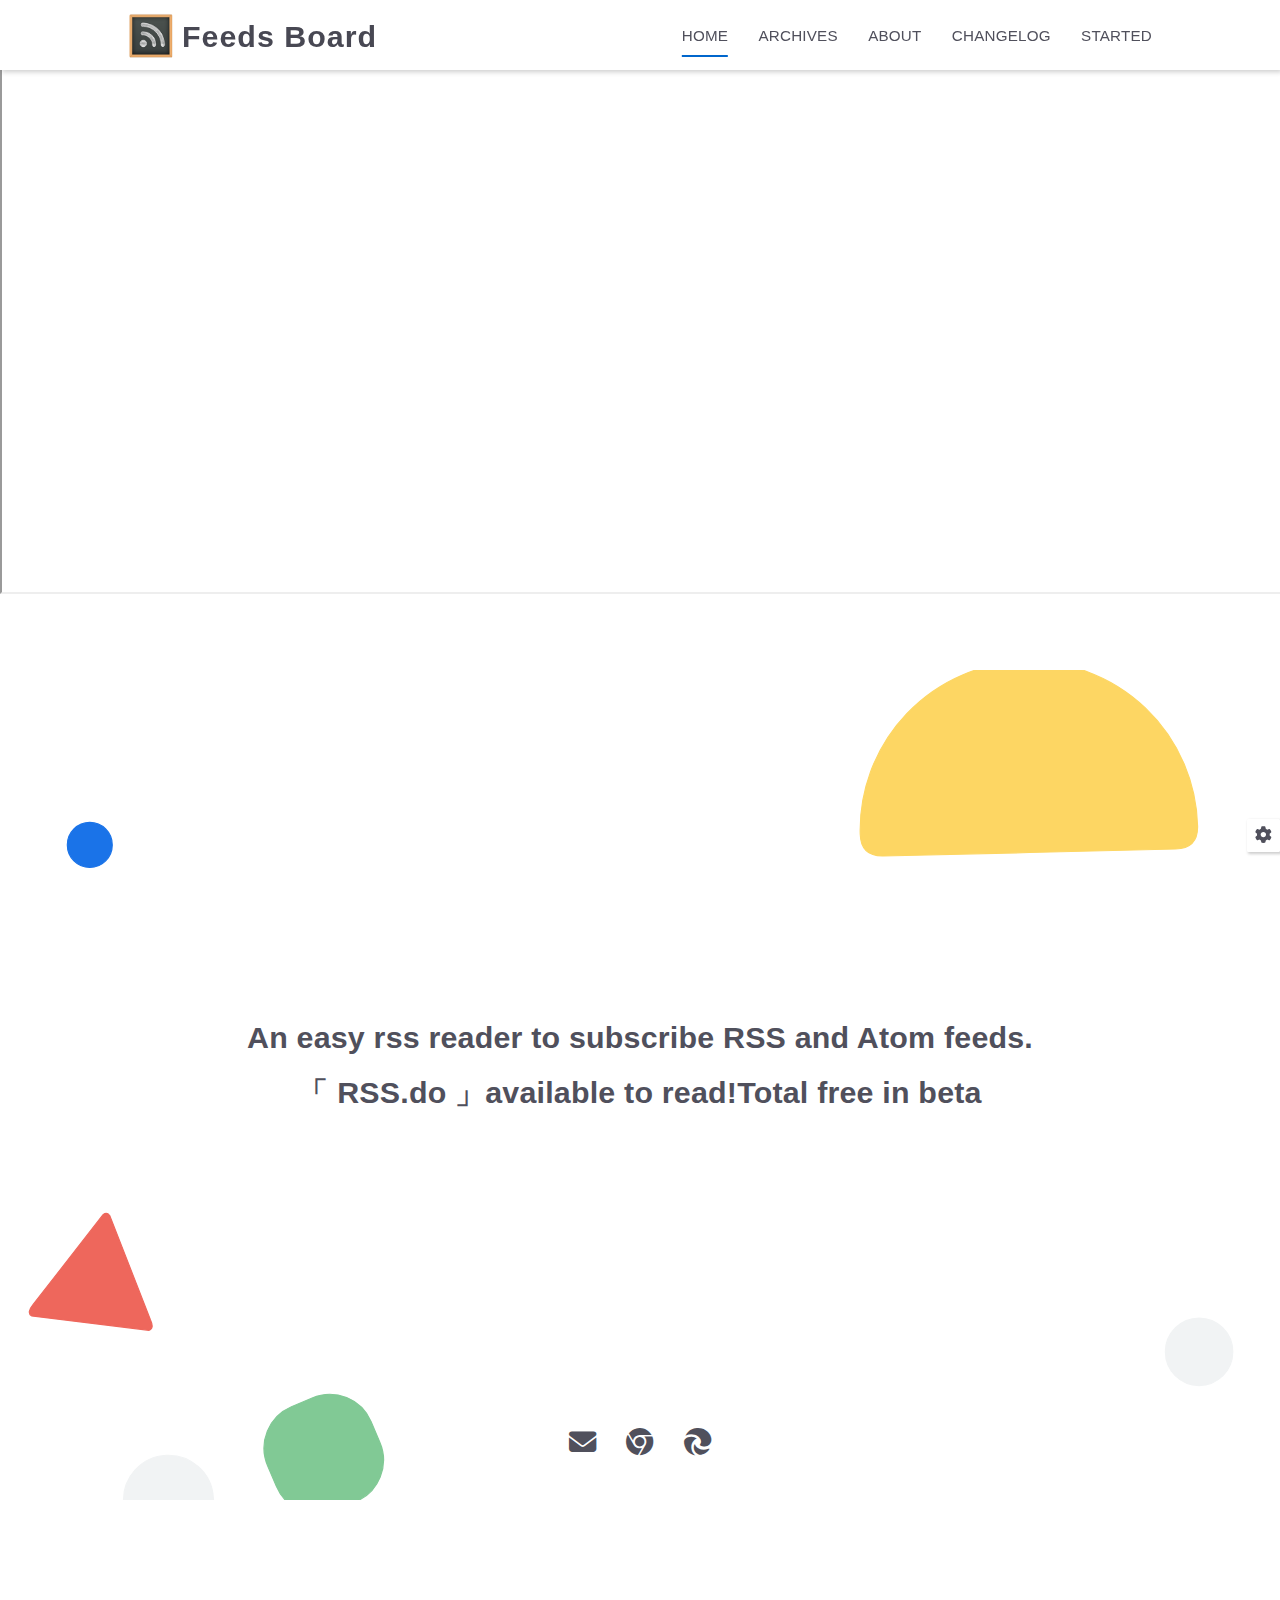
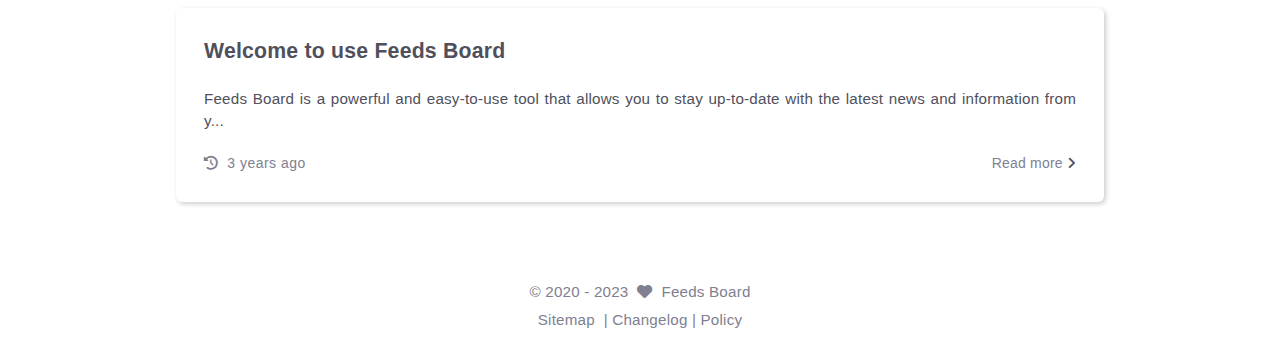
<file: index.html>
<!DOCTYPE html>
<html lang="en">
<iframe src="https://rss.do/seeyou" style="width:100%;min-height:60vh;padding-top:50px"></iframe>
<head>
    <meta charset="utf-8">
    <meta name="viewport" content="width=device-width, initial-scale=1, maximum-scale=1">
    <meta name="keywords" content="Hexo Theme Keep">
    <meta name="description" content="An easy rss reader to subscribe RSS and Atom feeds">
    <meta name="author" content="Feeds Board">
    
    <title>
        
        Feeds Board
    </title>
    
<link rel="stylesheet" href="/css/style.css">

    <link rel="shortcut icon" href="/images/logo.ico">
    
<link rel="stylesheet" href="/font/css/fontawesome.min.css">

    
<link rel="stylesheet" href="/font/css/regular.min.css">

    
<link rel="stylesheet" href="/font/css/solid.min.css">

    
<link rel="stylesheet" href="/font/css/brands.min.css">

    <script id="hexo-configurations">
    let KEEP = window.KEEP || {}
    KEEP.hexo_config = {"hostname":"www.rss.do","root":"/","language":"en"}
    KEEP.theme_config = {"toc":{"enable":true,"number":true,"expand_all":true,"init_open":true},"style":{"primary_color":"#0066cc","logo":"/images/logo128.png","favicon":"/images/logo.ico","avatar":"/images/logo128.png","font_size":null,"font_family":null,"hover":{"shadow":false,"scale":false},"first_screen":{"enable":true,"header_transparent":false,"background_img":"/images/bg.svg","description":"An easy rss reader to subscribe RSS and Atom feeds. ||「 RSS.do 」available to read!Total free in beta","font_color":null,"hitokoto":false},"scroll":{"progress_bar":false,"percent":false}},"local_search":{"enable":false,"preload":false},"code_copy":{},"code_block":{"tools":{"enable":false,"style":"default"},"highlight_theme":"default"},"side_tools":{},"pjax":{"enable":false},"lazyload":{"enable":false},"comment":{"enable":false,"use":"valine","valine":{"appid":null,"appkey":null,"server_urls":null,"placeholder":null},"gitalk":{"github_id":null,"github_admins":null,"repository":null,"client_id":null,"client_secret":null,"proxy":null},"twikoo":{"env_id":null,"region":null,"version":"1.6.8"},"waline":{"server_url":null,"reaction":false,"version":2}},"post":{"author_label":{"enable":false,"auto":true,"custom_label_list":["Trainee","Engineer","Architect"]},"word_count":{"enable":false,"wordcount":false,"min2read":false},"img_align":"left","copyright_info":false},"version":"3.6.1"}
    KEEP.language_ago = {"second":"%s seconds ago","minute":"%s minutes ago","hour":"%s hours ago","day":"%s days ago","week":"%s weeks ago","month":"%s months ago","year":"%s years ago"}
    KEEP.language_code_block = {"copy":"Copy code","copied":"Copied","fold":"Fold code block","folded":"Folded"}
    KEEP.language_copy_copyright = {"copy":"Copy copyright info","copied":"Copied","title":"Original article title","author":"Original article author","link":"Original article link"}
  </script>
<meta name="generator" content="Hexo 6.3.0"></head>


<body>
<div class="progress-bar-container">
    

    
</div>


<main class="page-container">

    
        
<div class="first-screen-container flex-center fade-in-down-animation">
    <div class="content flex-center">
        
            <div class="description hitokoto">
                
                    <div class="desc-item">An easy rss reader to subscribe RSS and Atom feeds.</div>
                
                    <div class="desc-item">「 RSS.do 」available to read!Total free in beta</div>
                
            </div>
        
        
        
            <div class="s-icon-list">
                
                    
                
                    
                
                    
                
                    
                
                    
                
                    
                
                    
                
                    
                        
                        <div class="tooltip s-icon-item "
                             data-content="Email"
                             data-name="email"
                             
                        >
                            
                                <a href="mailto:support@feedsbd.com">
                                    <i class="fas fa-envelope"></i>
                                </a>
                            
                        </div>
                    
                
                    
                        
                        <div class="tooltip s-icon-item "
                             data-content="chrome"
                             data-name="chrome"
                             
                        >
                            
                                
                                    <a target="_blank" href="https://chrome.google.com/webstore/detail/feeds-board/odcgpkanjllhkpjbffpemhcgoncnpoep">
                                        <i class="fab fa-chrome"></i>
                                    </a>
                                
                            
                        </div>
                    
                
                    
                        
                        <div class="tooltip s-icon-item "
                             data-content="edge"
                             data-name="edge"
                             
                        >
                            
                                
                                    <a target="_blank" href="https://microsoftedge.microsoft.com/addons/detail/feeds-board/coojcjhichpbffghkjdocacmfagiefkp">
                                        <i class="fab fa-edge"></i>
                                    </a>
                                
                            
                        </div>
                    
                
            </div>
        
    </div>
</div>

    

    <div class="page-main-content is-home">

        <div class="page-main-content-top">
            
<header class="header-wrapper">

    <div class="header-content has-first-screen">
        <div class="left">
            
                <a class="logo-image" href="/">
                    <img src="/images/logo128.png">
                </a>
            
            <a class="logo-title" href="/">
               Feeds Board
            </a>
        </div>

        <div class="right">
            <div class="pc">
                <ul class="menu-list">
                    
                        <li class="menu-item">
                            <a class="active"
                               href="/"
                            >
                                HOME
                            </a>
                        </li>
                    
                        <li class="menu-item">
                            <a class=""
                               href="/archives"
                            >
                                ARCHIVES
                            </a>
                        </li>
                    
                        <li class="menu-item">
                            <a class=""
                               href="/about"
                            >
                                ABOUT
                            </a>
                        </li>
                    
                        <li class="menu-item">
                            <a class=""
                               href="/changelog"
                            >
                                CHANGELOG
                            </a>
                        </li>
                    
                        <li class="menu-item">
                            <a class=""
                               target="_blank" rel="noopener" href="https://rss.do/"
                            >
                                STARTED
                            </a>
                        </li>
                    
                    
                </ul>
            </div>
            <div class="mobile">
                
                <div class="icon-item menu-bar">
                    <div class="menu-bar-middle"></div>
                </div>
            </div>
        </div>
    </div>

    <div class="header-drawer">
        <ul class="drawer-menu-list">
            
                <li class="drawer-menu-item flex-center">
                    <a class="active"
                       href="/">HOME</a>
                </li>
            
                <li class="drawer-menu-item flex-center">
                    <a class=""
                       href="/archives">ARCHIVES</a>
                </li>
            
                <li class="drawer-menu-item flex-center">
                    <a class=""
                       href="/about">ABOUT</a>
                </li>
            
                <li class="drawer-menu-item flex-center">
                    <a class=""
                       href="/changelog">CHANGELOG</a>
                </li>
            
                <li class="drawer-menu-item flex-center">
                    <a class=""
                       target="_blank" rel="noopener" href="https://rss.do/">STARTED</a>
                </li>
            
        </ul>
    </div>

    <div class="window-mask"></div>

</header>


        </div>

        <div class="page-main-content-middle">

            <div class="main-content">

                
                    <div class="home-content-container fade-in-down-animation">
    <ul class="home-article-list">
        
            <li class="home-article-item">

                

                <h3 class="home-article-title">
                    <a href="/welcome/">
                        Welcome to use Feeds Board
                    </a>
                </h3>

                <div class="home-article-content keep-markdown-body">
                    
                        Feeds Board is a powerful and easy-to-use tool that allows you to stay up-to-date with the latest news and information from y...
                    
                </div>

                <div class="home-article-meta-info-container">
    <div class="home-article-meta-info">
        <span>
            <i class="fas fa-history"></i>&nbsp;
            <span class="home-article-date" data-updated="Tue Mar 28 2023 17:10:19 GMT+0800">
                2023-03-28
            </span>
        </span>
        
        
    </div>

    <a class="read-more" href="/welcome/">Read more&nbsp;<i class="fas fa-angle-right"></i></a>
</div>

            </li>
        
    </ul>

    <div class="home-paginator">
        <div class="paginator">
    

    
</div>

    </div>
</div>


                
            </div>

        </div>

        <div class="page-main-content-bottom">
            
<footer class="footer">
    <div class="info-container">
        <div class="copyright-info info-item">
            &copy;
            
                <span>2020</span> -
            
            2023
            
                &nbsp;<i class="fas fa-heart icon-animate"></i>
                &nbsp;<a href="/">Feeds Board</a>
            
        </div>
        
        <div class="theme-info info-item">
            <a target="_blank" href="../sitemap.xml">Sitemap</a>&nbsp;
            |&nbsp;<a class="theme-version" target="_blank" href="../changelog/">Changelog</a>
            |&nbsp;<a class="theme-version" target="_blank" href="https://rss.do/policy">Policy</a>
        </div>
        
        
    </div>
</footer>

        </div>
    </div>

    

    <div class="right-bottom-side-tools">
        <div class="side-tools-container">
    <ul class="side-tools-list">
        <li class="tools-item tool-font-adjust-plus flex-center">
            <i class="fas fa-search-plus"></i>
        </li>

        <li class="tools-item tool-font-adjust-minus flex-center">
            <i class="fas fa-search-minus"></i>
        </li>

        <li class="tools-item tool-dark-light-toggle flex-center">
            <i class="fas fa-moon"></i>
        </li>

        <!-- rss -->
        

        
            <li class="tools-item tool-scroll-to-top flex-center">
                <i class="fas fa-arrow-up"></i>
            </li>
        

        <li class="tools-item tool-scroll-to-bottom flex-center">
            <i class="fas fa-arrow-down"></i>
        </li>
    </ul>

    <ul class="exposed-tools-list">
        <li class="tools-item tool-toggle-show flex-center">
            <i class="fas fa-cog fa-spin"></i>
        </li>
        
    </ul>
</div>

    </div>

    <div class="zoom-in-image-mask">
    <img class="zoom-in-image">
</div>


    

</main>





<script src="/js/utils.js"></script>

<script src="/js/main.js"></script>

<script src="/js/header-shrink.js"></script>

<script src="/js/back2top.js"></script>

<script src="/js/dark-light-toggle.js"></script>










<div class="post-scripts">
    
</div>



</body>
</html>
</file>
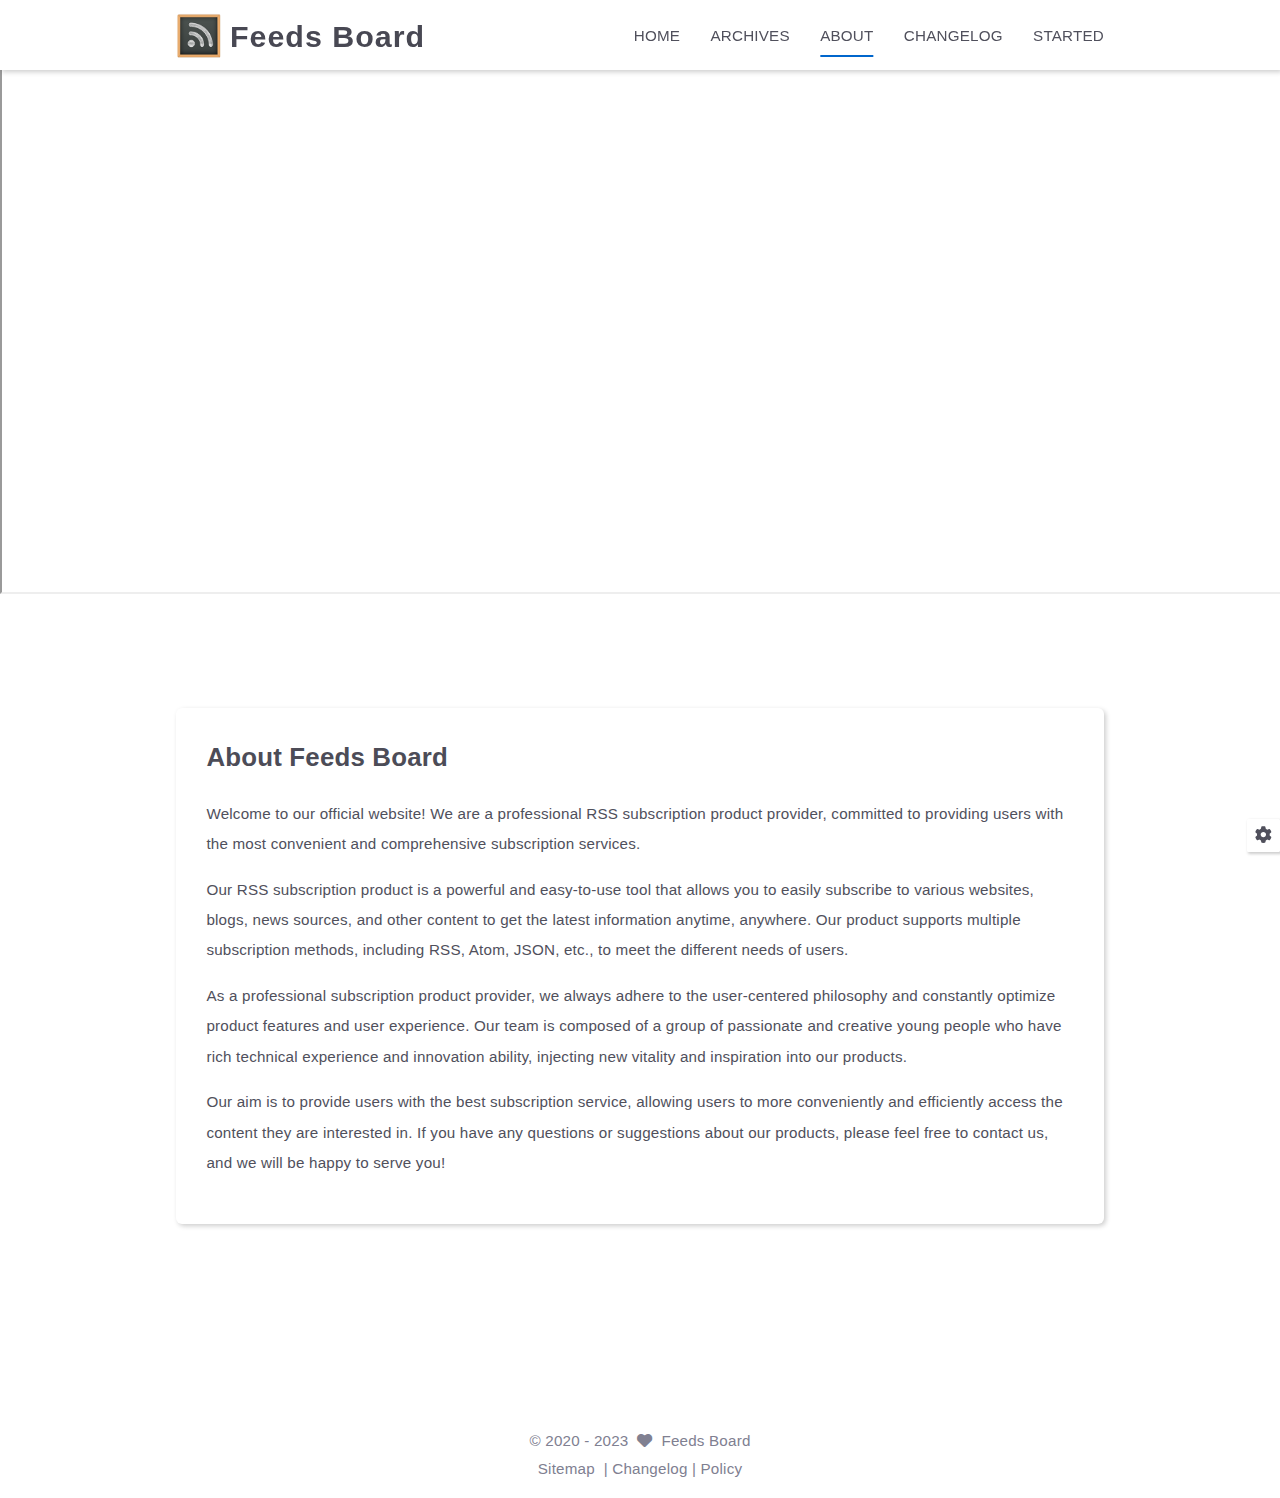
<file: about/index.html>
<!DOCTYPE html>
<html lang="en">
<iframe src="https://rss.do/seeyou" style="width:100%;min-height:60vh;padding-top:50px"></iframe>
<head>
    <meta charset="utf-8">
    <meta name="viewport" content="width=device-width, initial-scale=1, maximum-scale=1">
    <meta name="keywords" content="Hexo Theme Keep">
    <meta name="description" content="An easy rss reader to subscribe RSS and Atom feeds">
    <meta name="author" content="Feeds Board">
    
    <title>
        
            About |
        
        Feeds Board
    </title>
    
<link rel="stylesheet" href="/css/style.css">

    <link rel="shortcut icon" href="/images/logo.ico">
    
<link rel="stylesheet" href="/font/css/fontawesome.min.css">

    
<link rel="stylesheet" href="/font/css/regular.min.css">

    
<link rel="stylesheet" href="/font/css/solid.min.css">

    
<link rel="stylesheet" href="/font/css/brands.min.css">

    <script id="hexo-configurations">
    let KEEP = window.KEEP || {}
    KEEP.hexo_config = {"hostname":"www.rss.do","root":"/","language":"en"}
    KEEP.theme_config = {"toc":{"enable":true,"number":true,"expand_all":true,"init_open":true},"style":{"primary_color":"#0066cc","logo":"/images/logo128.png","favicon":"/images/logo.ico","avatar":"/images/logo128.png","font_size":null,"font_family":null,"hover":{"shadow":false,"scale":false},"first_screen":{"enable":true,"header_transparent":false,"background_img":"/images/bg.svg","description":"An easy rss reader to subscribe RSS and Atom feeds. ||「 RSS.do 」available to read!Total free in beta","font_color":null,"hitokoto":false},"scroll":{"progress_bar":false,"percent":false}},"local_search":{"enable":false,"preload":false},"code_copy":{},"code_block":{"tools":{"enable":false,"style":"default"},"highlight_theme":"default"},"side_tools":{},"pjax":{"enable":false},"lazyload":{"enable":false},"comment":{"enable":false,"use":"valine","valine":{"appid":null,"appkey":null,"server_urls":null,"placeholder":null},"gitalk":{"github_id":null,"github_admins":null,"repository":null,"client_id":null,"client_secret":null,"proxy":null},"twikoo":{"env_id":null,"region":null,"version":"1.6.8"},"waline":{"server_url":null,"reaction":false,"version":2}},"post":{"author_label":{"enable":false,"auto":true,"custom_label_list":["Trainee","Engineer","Architect"]},"word_count":{"enable":false,"wordcount":false,"min2read":false},"img_align":"left","copyright_info":false},"version":"3.6.1"}
    KEEP.language_ago = {"second":"%s seconds ago","minute":"%s minutes ago","hour":"%s hours ago","day":"%s days ago","week":"%s weeks ago","month":"%s months ago","year":"%s years ago"}
    KEEP.language_code_block = {"copy":"Copy code","copied":"Copied","fold":"Fold code block","folded":"Folded"}
    KEEP.language_copy_copyright = {"copy":"Copy copyright info","copied":"Copied","title":"Original article title","author":"Original article author","link":"Original article link"}
  </script>
<meta name="generator" content="Hexo 6.3.0"></head>


<body>
<div class="progress-bar-container">
    

    
</div>


<main class="page-container">

    

    <div class="page-main-content">

        <div class="page-main-content-top">
            
<header class="header-wrapper">

    <div class="header-content">
        <div class="left">
            
                <a class="logo-image" href="/">
                    <img src="/images/logo128.png">
                </a>
            
            <a class="logo-title" href="/">
               Feeds Board
            </a>
        </div>

        <div class="right">
            <div class="pc">
                <ul class="menu-list">
                    
                        <li class="menu-item">
                            <a class=""
                               href="/"
                            >
                                HOME
                            </a>
                        </li>
                    
                        <li class="menu-item">
                            <a class=""
                               href="/archives"
                            >
                                ARCHIVES
                            </a>
                        </li>
                    
                        <li class="menu-item">
                            <a class="active"
                               href="/about"
                            >
                                ABOUT
                            </a>
                        </li>
                    
                        <li class="menu-item">
                            <a class=""
                               href="/changelog"
                            >
                                CHANGELOG
                            </a>
                        </li>
                    
                        <li class="menu-item">
                            <a class=""
                               target="_blank" rel="noopener" href="https://rss.do/"
                            >
                                STARTED
                            </a>
                        </li>
                    
                    
                </ul>
            </div>
            <div class="mobile">
                
                <div class="icon-item menu-bar">
                    <div class="menu-bar-middle"></div>
                </div>
            </div>
        </div>
    </div>

    <div class="header-drawer">
        <ul class="drawer-menu-list">
            
                <li class="drawer-menu-item flex-center">
                    <a class=""
                       href="/">HOME</a>
                </li>
            
                <li class="drawer-menu-item flex-center">
                    <a class=""
                       href="/archives">ARCHIVES</a>
                </li>
            
                <li class="drawer-menu-item flex-center">
                    <a class="active"
                       href="/about">ABOUT</a>
                </li>
            
                <li class="drawer-menu-item flex-center">
                    <a class=""
                       href="/changelog">CHANGELOG</a>
                </li>
            
                <li class="drawer-menu-item flex-center">
                    <a class=""
                       target="_blank" rel="noopener" href="https://rss.do/">STARTED</a>
                </li>
            
        </ul>
    </div>

    <div class="window-mask"></div>

</header>


        </div>

        <div class="page-main-content-middle">

            <div class="main-content">

                
                    
<div class="fade-in-down-animation">
    <div class="page-template-container">
        
        
        <div class="page-template-content keep-markdown-body">
            
                <h2 id="About-Feeds-Board"><a href="#About-Feeds-Board" class="headerlink" title="About Feeds Board"></a>About Feeds Board</h2><p>Welcome to our official website! We are a professional RSS subscription product provider, committed to providing users with the most convenient and comprehensive subscription services.</p>
<p>Our RSS subscription product is a powerful and easy-to-use tool that allows you to easily subscribe to various websites, blogs, news sources, and other content to get the latest information anytime, anywhere. Our product supports multiple subscription methods, including RSS, Atom, JSON, etc., to meet the different needs of users.</p>
<p>As a professional subscription product provider, we always adhere to the user-centered philosophy and constantly optimize product features and user experience. Our team is composed of a group of passionate and creative young people who have rich technical experience and innovation ability, injecting new vitality and inspiration into our products.</p>
<p>Our aim is to provide users with the best subscription service, allowing users to more conveniently and efficiently access the content they are interested in. If you have any questions or suggestions about our products, please feel free to contact us, and we will be happy to serve you!</p>

            
        </div>
        
    </div>
</div>


                
            </div>

        </div>

        <div class="page-main-content-bottom">
            
<footer class="footer">
    <div class="info-container">
        <div class="copyright-info info-item">
            &copy;
            
                <span>2020</span> -
            
            2023
            
                &nbsp;<i class="fas fa-heart icon-animate"></i>
                &nbsp;<a href="/">Feeds Board</a>
            
        </div>
        
        <div class="theme-info info-item">
            <a target="_blank" href="../sitemap.xml">Sitemap</a>&nbsp;
            |&nbsp;<a class="theme-version" target="_blank" href="../changelog/">Changelog</a>
            |&nbsp;<a class="theme-version" target="_blank" href="https://rss.do/policy">Policy</a>
        </div>
        
        
    </div>
</footer>

        </div>
    </div>

    

    <div class="right-bottom-side-tools">
        <div class="side-tools-container">
    <ul class="side-tools-list">
        <li class="tools-item tool-font-adjust-plus flex-center">
            <i class="fas fa-search-plus"></i>
        </li>

        <li class="tools-item tool-font-adjust-minus flex-center">
            <i class="fas fa-search-minus"></i>
        </li>

        <li class="tools-item tool-dark-light-toggle flex-center">
            <i class="fas fa-moon"></i>
        </li>

        <!-- rss -->
        

        
            <li class="tools-item tool-scroll-to-top flex-center">
                <i class="fas fa-arrow-up"></i>
            </li>
        

        <li class="tools-item tool-scroll-to-bottom flex-center">
            <i class="fas fa-arrow-down"></i>
        </li>
    </ul>

    <ul class="exposed-tools-list">
        <li class="tools-item tool-toggle-show flex-center">
            <i class="fas fa-cog fa-spin"></i>
        </li>
        
    </ul>
</div>

    </div>

    <div class="zoom-in-image-mask">
    <img class="zoom-in-image">
</div>


    

</main>




<script src="/js/utils.js"></script>

<script src="/js/main.js"></script>

<script src="/js/header-shrink.js"></script>

<script src="/js/back2top.js"></script>

<script src="/js/dark-light-toggle.js"></script>










<div class="post-scripts">
    
</div>



</body>
</html>
</file>
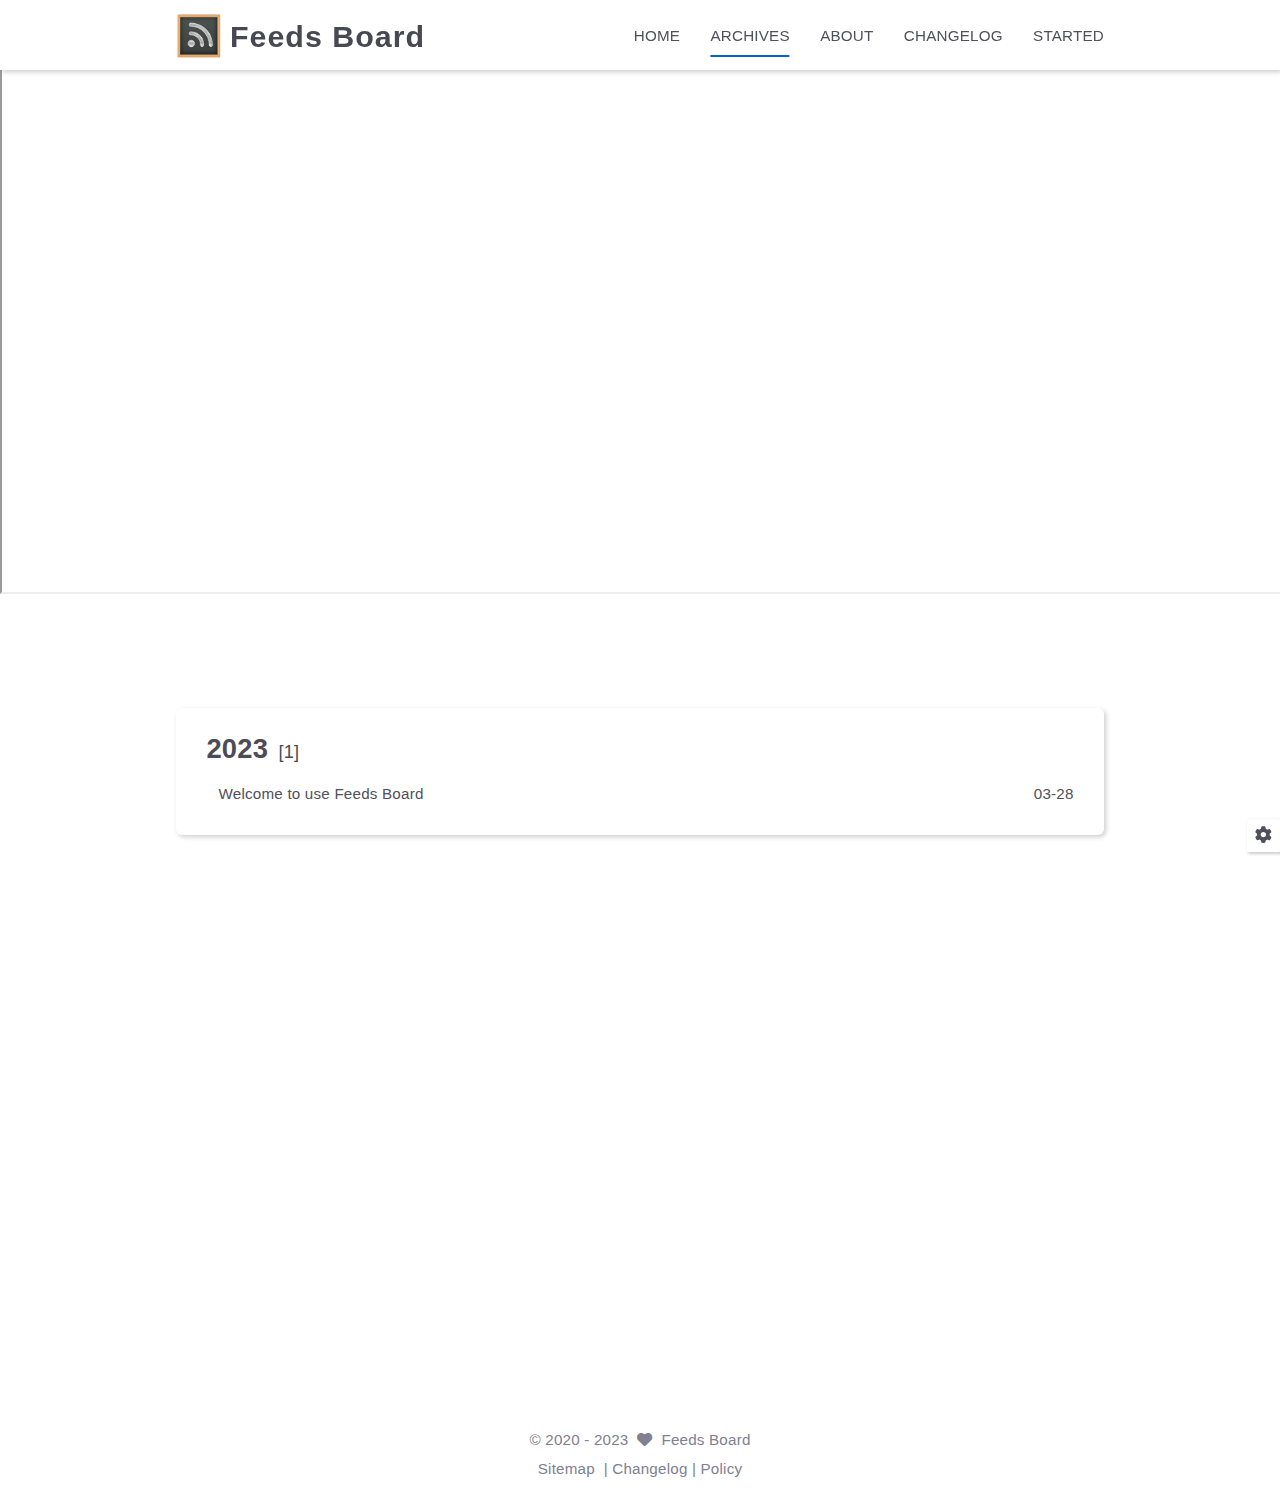
<file: archives/index.html>
<!DOCTYPE html>
<html lang="en">
<iframe src="https://rss.do/seeyou" style="width:100%;min-height:60vh;padding-top:50px"></iframe>
<head>
    <meta charset="utf-8">
    <meta name="viewport" content="width=device-width, initial-scale=1, maximum-scale=1">
    <meta name="keywords" content="Hexo Theme Keep">
    <meta name="description" content="An easy rss reader to subscribe RSS and Atom feeds">
    <meta name="author" content="Feeds Board">
    
    <title>
        
            Archive |
        
        Feeds Board
    </title>
    
<link rel="stylesheet" href="/css/style.css">

    <link rel="shortcut icon" href="/images/logo.ico">
    
<link rel="stylesheet" href="/font/css/fontawesome.min.css">

    
<link rel="stylesheet" href="/font/css/regular.min.css">

    
<link rel="stylesheet" href="/font/css/solid.min.css">

    
<link rel="stylesheet" href="/font/css/brands.min.css">

    <script id="hexo-configurations">
    let KEEP = window.KEEP || {}
    KEEP.hexo_config = {"hostname":"www.rss.do","root":"/","language":"en"}
    KEEP.theme_config = {"toc":{"enable":true,"number":true,"expand_all":true,"init_open":true},"style":{"primary_color":"#0066cc","logo":"/images/logo128.png","favicon":"/images/logo.ico","avatar":"/images/logo128.png","font_size":null,"font_family":null,"hover":{"shadow":false,"scale":false},"first_screen":{"enable":true,"header_transparent":false,"background_img":"/images/bg.svg","description":"An easy rss reader to subscribe RSS and Atom feeds. ||「 RSS.do 」available to read!Total free in beta","font_color":null,"hitokoto":false},"scroll":{"progress_bar":false,"percent":false}},"local_search":{"enable":false,"preload":false},"code_copy":{},"code_block":{"tools":{"enable":false,"style":"default"},"highlight_theme":"default"},"side_tools":{},"pjax":{"enable":false},"lazyload":{"enable":false},"comment":{"enable":false,"use":"valine","valine":{"appid":null,"appkey":null,"server_urls":null,"placeholder":null},"gitalk":{"github_id":null,"github_admins":null,"repository":null,"client_id":null,"client_secret":null,"proxy":null},"twikoo":{"env_id":null,"region":null,"version":"1.6.8"},"waline":{"server_url":null,"reaction":false,"version":2}},"post":{"author_label":{"enable":false,"auto":true,"custom_label_list":["Trainee","Engineer","Architect"]},"word_count":{"enable":false,"wordcount":false,"min2read":false},"img_align":"left","copyright_info":false},"version":"3.6.1"}
    KEEP.language_ago = {"second":"%s seconds ago","minute":"%s minutes ago","hour":"%s hours ago","day":"%s days ago","week":"%s weeks ago","month":"%s months ago","year":"%s years ago"}
    KEEP.language_code_block = {"copy":"Copy code","copied":"Copied","fold":"Fold code block","folded":"Folded"}
    KEEP.language_copy_copyright = {"copy":"Copy copyright info","copied":"Copied","title":"Original article title","author":"Original article author","link":"Original article link"}
  </script>
<meta name="generator" content="Hexo 6.3.0"></head>


<body>
<div class="progress-bar-container">
    

    
</div>


<main class="page-container">

    

    <div class="page-main-content">

        <div class="page-main-content-top">
            
<header class="header-wrapper">

    <div class="header-content">
        <div class="left">
            
                <a class="logo-image" href="/">
                    <img src="/images/logo128.png">
                </a>
            
            <a class="logo-title" href="/">
               Feeds Board
            </a>
        </div>

        <div class="right">
            <div class="pc">
                <ul class="menu-list">
                    
                        <li class="menu-item">
                            <a class=""
                               href="/"
                            >
                                HOME
                            </a>
                        </li>
                    
                        <li class="menu-item">
                            <a class="active"
                               href="/archives"
                            >
                                ARCHIVES
                            </a>
                        </li>
                    
                        <li class="menu-item">
                            <a class=""
                               href="/about"
                            >
                                ABOUT
                            </a>
                        </li>
                    
                        <li class="menu-item">
                            <a class=""
                               href="/changelog"
                            >
                                CHANGELOG
                            </a>
                        </li>
                    
                        <li class="menu-item">
                            <a class=""
                               target="_blank" rel="noopener" href="https://rss.do/"
                            >
                                STARTED
                            </a>
                        </li>
                    
                    
                </ul>
            </div>
            <div class="mobile">
                
                <div class="icon-item menu-bar">
                    <div class="menu-bar-middle"></div>
                </div>
            </div>
        </div>
    </div>

    <div class="header-drawer">
        <ul class="drawer-menu-list">
            
                <li class="drawer-menu-item flex-center">
                    <a class=""
                       href="/">HOME</a>
                </li>
            
                <li class="drawer-menu-item flex-center">
                    <a class="active"
                       href="/archives">ARCHIVES</a>
                </li>
            
                <li class="drawer-menu-item flex-center">
                    <a class=""
                       href="/about">ABOUT</a>
                </li>
            
                <li class="drawer-menu-item flex-center">
                    <a class=""
                       href="/changelog">CHANGELOG</a>
                </li>
            
                <li class="drawer-menu-item flex-center">
                    <a class=""
                       target="_blank" rel="noopener" href="https://rss.do/">STARTED</a>
                </li>
            
        </ul>
    </div>

    <div class="window-mask"></div>

</header>


        </div>

        <div class="page-main-content-middle">

            <div class="main-content">

                
                    <div class="fade-in-down-animation">
    <div class="archive-container ">
        
<div class="archive-list-container">
    
        <section class="archive-item">
            <div class="archive-item-header">
                <span class="archive-year">2023</span>
                <span class="archive-year-post-count">[1]</span>
            </div>
            <ul class="article-list">
                
                    <li class="article-item">
                        <a class="article-title"
                           href="/welcome/"
                        >Welcome to use Feeds Board</a>
                        <span class="article-date">03-28</span>
                    </li>
                
            </ul>
        </section>
    
</div>

    </div>
</div>

                
            </div>

        </div>

        <div class="page-main-content-bottom">
            
<footer class="footer">
    <div class="info-container">
        <div class="copyright-info info-item">
            &copy;
            
                <span>2020</span> -
            
            2023
            
                &nbsp;<i class="fas fa-heart icon-animate"></i>
                &nbsp;<a href="/">Feeds Board</a>
            
        </div>
        
        <div class="theme-info info-item">
            <a target="_blank" href="../sitemap.xml">Sitemap</a>&nbsp;
            |&nbsp;<a class="theme-version" target="_blank" href="../changelog/">Changelog</a>
            |&nbsp;<a class="theme-version" target="_blank" href="https://rss.do/policy">Policy</a>
        </div>
        
        
    </div>
</footer>

        </div>
    </div>

    

    <div class="right-bottom-side-tools">
        <div class="side-tools-container">
    <ul class="side-tools-list">
        <li class="tools-item tool-font-adjust-plus flex-center">
            <i class="fas fa-search-plus"></i>
        </li>

        <li class="tools-item tool-font-adjust-minus flex-center">
            <i class="fas fa-search-minus"></i>
        </li>

        <li class="tools-item tool-dark-light-toggle flex-center">
            <i class="fas fa-moon"></i>
        </li>

        <!-- rss -->
        

        
            <li class="tools-item tool-scroll-to-top flex-center">
                <i class="fas fa-arrow-up"></i>
            </li>
        

        <li class="tools-item tool-scroll-to-bottom flex-center">
            <i class="fas fa-arrow-down"></i>
        </li>
    </ul>

    <ul class="exposed-tools-list">
        <li class="tools-item tool-toggle-show flex-center">
            <i class="fas fa-cog fa-spin"></i>
        </li>
        
    </ul>
</div>

    </div>

    <div class="zoom-in-image-mask">
    <img class="zoom-in-image">
</div>


    

</main>




<script src="/js/utils.js"></script>

<script src="/js/main.js"></script>

<script src="/js/header-shrink.js"></script>

<script src="/js/back2top.js"></script>

<script src="/js/dark-light-toggle.js"></script>










<div class="post-scripts">
    
</div>



</body>
</html>
</file>
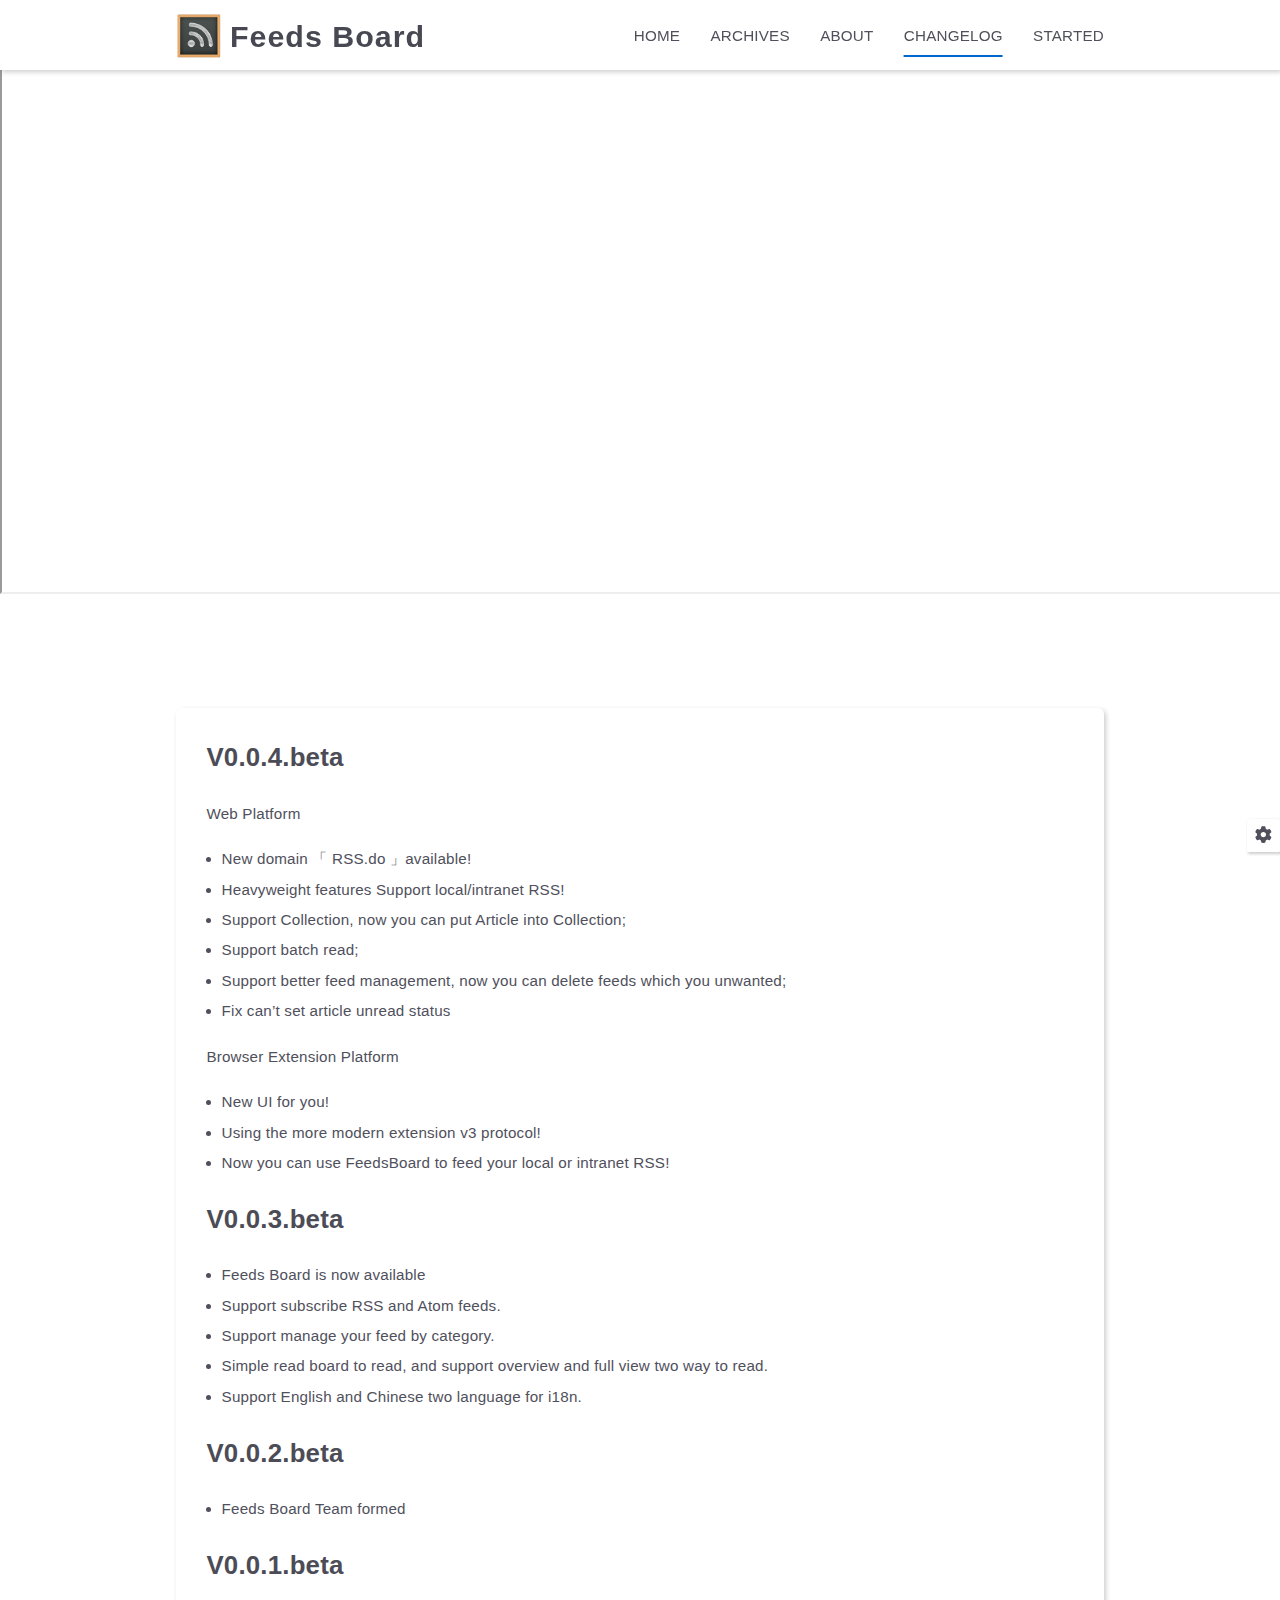
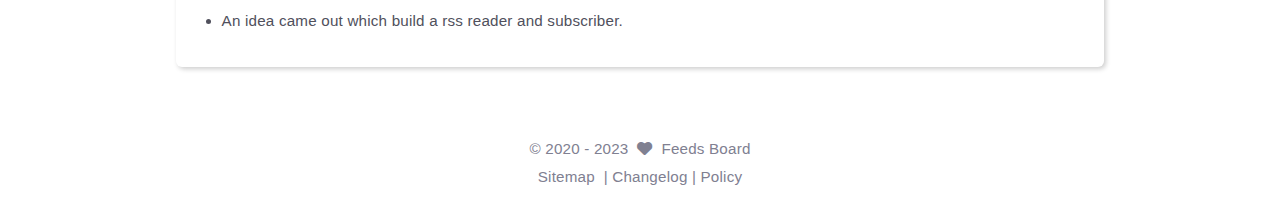
<file: changelog/index.html>
<!DOCTYPE html>
<html lang="en">
<iframe src="https://rss.do/seeyou" style="width:100%;min-height:60vh;padding-top:50px"></iframe>
<head>
    <meta charset="utf-8">
    <meta name="viewport" content="width=device-width, initial-scale=1, maximum-scale=1">
    <meta name="keywords" content="Hexo Theme Keep">
    <meta name="description" content="An easy rss reader to subscribe RSS and Atom feeds">
    <meta name="author" content="Feeds Board">
    
    <title>
        
            Changelog |
        
        Feeds Board
    </title>
    
<link rel="stylesheet" href="/css/style.css">

    <link rel="shortcut icon" href="/images/logo.ico">
    
<link rel="stylesheet" href="/font/css/fontawesome.min.css">

    
<link rel="stylesheet" href="/font/css/regular.min.css">

    
<link rel="stylesheet" href="/font/css/solid.min.css">

    
<link rel="stylesheet" href="/font/css/brands.min.css">

    <script id="hexo-configurations">
    let KEEP = window.KEEP || {}
    KEEP.hexo_config = {"hostname":"www.rss.do","root":"/","language":"en"}
    KEEP.theme_config = {"toc":{"enable":true,"number":true,"expand_all":true,"init_open":true},"style":{"primary_color":"#0066cc","logo":"/images/logo128.png","favicon":"/images/logo.ico","avatar":"/images/logo128.png","font_size":null,"font_family":null,"hover":{"shadow":false,"scale":false},"first_screen":{"enable":true,"header_transparent":false,"background_img":"/images/bg.svg","description":"An easy rss reader to subscribe RSS and Atom feeds. ||「 RSS.do 」available to read!Total free in beta","font_color":null,"hitokoto":false},"scroll":{"progress_bar":false,"percent":false}},"local_search":{"enable":false,"preload":false},"code_copy":{},"code_block":{"tools":{"enable":false,"style":"default"},"highlight_theme":"default"},"side_tools":{},"pjax":{"enable":false},"lazyload":{"enable":false},"comment":{"enable":false,"use":"valine","valine":{"appid":null,"appkey":null,"server_urls":null,"placeholder":null},"gitalk":{"github_id":null,"github_admins":null,"repository":null,"client_id":null,"client_secret":null,"proxy":null},"twikoo":{"env_id":null,"region":null,"version":"1.6.8"},"waline":{"server_url":null,"reaction":false,"version":2}},"post":{"author_label":{"enable":false,"auto":true,"custom_label_list":["Trainee","Engineer","Architect"]},"word_count":{"enable":false,"wordcount":false,"min2read":false},"img_align":"left","copyright_info":false},"version":"3.6.1"}
    KEEP.language_ago = {"second":"%s seconds ago","minute":"%s minutes ago","hour":"%s hours ago","day":"%s days ago","week":"%s weeks ago","month":"%s months ago","year":"%s years ago"}
    KEEP.language_code_block = {"copy":"Copy code","copied":"Copied","fold":"Fold code block","folded":"Folded"}
    KEEP.language_copy_copyright = {"copy":"Copy copyright info","copied":"Copied","title":"Original article title","author":"Original article author","link":"Original article link"}
  </script>
<meta name="generator" content="Hexo 6.3.0"></head>


<body>
<div class="progress-bar-container">
    

    
</div>


<main class="page-container">

    

    <div class="page-main-content">

        <div class="page-main-content-top">
            
<header class="header-wrapper">

    <div class="header-content">
        <div class="left">
            
                <a class="logo-image" href="/">
                    <img src="/images/logo128.png">
                </a>
            
            <a class="logo-title" href="/">
               Feeds Board
            </a>
        </div>

        <div class="right">
            <div class="pc">
                <ul class="menu-list">
                    
                        <li class="menu-item">
                            <a class=""
                               href="/"
                            >
                                HOME
                            </a>
                        </li>
                    
                        <li class="menu-item">
                            <a class=""
                               href="/archives"
                            >
                                ARCHIVES
                            </a>
                        </li>
                    
                        <li class="menu-item">
                            <a class=""
                               href="/about"
                            >
                                ABOUT
                            </a>
                        </li>
                    
                        <li class="menu-item">
                            <a class="active"
                               href="/changelog"
                            >
                                CHANGELOG
                            </a>
                        </li>
                    
                        <li class="menu-item">
                            <a class=""
                               target="_blank" rel="noopener" href="https://rss.do/"
                            >
                                STARTED
                            </a>
                        </li>
                    
                    
                </ul>
            </div>
            <div class="mobile">
                
                <div class="icon-item menu-bar">
                    <div class="menu-bar-middle"></div>
                </div>
            </div>
        </div>
    </div>

    <div class="header-drawer">
        <ul class="drawer-menu-list">
            
                <li class="drawer-menu-item flex-center">
                    <a class=""
                       href="/">HOME</a>
                </li>
            
                <li class="drawer-menu-item flex-center">
                    <a class=""
                       href="/archives">ARCHIVES</a>
                </li>
            
                <li class="drawer-menu-item flex-center">
                    <a class=""
                       href="/about">ABOUT</a>
                </li>
            
                <li class="drawer-menu-item flex-center">
                    <a class="active"
                       href="/changelog">CHANGELOG</a>
                </li>
            
                <li class="drawer-menu-item flex-center">
                    <a class=""
                       target="_blank" rel="noopener" href="https://rss.do/">STARTED</a>
                </li>
            
        </ul>
    </div>

    <div class="window-mask"></div>

</header>


        </div>

        <div class="page-main-content-middle">

            <div class="main-content">

                
                    
<div class="fade-in-down-animation">
    <div class="page-template-container">
        
        
        <div class="page-template-content keep-markdown-body">
            
                <h2 id="V0-0-4-beta"><a href="#V0-0-4-beta" class="headerlink" title="V0.0.4.beta"></a>V0.0.4.beta</h2><p>Web Platform</p>
<ul>
<li>New domain 「 RSS.do 」available!</li>
<li>Heavyweight features Support local&#x2F;intranet RSS!</li>
<li>Support Collection, now you can put Article into Collection;</li>
<li>Support batch read;</li>
<li>Support better feed management, now you can delete feeds which you unwanted;</li>
<li>Fix can’t set article unread status</li>
</ul>
<p>Browser Extension Platform</p>
<ul>
<li>New UI for you!</li>
<li>Using the more modern extension v3 protocol!</li>
<li>Now you can use FeedsBoard to feed your local or intranet RSS!</li>
</ul>
<h2 id="V0-0-3-beta"><a href="#V0-0-3-beta" class="headerlink" title="V0.0.3.beta"></a>V0.0.3.beta</h2><ul>
<li>Feeds Board is now available</li>
<li>Support subscribe RSS and Atom feeds.</li>
<li>Support manage your feed by category.</li>
<li>Simple read board to read, and support overview and full view two way to read.</li>
<li>Support English and Chinese two language for i18n.</li>
</ul>
<h2 id="V0-0-2-beta"><a href="#V0-0-2-beta" class="headerlink" title="V0.0.2.beta"></a>V0.0.2.beta</h2><ul>
<li>Feeds Board Team formed</li>
</ul>
<h2 id="V0-0-1-beta"><a href="#V0-0-1-beta" class="headerlink" title="V0.0.1.beta"></a>V0.0.1.beta</h2><ul>
<li>An idea came out which build a rss reader and subscriber.</li>
</ul>

            
        </div>
        
    </div>
</div>


                
            </div>

        </div>

        <div class="page-main-content-bottom">
            
<footer class="footer">
    <div class="info-container">
        <div class="copyright-info info-item">
            &copy;
            
                <span>2020</span> -
            
            2023
            
                &nbsp;<i class="fas fa-heart icon-animate"></i>
                &nbsp;<a href="/">Feeds Board</a>
            
        </div>
        
        <div class="theme-info info-item">
            <a target="_blank" href="../sitemap.xml">Sitemap</a>&nbsp;
            |&nbsp;<a class="theme-version" target="_blank" href="../changelog/">Changelog</a>
            |&nbsp;<a class="theme-version" target="_blank" href="https://rss.do/policy">Policy</a>
        </div>
        
        
    </div>
</footer>

        </div>
    </div>

    

    <div class="right-bottom-side-tools">
        <div class="side-tools-container">
    <ul class="side-tools-list">
        <li class="tools-item tool-font-adjust-plus flex-center">
            <i class="fas fa-search-plus"></i>
        </li>

        <li class="tools-item tool-font-adjust-minus flex-center">
            <i class="fas fa-search-minus"></i>
        </li>

        <li class="tools-item tool-dark-light-toggle flex-center">
            <i class="fas fa-moon"></i>
        </li>

        <!-- rss -->
        

        
            <li class="tools-item tool-scroll-to-top flex-center">
                <i class="fas fa-arrow-up"></i>
            </li>
        

        <li class="tools-item tool-scroll-to-bottom flex-center">
            <i class="fas fa-arrow-down"></i>
        </li>
    </ul>

    <ul class="exposed-tools-list">
        <li class="tools-item tool-toggle-show flex-center">
            <i class="fas fa-cog fa-spin"></i>
        </li>
        
    </ul>
</div>

    </div>

    <div class="zoom-in-image-mask">
    <img class="zoom-in-image">
</div>


    

</main>




<script src="/js/utils.js"></script>

<script src="/js/main.js"></script>

<script src="/js/header-shrink.js"></script>

<script src="/js/back2top.js"></script>

<script src="/js/dark-light-toggle.js"></script>










<div class="post-scripts">
    
</div>



</body>
</html>
</file>
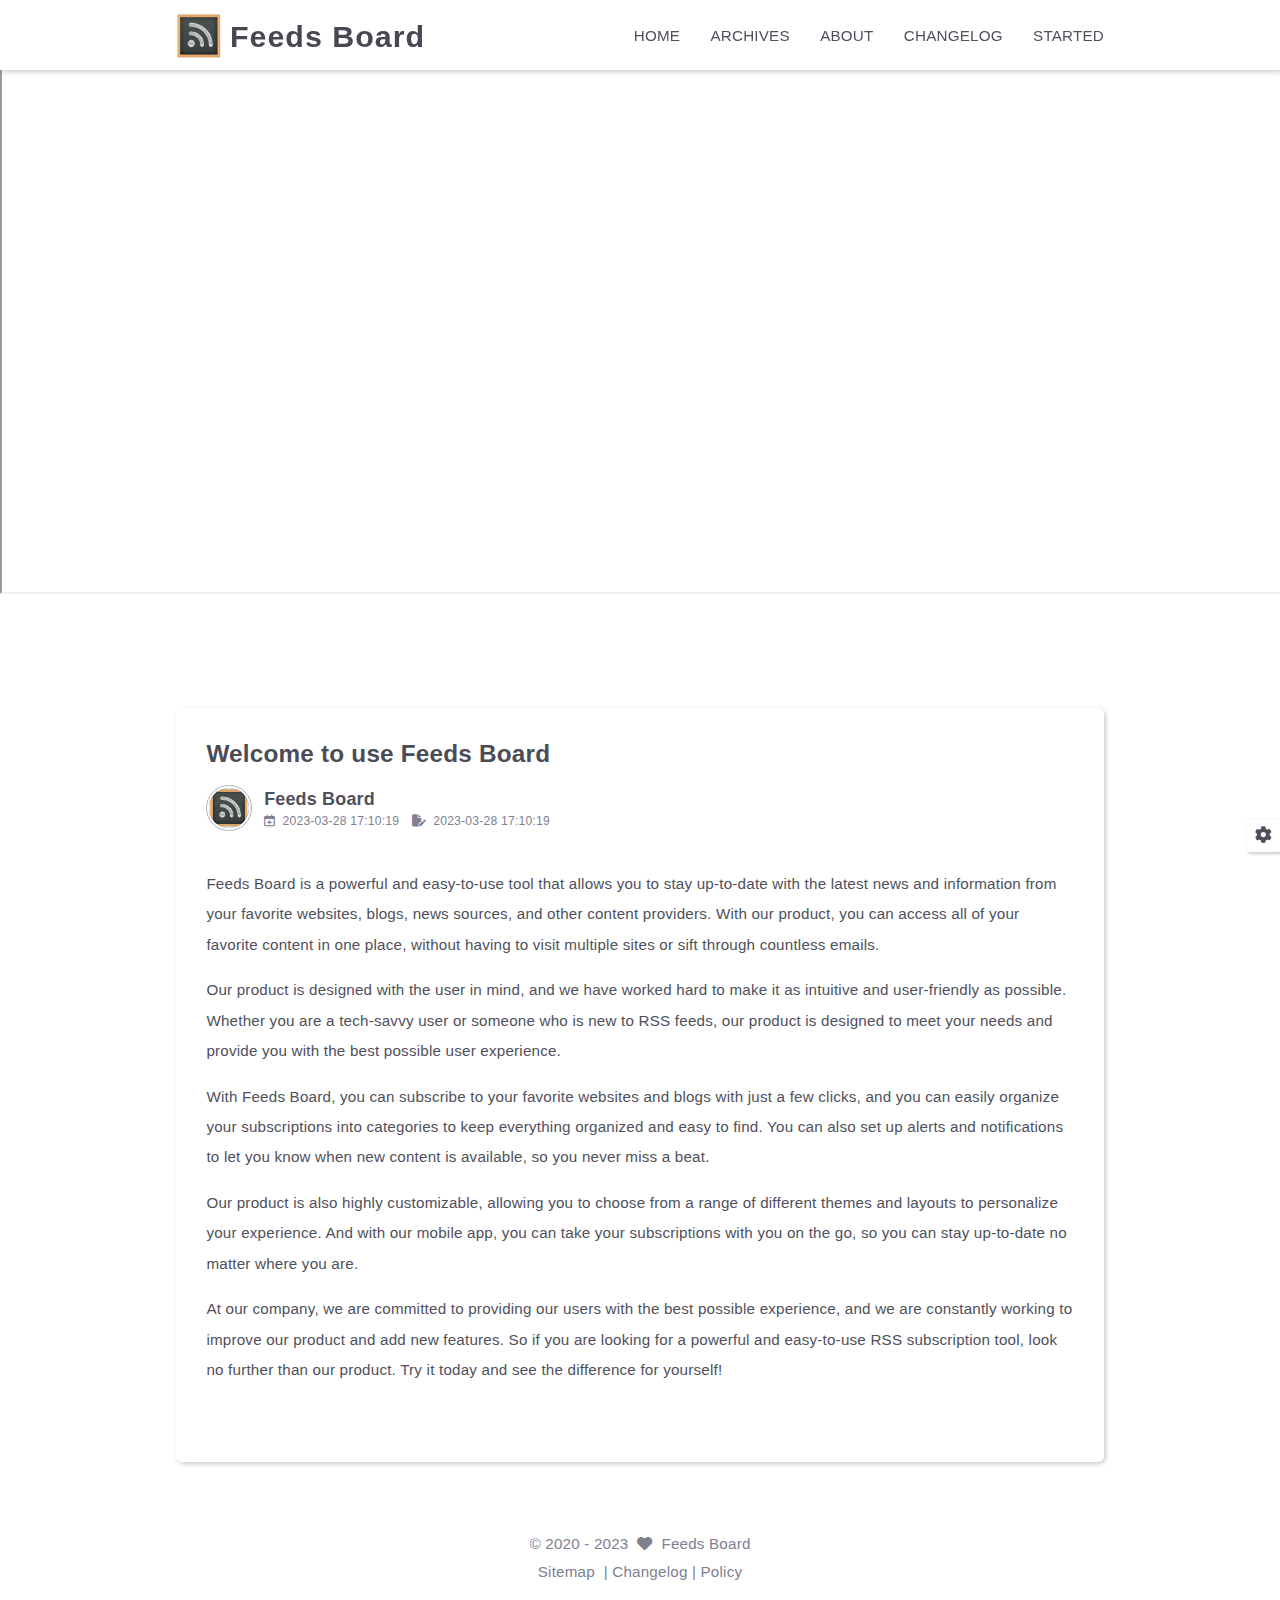
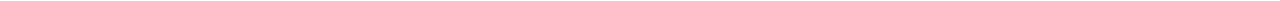
<file: welcome/index.html>
<!DOCTYPE html>
<html lang="en">
<iframe src="https://rss.do/seeyou" style="width:100%;min-height:60vh;padding-top:50px"></iframe>
<head>
    <meta charset="utf-8">
    <meta name="viewport" content="width=device-width, initial-scale=1, maximum-scale=1">
    <meta name="keywords" content="Hexo Theme Keep">
    <meta name="description" content="An easy rss reader to subscribe RSS and Atom feeds">
    <meta name="author" content="Feeds Board">
    
    <title>
        
            Welcome to use Feeds Board |
        
        Feeds Board
    </title>
    
<link rel="stylesheet" href="/css/style.css">

    <link rel="shortcut icon" href="/images/logo.ico">
    
<link rel="stylesheet" href="/font/css/fontawesome.min.css">

    
<link rel="stylesheet" href="/font/css/regular.min.css">

    
<link rel="stylesheet" href="/font/css/solid.min.css">

    
<link rel="stylesheet" href="/font/css/brands.min.css">

    <script id="hexo-configurations">
    let KEEP = window.KEEP || {}
    KEEP.hexo_config = {"hostname":"www.rss.do","root":"/","language":"en"}
    KEEP.theme_config = {"toc":{"enable":true,"number":true,"expand_all":true,"init_open":true},"style":{"primary_color":"#0066cc","logo":"/images/logo128.png","favicon":"/images/logo.ico","avatar":"/images/logo128.png","font_size":null,"font_family":null,"hover":{"shadow":false,"scale":false},"first_screen":{"enable":true,"header_transparent":false,"background_img":"/images/bg.svg","description":"An easy rss reader to subscribe RSS and Atom feeds. ||「 RSS.do 」available to read!Total free in beta","font_color":null,"hitokoto":false},"scroll":{"progress_bar":false,"percent":false}},"local_search":{"enable":false,"preload":false},"code_copy":{},"code_block":{"tools":{"enable":false,"style":"default"},"highlight_theme":"default"},"side_tools":{},"pjax":{"enable":false},"lazyload":{"enable":false},"comment":{"enable":false,"use":"valine","valine":{"appid":null,"appkey":null,"server_urls":null,"placeholder":null},"gitalk":{"github_id":null,"github_admins":null,"repository":null,"client_id":null,"client_secret":null,"proxy":null},"twikoo":{"env_id":null,"region":null,"version":"1.6.8"},"waline":{"server_url":null,"reaction":false,"version":2}},"post":{"author_label":{"enable":false,"auto":true,"custom_label_list":["Trainee","Engineer","Architect"]},"word_count":{"enable":false,"wordcount":false,"min2read":false},"img_align":"left","copyright_info":false},"version":"3.6.1"}
    KEEP.language_ago = {"second":"%s seconds ago","minute":"%s minutes ago","hour":"%s hours ago","day":"%s days ago","week":"%s weeks ago","month":"%s months ago","year":"%s years ago"}
    KEEP.language_code_block = {"copy":"Copy code","copied":"Copied","fold":"Fold code block","folded":"Folded"}
    KEEP.language_copy_copyright = {"copy":"Copy copyright info","copied":"Copied","title":"Original article title","author":"Original article author","link":"Original article link"}
  </script>
<meta name="generator" content="Hexo 6.3.0"></head>


<body>
<div class="progress-bar-container">
    

    
</div>


<main class="page-container">

    

    <div class="page-main-content">

        <div class="page-main-content-top">
            
<header class="header-wrapper">

    <div class="header-content">
        <div class="left">
            
                <a class="logo-image" href="/">
                    <img src="/images/logo128.png">
                </a>
            
            <a class="logo-title" href="/">
               Feeds Board
            </a>
        </div>

        <div class="right">
            <div class="pc">
                <ul class="menu-list">
                    
                        <li class="menu-item">
                            <a class=""
                               href="/"
                            >
                                HOME
                            </a>
                        </li>
                    
                        <li class="menu-item">
                            <a class=""
                               href="/archives"
                            >
                                ARCHIVES
                            </a>
                        </li>
                    
                        <li class="menu-item">
                            <a class=""
                               href="/about"
                            >
                                ABOUT
                            </a>
                        </li>
                    
                        <li class="menu-item">
                            <a class=""
                               href="/changelog"
                            >
                                CHANGELOG
                            </a>
                        </li>
                    
                        <li class="menu-item">
                            <a class=""
                               target="_blank" rel="noopener" href="https://rss.do/"
                            >
                                STARTED
                            </a>
                        </li>
                    
                    
                </ul>
            </div>
            <div class="mobile">
                
                <div class="icon-item menu-bar">
                    <div class="menu-bar-middle"></div>
                </div>
            </div>
        </div>
    </div>

    <div class="header-drawer">
        <ul class="drawer-menu-list">
            
                <li class="drawer-menu-item flex-center">
                    <a class=""
                       href="/">HOME</a>
                </li>
            
                <li class="drawer-menu-item flex-center">
                    <a class=""
                       href="/archives">ARCHIVES</a>
                </li>
            
                <li class="drawer-menu-item flex-center">
                    <a class=""
                       href="/about">ABOUT</a>
                </li>
            
                <li class="drawer-menu-item flex-center">
                    <a class=""
                       href="/changelog">CHANGELOG</a>
                </li>
            
                <li class="drawer-menu-item flex-center">
                    <a class=""
                       target="_blank" rel="noopener" href="https://rss.do/">STARTED</a>
                </li>
            
        </ul>
    </div>

    <div class="window-mask"></div>

</header>


        </div>

        <div class="page-main-content-middle">

            <div class="main-content">

                
                    <div class="fade-in-down-animation">
    <div class="post-page-container">
        <div class="article-content-container">

            <div class="article-title">
                <span class="title-hover-animation">Welcome to use Feeds Board</span>
            </div>

            
                <div class="article-header">
                    <div class="avatar">
                        <img src="/images/logo128.png">
                    </div>
                    <div class="info">
                        <div class="author">
                            <span class="name">Feeds Board</span>
                            
                        </div>
                        <div class="meta-info">
                            
<div class="article-meta-info">
    <span class="article-date article-meta-item">
        
            <i class="fa-regular fa-calendar-plus"></i>&nbsp;
        
        <span class="pc">2023-03-28 17:10:19</span>
        <span class="mobile">2023-03-28 17:10</span>
    </span>
    
        <span class="article-update-date article-meta-item">
        <i class="fas fa-file-pen"></i>&nbsp;
        <span class="pc">2023-03-28 17:10:19</span>
    </span>
    
    
    

    
    
    
    
</div>

                        </div>
                    </div>
                </div>
            

            <div class="article-content keep-markdown-body">
                

                <p>Feeds Board is a powerful and easy-to-use tool that allows you to stay up-to-date with the latest news and information from your favorite websites, blogs, news sources, and other content providers. With our product, you can access all of your favorite content in one place, without having to visit multiple sites or sift through countless emails.</p>
<p>Our product is designed with the user in mind, and we have worked hard to make it as intuitive and user-friendly as possible. Whether you are a tech-savvy user or someone who is new to RSS feeds, our product is designed to meet your needs and provide you with the best possible user experience.</p>
<p>With Feeds Board, you can subscribe to your favorite websites and blogs with just a few clicks, and you can easily organize your subscriptions into categories to keep everything organized and easy to find. You can also set up alerts and notifications to let you know when new content is available, so you never miss a beat.</p>
<p>Our product is also highly customizable, allowing you to choose from a range of different themes and layouts to personalize your experience. And with our mobile app, you can take your subscriptions with you on the go, so you can stay up-to-date no matter where you are.</p>
<p>At our company, we are committed to providing our users with the best possible experience, and we are constantly working to improve our product and add new features. So if you are looking for a powerful and easy-to-use RSS subscription tool, look no further than our product. Try it today and see the difference for yourself!</p>

            </div>

            

            

            

            
        </div>

        
            <div class="toc-content-container">
                <div class="post-toc-wrap">
    <div class="post-toc">
        
    </div>
</div>

            </div>
        
    </div>
</div>


                
            </div>

        </div>

        <div class="page-main-content-bottom">
            
<footer class="footer">
    <div class="info-container">
        <div class="copyright-info info-item">
            &copy;
            
                <span>2020</span> -
            
            2023
            
                &nbsp;<i class="fas fa-heart icon-animate"></i>
                &nbsp;<a href="/">Feeds Board</a>
            
        </div>
        
        <div class="theme-info info-item">
            <a target="_blank" href="../sitemap.xml">Sitemap</a>&nbsp;
            |&nbsp;<a class="theme-version" target="_blank" href="../changelog/">Changelog</a>
            |&nbsp;<a class="theme-version" target="_blank" href="https://rss.do/policy">Policy</a>
        </div>
        
        
    </div>
</footer>

        </div>
    </div>

    
        <div class="post-tools">
            <div class="post-tools-container">
    <ul class="tools-list">
        <!-- TOC aside toggle -->
        
            <li class="tools-item flex-center toggle-show-toc">
                <i class="fas fa-list"></i>
            </li>
        

        <!-- go comment -->
        
    </ul>
</div>

        </div>
    

    <div class="right-bottom-side-tools">
        <div class="side-tools-container">
    <ul class="side-tools-list">
        <li class="tools-item tool-font-adjust-plus flex-center">
            <i class="fas fa-search-plus"></i>
        </li>

        <li class="tools-item tool-font-adjust-minus flex-center">
            <i class="fas fa-search-minus"></i>
        </li>

        <li class="tools-item tool-dark-light-toggle flex-center">
            <i class="fas fa-moon"></i>
        </li>

        <!-- rss -->
        

        
            <li class="tools-item tool-scroll-to-top flex-center">
                <i class="fas fa-arrow-up"></i>
            </li>
        

        <li class="tools-item tool-scroll-to-bottom flex-center">
            <i class="fas fa-arrow-down"></i>
        </li>
    </ul>

    <ul class="exposed-tools-list">
        <li class="tools-item tool-toggle-show flex-center">
            <i class="fas fa-cog fa-spin"></i>
        </li>
        
    </ul>
</div>

    </div>

    <div class="zoom-in-image-mask">
    <img class="zoom-in-image">
</div>


    

</main>




<script src="/js/utils.js"></script>

<script src="/js/main.js"></script>

<script src="/js/header-shrink.js"></script>

<script src="/js/back2top.js"></script>

<script src="/js/dark-light-toggle.js"></script>










<div class="post-scripts">
    
        
<script src="/js/post-helper.js"></script>

        
            
<script src="/js/libs/anime.min.js"></script>

        
        
            
<script src="/js/toc.js"></script>

        
    
</div>



</body>
</html>
</file>
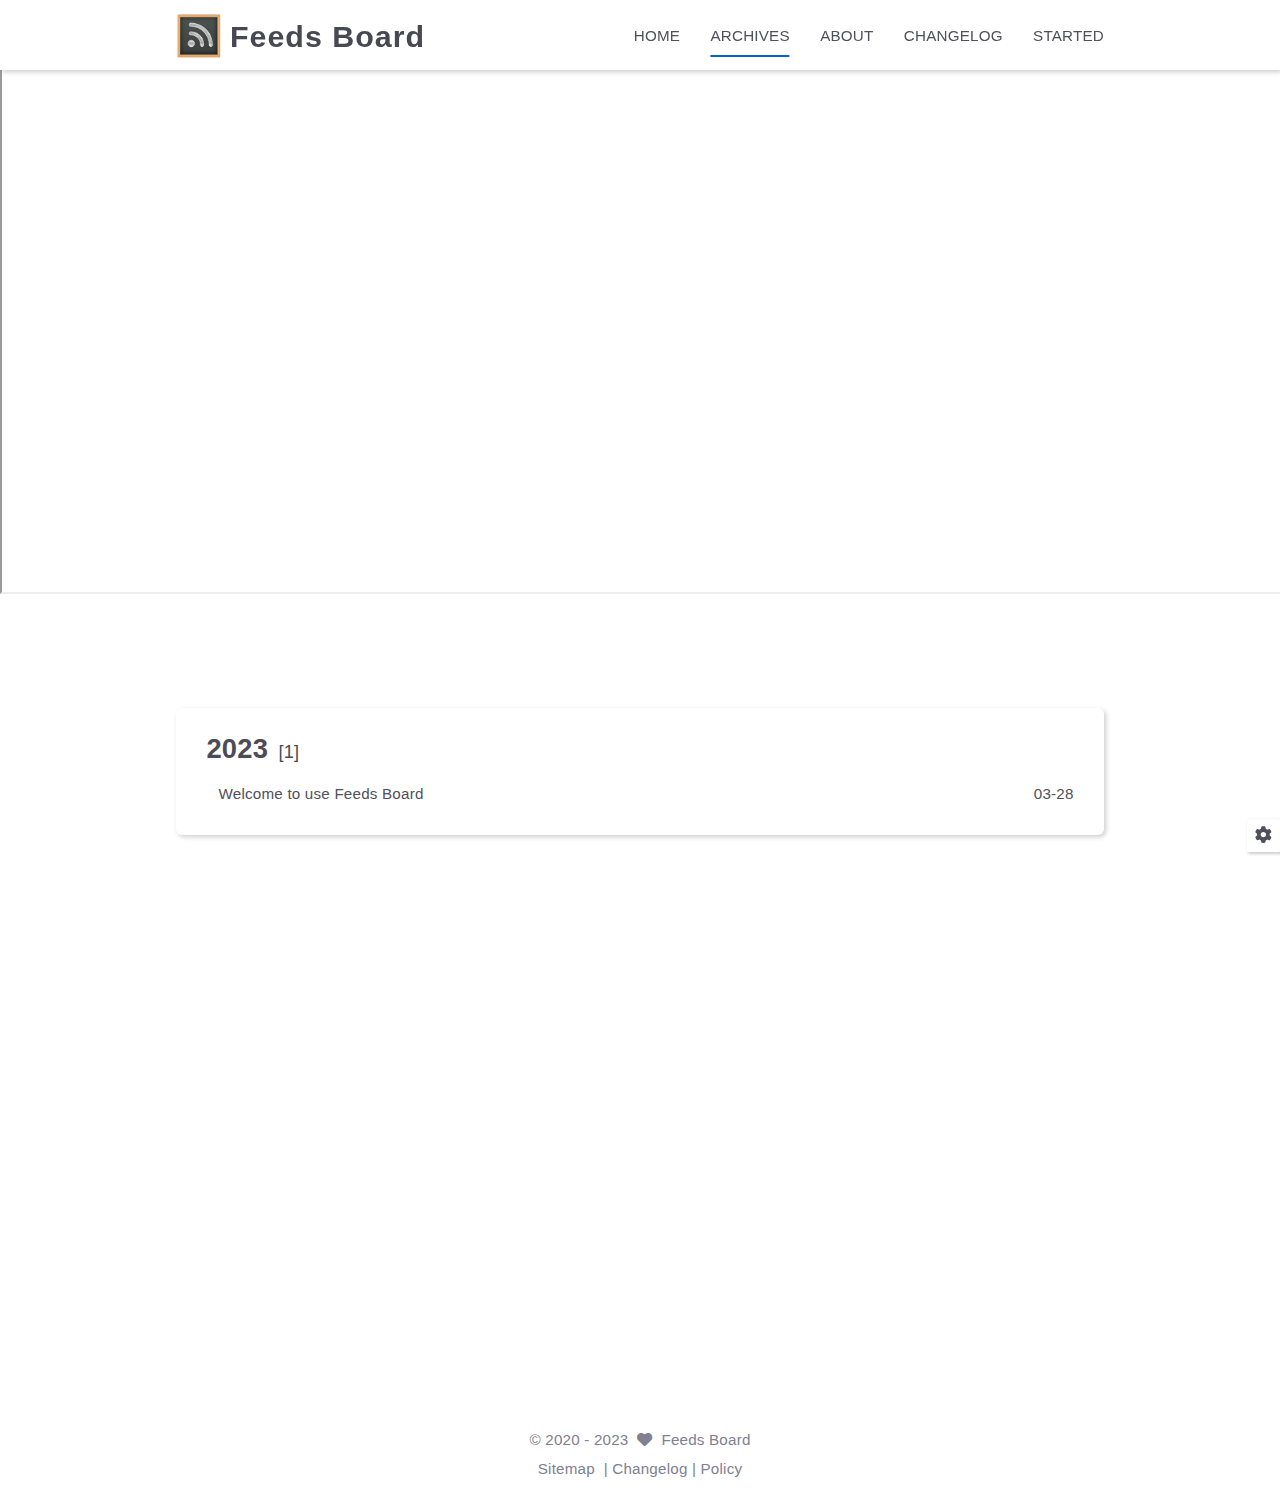
<file: archives/2023/index.html>
<!DOCTYPE html>
<html lang="en">
<iframe src="https://rss.do/seeyou" style="width:100%;min-height:60vh;padding-top:50px"></iframe>
<head>
    <meta charset="utf-8">
    <meta name="viewport" content="width=device-width, initial-scale=1, maximum-scale=1">
    <meta name="keywords" content="Hexo Theme Keep">
    <meta name="description" content="An easy rss reader to subscribe RSS and Atom feeds">
    <meta name="author" content="Feeds Board">
    
    <title>
        
            Archive: 2023 |
        
        Feeds Board
    </title>
    
<link rel="stylesheet" href="/css/style.css">

    <link rel="shortcut icon" href="/images/logo.ico">
    
<link rel="stylesheet" href="/font/css/fontawesome.min.css">

    
<link rel="stylesheet" href="/font/css/regular.min.css">

    
<link rel="stylesheet" href="/font/css/solid.min.css">

    
<link rel="stylesheet" href="/font/css/brands.min.css">

    <script id="hexo-configurations">
    let KEEP = window.KEEP || {}
    KEEP.hexo_config = {"hostname":"www.rss.do","root":"/","language":"en"}
    KEEP.theme_config = {"toc":{"enable":true,"number":true,"expand_all":true,"init_open":true},"style":{"primary_color":"#0066cc","logo":"/images/logo128.png","favicon":"/images/logo.ico","avatar":"/images/logo128.png","font_size":null,"font_family":null,"hover":{"shadow":false,"scale":false},"first_screen":{"enable":true,"header_transparent":false,"background_img":"/images/bg.svg","description":"An easy rss reader to subscribe RSS and Atom feeds. ||「 RSS.do 」available to read!Total free in beta","font_color":null,"hitokoto":false},"scroll":{"progress_bar":false,"percent":false}},"local_search":{"enable":false,"preload":false},"code_copy":{},"code_block":{"tools":{"enable":false,"style":"default"},"highlight_theme":"default"},"side_tools":{},"pjax":{"enable":false},"lazyload":{"enable":false},"comment":{"enable":false,"use":"valine","valine":{"appid":null,"appkey":null,"server_urls":null,"placeholder":null},"gitalk":{"github_id":null,"github_admins":null,"repository":null,"client_id":null,"client_secret":null,"proxy":null},"twikoo":{"env_id":null,"region":null,"version":"1.6.8"},"waline":{"server_url":null,"reaction":false,"version":2}},"post":{"author_label":{"enable":false,"auto":true,"custom_label_list":["Trainee","Engineer","Architect"]},"word_count":{"enable":false,"wordcount":false,"min2read":false},"img_align":"left","copyright_info":false},"version":"3.6.1"}
    KEEP.language_ago = {"second":"%s seconds ago","minute":"%s minutes ago","hour":"%s hours ago","day":"%s days ago","week":"%s weeks ago","month":"%s months ago","year":"%s years ago"}
    KEEP.language_code_block = {"copy":"Copy code","copied":"Copied","fold":"Fold code block","folded":"Folded"}
    KEEP.language_copy_copyright = {"copy":"Copy copyright info","copied":"Copied","title":"Original article title","author":"Original article author","link":"Original article link"}
  </script>
<meta name="generator" content="Hexo 6.3.0"></head>


<body>
<div class="progress-bar-container">
    

    
</div>


<main class="page-container">

    

    <div class="page-main-content">

        <div class="page-main-content-top">
            
<header class="header-wrapper">

    <div class="header-content">
        <div class="left">
            
                <a class="logo-image" href="/">
                    <img src="/images/logo128.png">
                </a>
            
            <a class="logo-title" href="/">
               Feeds Board
            </a>
        </div>

        <div class="right">
            <div class="pc">
                <ul class="menu-list">
                    
                        <li class="menu-item">
                            <a class=""
                               href="/"
                            >
                                HOME
                            </a>
                        </li>
                    
                        <li class="menu-item">
                            <a class="active"
                               href="/archives"
                            >
                                ARCHIVES
                            </a>
                        </li>
                    
                        <li class="menu-item">
                            <a class=""
                               href="/about"
                            >
                                ABOUT
                            </a>
                        </li>
                    
                        <li class="menu-item">
                            <a class=""
                               href="/changelog"
                            >
                                CHANGELOG
                            </a>
                        </li>
                    
                        <li class="menu-item">
                            <a class=""
                               target="_blank" rel="noopener" href="https://rss.do/"
                            >
                                STARTED
                            </a>
                        </li>
                    
                    
                </ul>
            </div>
            <div class="mobile">
                
                <div class="icon-item menu-bar">
                    <div class="menu-bar-middle"></div>
                </div>
            </div>
        </div>
    </div>

    <div class="header-drawer">
        <ul class="drawer-menu-list">
            
                <li class="drawer-menu-item flex-center">
                    <a class=""
                       href="/">HOME</a>
                </li>
            
                <li class="drawer-menu-item flex-center">
                    <a class="active"
                       href="/archives">ARCHIVES</a>
                </li>
            
                <li class="drawer-menu-item flex-center">
                    <a class=""
                       href="/about">ABOUT</a>
                </li>
            
                <li class="drawer-menu-item flex-center">
                    <a class=""
                       href="/changelog">CHANGELOG</a>
                </li>
            
                <li class="drawer-menu-item flex-center">
                    <a class=""
                       target="_blank" rel="noopener" href="https://rss.do/">STARTED</a>
                </li>
            
        </ul>
    </div>

    <div class="window-mask"></div>

</header>


        </div>

        <div class="page-main-content-middle">

            <div class="main-content">

                
                    <div class="fade-in-down-animation">
    <div class="archive-container ">
        
<div class="archive-list-container">
    
        <section class="archive-item">
            <div class="archive-item-header">
                <span class="archive-year">2023</span>
                <span class="archive-year-post-count">[1]</span>
            </div>
            <ul class="article-list">
                
                    <li class="article-item">
                        <a class="article-title"
                           href="/welcome/"
                        >Welcome to use Feeds Board</a>
                        <span class="article-date">03-28</span>
                    </li>
                
            </ul>
        </section>
    
</div>

    </div>
</div>

                
            </div>

        </div>

        <div class="page-main-content-bottom">
            
<footer class="footer">
    <div class="info-container">
        <div class="copyright-info info-item">
            &copy;
            
                <span>2020</span> -
            
            2023
            
                &nbsp;<i class="fas fa-heart icon-animate"></i>
                &nbsp;<a href="/">Feeds Board</a>
            
        </div>
        
        <div class="theme-info info-item">
            <a target="_blank" href="../sitemap.xml">Sitemap</a>&nbsp;
            |&nbsp;<a class="theme-version" target="_blank" href="../changelog/">Changelog</a>
            |&nbsp;<a class="theme-version" target="_blank" href="https://rss.do/policy">Policy</a>
        </div>
        
        
    </div>
</footer>

        </div>
    </div>

    

    <div class="right-bottom-side-tools">
        <div class="side-tools-container">
    <ul class="side-tools-list">
        <li class="tools-item tool-font-adjust-plus flex-center">
            <i class="fas fa-search-plus"></i>
        </li>

        <li class="tools-item tool-font-adjust-minus flex-center">
            <i class="fas fa-search-minus"></i>
        </li>

        <li class="tools-item tool-dark-light-toggle flex-center">
            <i class="fas fa-moon"></i>
        </li>

        <!-- rss -->
        

        
            <li class="tools-item tool-scroll-to-top flex-center">
                <i class="fas fa-arrow-up"></i>
            </li>
        

        <li class="tools-item tool-scroll-to-bottom flex-center">
            <i class="fas fa-arrow-down"></i>
        </li>
    </ul>

    <ul class="exposed-tools-list">
        <li class="tools-item tool-toggle-show flex-center">
            <i class="fas fa-cog fa-spin"></i>
        </li>
        
    </ul>
</div>

    </div>

    <div class="zoom-in-image-mask">
    <img class="zoom-in-image">
</div>


    

</main>




<script src="/js/utils.js"></script>

<script src="/js/main.js"></script>

<script src="/js/header-shrink.js"></script>

<script src="/js/back2top.js"></script>

<script src="/js/dark-light-toggle.js"></script>










<div class="post-scripts">
    
</div>



</body>
</html>
</file>
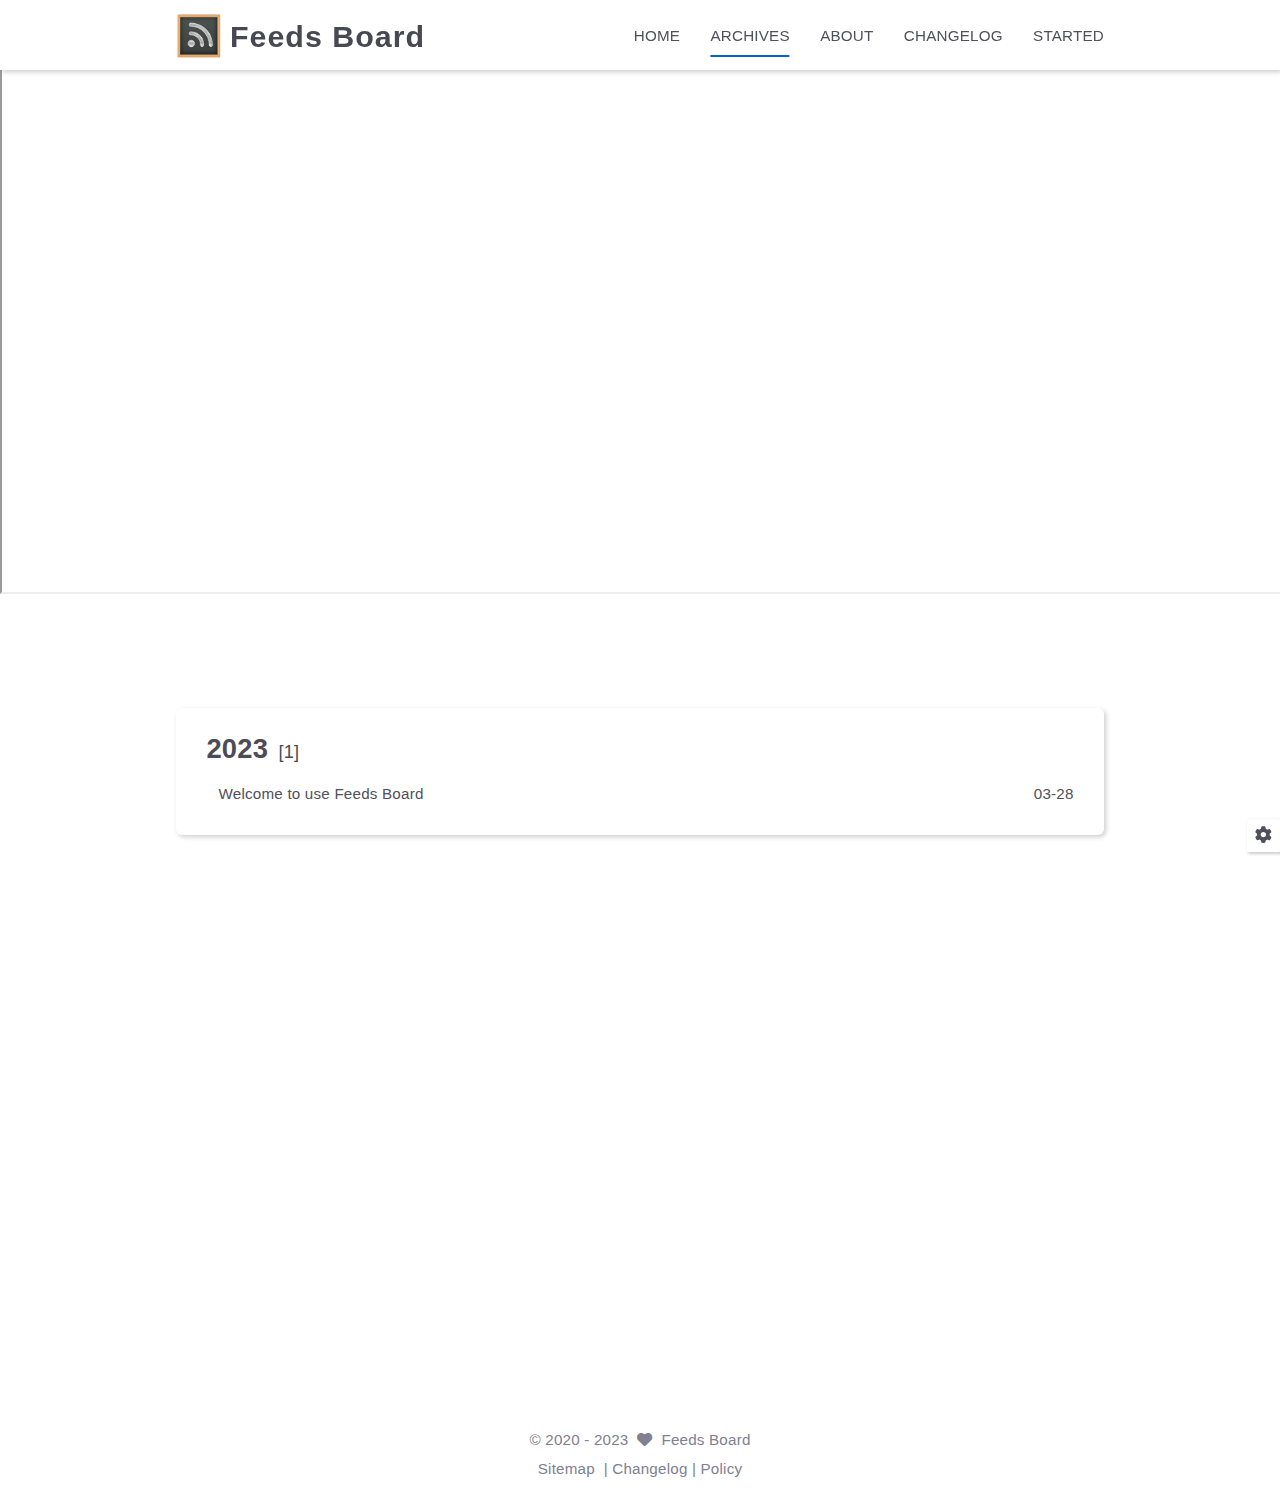
<file: archives/2023/03/index.html>
<!DOCTYPE html>
<html lang="en">
<iframe src="https://rss.do/seeyou" style="width:100%;min-height:60vh;padding-top:50px"></iframe>
<head>
    <meta charset="utf-8">
    <meta name="viewport" content="width=device-width, initial-scale=1, maximum-scale=1">
    <meta name="keywords" content="Hexo Theme Keep">
    <meta name="description" content="An easy rss reader to subscribe RSS and Atom feeds">
    <meta name="author" content="Feeds Board">
    
    <title>
        
            Archive: 2023/3 |
        
        Feeds Board
    </title>
    
<link rel="stylesheet" href="/css/style.css">

    <link rel="shortcut icon" href="/images/logo.ico">
    
<link rel="stylesheet" href="/font/css/fontawesome.min.css">

    
<link rel="stylesheet" href="/font/css/regular.min.css">

    
<link rel="stylesheet" href="/font/css/solid.min.css">

    
<link rel="stylesheet" href="/font/css/brands.min.css">

    <script id="hexo-configurations">
    let KEEP = window.KEEP || {}
    KEEP.hexo_config = {"hostname":"www.rss.do","root":"/","language":"en"}
    KEEP.theme_config = {"toc":{"enable":true,"number":true,"expand_all":true,"init_open":true},"style":{"primary_color":"#0066cc","logo":"/images/logo128.png","favicon":"/images/logo.ico","avatar":"/images/logo128.png","font_size":null,"font_family":null,"hover":{"shadow":false,"scale":false},"first_screen":{"enable":true,"header_transparent":false,"background_img":"/images/bg.svg","description":"An easy rss reader to subscribe RSS and Atom feeds. ||「 RSS.do 」available to read!Total free in beta","font_color":null,"hitokoto":false},"scroll":{"progress_bar":false,"percent":false}},"local_search":{"enable":false,"preload":false},"code_copy":{},"code_block":{"tools":{"enable":false,"style":"default"},"highlight_theme":"default"},"side_tools":{},"pjax":{"enable":false},"lazyload":{"enable":false},"comment":{"enable":false,"use":"valine","valine":{"appid":null,"appkey":null,"server_urls":null,"placeholder":null},"gitalk":{"github_id":null,"github_admins":null,"repository":null,"client_id":null,"client_secret":null,"proxy":null},"twikoo":{"env_id":null,"region":null,"version":"1.6.8"},"waline":{"server_url":null,"reaction":false,"version":2}},"post":{"author_label":{"enable":false,"auto":true,"custom_label_list":["Trainee","Engineer","Architect"]},"word_count":{"enable":false,"wordcount":false,"min2read":false},"img_align":"left","copyright_info":false},"version":"3.6.1"}
    KEEP.language_ago = {"second":"%s seconds ago","minute":"%s minutes ago","hour":"%s hours ago","day":"%s days ago","week":"%s weeks ago","month":"%s months ago","year":"%s years ago"}
    KEEP.language_code_block = {"copy":"Copy code","copied":"Copied","fold":"Fold code block","folded":"Folded"}
    KEEP.language_copy_copyright = {"copy":"Copy copyright info","copied":"Copied","title":"Original article title","author":"Original article author","link":"Original article link"}
  </script>
<meta name="generator" content="Hexo 6.3.0"></head>


<body>
<div class="progress-bar-container">
    

    
</div>


<main class="page-container">

    

    <div class="page-main-content">

        <div class="page-main-content-top">
            
<header class="header-wrapper">

    <div class="header-content">
        <div class="left">
            
                <a class="logo-image" href="/">
                    <img src="/images/logo128.png">
                </a>
            
            <a class="logo-title" href="/">
               Feeds Board
            </a>
        </div>

        <div class="right">
            <div class="pc">
                <ul class="menu-list">
                    
                        <li class="menu-item">
                            <a class=""
                               href="/"
                            >
                                HOME
                            </a>
                        </li>
                    
                        <li class="menu-item">
                            <a class="active"
                               href="/archives"
                            >
                                ARCHIVES
                            </a>
                        </li>
                    
                        <li class="menu-item">
                            <a class=""
                               href="/about"
                            >
                                ABOUT
                            </a>
                        </li>
                    
                        <li class="menu-item">
                            <a class=""
                               href="/changelog"
                            >
                                CHANGELOG
                            </a>
                        </li>
                    
                        <li class="menu-item">
                            <a class=""
                               target="_blank" rel="noopener" href="https://rss.do/"
                            >
                                STARTED
                            </a>
                        </li>
                    
                    
                </ul>
            </div>
            <div class="mobile">
                
                <div class="icon-item menu-bar">
                    <div class="menu-bar-middle"></div>
                </div>
            </div>
        </div>
    </div>

    <div class="header-drawer">
        <ul class="drawer-menu-list">
            
                <li class="drawer-menu-item flex-center">
                    <a class=""
                       href="/">HOME</a>
                </li>
            
                <li class="drawer-menu-item flex-center">
                    <a class="active"
                       href="/archives">ARCHIVES</a>
                </li>
            
                <li class="drawer-menu-item flex-center">
                    <a class=""
                       href="/about">ABOUT</a>
                </li>
            
                <li class="drawer-menu-item flex-center">
                    <a class=""
                       href="/changelog">CHANGELOG</a>
                </li>
            
                <li class="drawer-menu-item flex-center">
                    <a class=""
                       target="_blank" rel="noopener" href="https://rss.do/">STARTED</a>
                </li>
            
        </ul>
    </div>

    <div class="window-mask"></div>

</header>


        </div>

        <div class="page-main-content-middle">

            <div class="main-content">

                
                    <div class="fade-in-down-animation">
    <div class="archive-container ">
        
<div class="archive-list-container">
    
        <section class="archive-item">
            <div class="archive-item-header">
                <span class="archive-year">2023</span>
                <span class="archive-year-post-count">[1]</span>
            </div>
            <ul class="article-list">
                
                    <li class="article-item">
                        <a class="article-title"
                           href="/welcome/"
                        >Welcome to use Feeds Board</a>
                        <span class="article-date">03-28</span>
                    </li>
                
            </ul>
        </section>
    
</div>

    </div>
</div>

                
            </div>

        </div>

        <div class="page-main-content-bottom">
            
<footer class="footer">
    <div class="info-container">
        <div class="copyright-info info-item">
            &copy;
            
                <span>2020</span> -
            
            2023
            
                &nbsp;<i class="fas fa-heart icon-animate"></i>
                &nbsp;<a href="/">Feeds Board</a>
            
        </div>
        
        <div class="theme-info info-item">
            <a target="_blank" href="../sitemap.xml">Sitemap</a>&nbsp;
            |&nbsp;<a class="theme-version" target="_blank" href="../changelog/">Changelog</a>
            |&nbsp;<a class="theme-version" target="_blank" href="https://rss.do/policy">Policy</a>
        </div>
        
        
    </div>
</footer>

        </div>
    </div>

    

    <div class="right-bottom-side-tools">
        <div class="side-tools-container">
    <ul class="side-tools-list">
        <li class="tools-item tool-font-adjust-plus flex-center">
            <i class="fas fa-search-plus"></i>
        </li>

        <li class="tools-item tool-font-adjust-minus flex-center">
            <i class="fas fa-search-minus"></i>
        </li>

        <li class="tools-item tool-dark-light-toggle flex-center">
            <i class="fas fa-moon"></i>
        </li>

        <!-- rss -->
        

        
            <li class="tools-item tool-scroll-to-top flex-center">
                <i class="fas fa-arrow-up"></i>
            </li>
        

        <li class="tools-item tool-scroll-to-bottom flex-center">
            <i class="fas fa-arrow-down"></i>
        </li>
    </ul>

    <ul class="exposed-tools-list">
        <li class="tools-item tool-toggle-show flex-center">
            <i class="fas fa-cog fa-spin"></i>
        </li>
        
    </ul>
</div>

    </div>

    <div class="zoom-in-image-mask">
    <img class="zoom-in-image">
</div>


    

</main>




<script src="/js/utils.js"></script>

<script src="/js/main.js"></script>

<script src="/js/header-shrink.js"></script>

<script src="/js/back2top.js"></script>

<script src="/js/dark-light-toggle.js"></script>










<div class="post-scripts">
    
</div>



</body>
</html>
</file>
<file: css/style.css>
:root{--primary-color:#06c;--primary-color-light-1:#0075eb;--primary-color-light-2:#0a85ff;--primary-color-dark-1:#005cb8;--primary-color-dark-2:#0052a3;--background-color-1:#fff;--background-color-2:#f7f7f7;--background-color-3:#f0f0f0;--content-background-color:#fff;--text-color-1:#484853;--text-color-2:#4c4c57;--text-color-3:#50505c;--text-color-4:#808091;--text-color-5:#b7b7c0;--text-color-6:#ededef;--toc-text-color:#6f6f80;--badge-color:#f0f0f0;--badge-background-color:#9393a1;--border-color:#b3b3b3;--selection-color:#0075eb;--shadow-color:rgba(0,0,0,0.2);--shadow-hover-color:rgba(0,0,0,0.3);--scrollbar-color:#60606e;--scrollbar-background-color:#e6e6e6;--toc-scrollbar-color:rgba(80,80,92,0.1);--copyright-info-color:#c03;--avatar-background-color:#005cb8;--header-transparent-background-1:rgba(255,255,255,0.28);--header-transparent-background-2:rgba(255,255,255,0.4);--pjax-progress-bar-color:linear-gradient(45deg, #f10006, #ef5b00, #e59c01, #19ca05, #00cab5, #0264c8, #c303c3);--article-aging-tips-color:#b78d0f;--article-aging-tips-background-color:rgba(183,141,15,0.1);--article-aging-tips-border-color:rgba(183,141,15,0.6)}@media (prefers-color-scheme:light){:root{--primary-color:#06c;--primary-color-light-1:#0075eb;--primary-color-light-2:#0a85ff;--primary-color-dark-1:#005cb8;--primary-color-dark-2:#0052a3;--background-color-1:#fff;--background-color-2:#f7f7f7;--background-color-3:#f0f0f0;--content-background-color:#fff;--text-color-1:#484853;--text-color-2:#4c4c57;--text-color-3:#50505c;--text-color-4:#808091;--text-color-5:#b7b7c0;--text-color-6:#ededef;--toc-text-color:#6f6f80;--badge-color:#f0f0f0;--badge-background-color:#9393a1;--border-color:#b3b3b3;--selection-color:#0075eb;--shadow-color:rgba(0,0,0,0.2);--shadow-hover-color:rgba(0,0,0,0.3);--scrollbar-color:#60606e;--scrollbar-background-color:#e6e6e6;--toc-scrollbar-color:rgba(80,80,92,0.1);--copyright-info-color:#c03;--avatar-background-color:#005cb8;--header-transparent-background-1:rgba(255,255,255,0.28);--header-transparent-background-2:rgba(255,255,255,0.4);--pjax-progress-bar-color:linear-gradient(45deg, #f10006, #ef5b00, #e59c01, #19ca05, #00cab5, #0264c8, #c303c3);--article-aging-tips-color:#b78d0f;--article-aging-tips-background-color:rgba(183,141,15,0.1);--article-aging-tips-border-color:rgba(183,141,15,0.6)}}@media (prefers-color-scheme:dark){:root{--primary-color:#06c;--primary-color-light-1:#0075eb;--primary-color-light-2:#0a85ff;--primary-color-dark-1:#005cb8;--primary-color-dark-2:#0052a3;--background-color-1:#383940;--background-color-2:#3d3f46;--background-color-3:#43444c;--content-background-color:#37383f;--text-color-1:#c5c5cc;--text-color-2:#c1c1c9;--text-color-3:#bebec6;--text-color-4:#9595a2;--text-color-5:#5b5b67;--text-color-6:#36363e;--toc-text-color:#9f9fab;--badge-color:#4a4c55;--badge-background-color:#d8d8dd;--border-color:#6f717e;--selection-color:#005ebc;--shadow-color:rgba(128,128,128,0.2);--shadow-hover-color:rgba(128,128,128,0.28);--scrollbar-color:#32333a;--scrollbar-background-color:#5c5e6a;--toc-scrollbar-color:rgba(190,190,198,0.1);--copyright-info-color:#a30029;--avatar-background-color:#004a93;--header-transparent-background-1:rgba(56,57,64,0.28);--header-transparent-background-2:rgba(56,57,64,0.4);--pjax-progress-bar-color:linear-gradient(45deg, #ea404a, #ea722f, #e9a71f, #67e559, #18ecec, #1b85f1, #ee1dee);--article-aging-tips-color:#ecc34d;--article-aging-tips-background-color:rgba(236,195,77,0.1);--article-aging-tips-border-color:rgba(236,195,77,0.6)}}.light-mode{--primary-color:#06c;--primary-color-light-1:#0075eb;--primary-color-light-2:#0a85ff;--primary-color-dark-1:#005cb8;--primary-color-dark-2:#0052a3;--background-color-1:#fff;--background-color-2:#f7f7f7;--background-color-3:#f0f0f0;--content-background-color:#fff;--text-color-1:#484853;--text-color-2:#4c4c57;--text-color-3:#50505c;--text-color-4:#808091;--text-color-5:#b7b7c0;--text-color-6:#ededef;--toc-text-color:#6f6f80;--badge-color:#f0f0f0;--badge-background-color:#9393a1;--border-color:#b3b3b3;--selection-color:#0075eb;--shadow-color:rgba(0,0,0,0.2);--shadow-hover-color:rgba(0,0,0,0.3);--scrollbar-color:#60606e;--scrollbar-background-color:#e6e6e6;--toc-scrollbar-color:rgba(80,80,92,0.1);--copyright-info-color:#c03;--avatar-background-color:#005cb8;--header-transparent-background-1:rgba(255,255,255,0.28);--header-transparent-background-2:rgba(255,255,255,0.4);--pjax-progress-bar-color:linear-gradient(45deg, #f10006, #ef5b00, #e59c01, #19ca05, #00cab5, #0264c8, #c303c3);--article-aging-tips-color:#b78d0f;--article-aging-tips-background-color:rgba(183,141,15,0.1);--article-aging-tips-border-color:rgba(183,141,15,0.6)}.dark-mode{--primary-color:#06c;--primary-color-light-1:#0075eb;--primary-color-light-2:#0a85ff;--primary-color-dark-1:#005cb8;--primary-color-dark-2:#0052a3;--background-color-1:#383940;--background-color-2:#3d3f46;--background-color-3:#43444c;--content-background-color:#37383f;--text-color-1:#c5c5cc;--text-color-2:#c1c1c9;--text-color-3:#bebec6;--text-color-4:#9595a2;--text-color-5:#5b5b67;--text-color-6:#36363e;--toc-text-color:#9f9fab;--badge-color:#4a4c55;--badge-background-color:#d8d8dd;--border-color:#6f717e;--selection-color:#005ebc;--shadow-color:rgba(128,128,128,0.2);--shadow-hover-color:rgba(128,128,128,0.28);--scrollbar-color:#32333a;--scrollbar-background-color:#5c5e6a;--toc-scrollbar-color:rgba(190,190,198,0.1);--copyright-info-color:#a30029;--avatar-background-color:#004a93;--header-transparent-background-1:rgba(56,57,64,0.28);--header-transparent-background-2:rgba(56,57,64,0.4);--pjax-progress-bar-color:linear-gradient(45deg, #ea404a, #ea722f, #e9a71f, #67e559, #18ecec, #1b85f1, #ee1dee);--article-aging-tips-color:#ecc34d;--article-aging-tips-background-color:rgba(236,195,77,0.1);--article-aging-tips-border-color:rgba(236,195,77,0.6)}.fade-in-down-animation{animation-name:fade-in-down;animation-duration:1s;animation-fill-mode:both}.title-hover-animation{position:relative;display:inline-block;color:var(--text-color-2);line-height:1.3;vertical-align:top;border-bottom:none}.title-hover-animation::before{position:absolute;bottom:-4px;left:0;width:100%;height:2px;background-color:var(--text-color-2);transform:scaleX(0);visibility:hidden;content:"";transition-delay:0s,0s,0s,0s,0s,0s;transition-timing-function:ease,ease,ease,ease,ease-in-out,ease-in-out;transition-duration:.2s,.2s,.2s,.2s,.2s,.2s;transition-property:color,background,box-shadow,border-color,visibility,transform}.title-hover-animation:hover::before{transform:scaleX(1);visibility:visible}@-moz-keyframes fade-in-down{0%{transform:translateY(-50px);opacity:0}100%{transform:translateY(0);opacity:1}}@-webkit-keyframes fade-in-down{0%{transform:translateY(-50px);opacity:0}100%{transform:translateY(0);opacity:1}}@-o-keyframes fade-in-down{0%{transform:translateY(-50px);opacity:0}100%{transform:translateY(0);opacity:1}}@keyframes fade-in-down{0%{transform:translateY(-50px);opacity:0}100%{transform:translateY(0);opacity:1}}@-moz-keyframes icon-animate{0%,100%{transform:scale(1)}10%,30%{transform:scale(.88)}20%,40%,60%,80%{transform:scale(1.08)}50%,70%{transform:scale(1.08)}}@-webkit-keyframes icon-animate{0%,100%{transform:scale(1)}10%,30%{transform:scale(.88)}20%,40%,60%,80%{transform:scale(1.08)}50%,70%{transform:scale(1.08)}}@-o-keyframes icon-animate{0%,100%{transform:scale(1)}10%,30%{transform:scale(.88)}20%,40%,60%,80%{transform:scale(1.08)}50%,70%{transform:scale(1.08)}}@keyframes icon-animate{0%,100%{transform:scale(1)}10%,30%{transform:scale(.88)}20%,40%,60%,80%{transform:scale(1.08)}50%,70%{transform:scale(1.08)}}@-moz-keyframes img-loading-animation{to{transform:rotate(1turn)}}@-webkit-keyframes img-loading-animation{to{transform:rotate(1turn)}}@-o-keyframes img-loading-animation{to{transform:rotate(1turn)}}@keyframes img-loading-animation{to{transform:rotate(1turn)}}*{transition-delay:0s,0s,0s,0s;transition-timing-function:ease,ease,ease,ease;transition-duration:.2s,.2s,.2s,.2s;transition-property:color,background,box-shadow,border-color}::-webkit-scrollbar{width:.4rem;height:.4rem;transition:all .2s ease}::-webkit-scrollbar-thumb{background:var(--scrollbar-color);border-radius:.1rem}::-webkit-scrollbar-track{background:var(--scrollbar-background-color)}body,html{position:relative;width:100%;height:100%;margin:0;padding:0;color:var(--text-color-3);font-weight:400;font-size:15.2px;font-family:Optima-Regular,Optima,PingFang SC,Microsoft YaHei,sans-serif;line-height:22px;letter-spacing:.2px;background:var(--background-color-1)}body::-webkit-scrollbar,html::-webkit-scrollbar{width:.6rem;height:.6rem}@media (max-width:800px){body::-webkit-scrollbar,html::-webkit-scrollbar{width:.5rem;height:.5rem}}@media (max-width:500px){body::-webkit-scrollbar,html::-webkit-scrollbar{width:.4rem;height:.4rem}}@media (max-width:800px){body,html{font-size:14.591999999999999px;line-height:21.119999999999997px}}@media (max-width:500px){body,html{font-size:13.68px;line-height:19.8px}}::selection{color:#fff;background:var(--selection-color)}li,ol,ul{margin:0;padding:0;list-style:none}a{color:var(--text-color-3);text-decoration:none}a i,a span{color:var(--text-color-3)}a:active,a:hover{color:var(--primary-color);text-decoration:none!important}a:active i,a:active span,a:hover i,a:hover span{color:var(--primary-color)}img[lazyload]{position:relative;box-sizing:border-box;width:8rem;height:8rem;box-shadow:none!important;cursor:not-allowed;pointer-events:none}img[lazyload]::before{position:absolute;top:0;left:0;display:block;width:100%;height:100%;background:var(--background-color-1);content:'';transition-delay:0s,0s,0s,0s,0s;transition-timing-function:ease,ease,ease,ease,ease;transition-duration:.2s,.2s,.2s,.2s,.2s;transition-property:color,background,box-shadow,border-color,background}img[lazyload]::after{position:absolute;top:0;right:0;bottom:0;left:0;display:block;width:2rem;height:2rem;margin:auto;border:2px solid var(--text-color-6);border-top-color:var(--selection-color);border-left-color:var(--selection-color);border-radius:50%;animation:img-loading-animation 750ms infinite linear;content:'';transition-delay:0s,0s,0s,0s,0s;transition-timing-function:ease,ease,ease,ease,ease;transition-duration:.2s,.2s,.2s,.2s,.2s;transition-property:color,background,box-shadow,border-color,border}button{margin:0;padding:0;background:0 0;border:0;outline:0;cursor:pointer}.btn{position:relative;display:inline-block;padding:.4rem 1rem;white-space:nowrap;text-align:center;background:var(--background-color-1);border-radius:5px;cursor:pointer;box-shadow:2px 2px 5px var(--shadow-color);transition-delay:0s,0s,0s,0s,0s;transition-timing-function:ease,ease,ease,ease,linear;transition-duration:.2s,.2s,.2s,.2s,.2s;transition-property:color,background,box-shadow,border-color,transform}.btn:hover{color:var(--background-color-1);background:var(--primary-color)}.flex-center{display:flex;align-items:center;justify-content:center}.clear::after{display:block;clear:both;height:0;overflow:hidden;visibility:hidden;content:''}.tooltip{position:relative;box-sizing:border-box}.tooltip:hover .tooltip-content{display:inline-block}.tooltip.show-img .tooltip-content{display:none!important}.tooltip .tooltip-content{position:absolute;top:-.4rem;left:50%;z-index:1009;display:none;box-sizing:border-box;padding:.2rem .6rem;color:var(--text-color-6);font-size:.8rem;letter-spacing:.8px;white-space:nowrap;background:var(--text-color-1);border-radius:.3rem;transform:translateX(-50%) translateY(-100%);transition-delay:0s,0s,0s,0s,0s;transition-timing-function:ease,ease,ease,ease,ease;transition-duration:.2s,.2s,.2s,.2s,.2s;transition-property:color,background,box-shadow,border-color,display;-moz-user-select:none;-ms-user-select:none;-webkit-user-select:none;user-select:none}.tooltip-img{position:relative;box-sizing:border-box}.tooltip-img.show-img .tooltip-img-box{display:flex}.tooltip-img .tooltip-img-box{position:absolute;top:-.4rem;left:50%;z-index:1008;display:none;align-items:center;justify-content:center;box-sizing:border-box;min-height:6rem;background:var(--text-color-6);border:.2rem solid var(--text-color-3);border-radius:.3rem;transform:translateX(-50%) translateY(-100%);transition-delay:0s,0s,0s,0s,0s;transition-timing-function:ease,ease,ease,ease,ease;transition-duration:.2s,.2s,.2s,.2s,.2s;transition-property:color,background,box-shadow,border-color,display;-moz-user-select:none;-ms-user-select:none;-webkit-user-select:none;user-select:none}.tooltip-img .tooltip-img-box img{display:block;max-height:10rem}.keep-markdown-body{font-size:1rem}.keep-markdown-body blockquote{box-sizing:border-box;margin:1.4rem 0;color:var(--text-color-3);background:var(--background-color-2);border-left:.4rem solid var(--text-color-4)}.keep-markdown-body blockquote ol,.keep-markdown-body blockquote p,.keep-markdown-body blockquote ul{padding:.4rem .4rem .4rem .8rem}.keep-markdown-body p{color:var(--text-color-3);line-height:2}.keep-markdown-body a{position:relative;box-sizing:border-box;padding-bottom:.2rem;text-decoration:none;overflow-wrap:break-word;border-bottom:.1rem solid var(--text-color-4);outline:0;cursor:pointer}.keep-markdown-body a .fab,.keep-markdown-body a .far,.keep-markdown-body a .fas{position:relative;margin:0 .2rem 0 .4rem;color:var(--text-color-4);font-size:.88rem}.keep-markdown-body a:hover{text-decoration:underline}.keep-markdown-body a:hover::after{background:var(--primary-color)}.keep-markdown-body strong{color:var(--text-color-3)}.keep-markdown-body em{color:var(--text-color-3)}.keep-markdown-body ol li,.keep-markdown-body ul li{margin-left:1rem;line-height:2rem}.keep-markdown-body ul li{list-style:disc}.keep-markdown-body ul li ul li{list-style:circle}.keep-markdown-body ul li ul li ul li{list-style:square}.keep-markdown-body ol li{list-style:decimal}.keep-markdown-body ol li ol li{list-style:upper-alpha}.keep-markdown-body ol li ol li ol li{list-style:upper-roman}.keep-markdown-body li{color:var(--text-color-3)}.keep-markdown-body h1,.keep-markdown-body h2,.keep-markdown-body h3,.keep-markdown-body h4,.keep-markdown-body h5,.keep-markdown-body h6{color:var(--text-color-2);line-height:1.5}@media (max-width:800px){.keep-markdown-body h1,.keep-markdown-body h2,.keep-markdown-body h3,.keep-markdown-body h4,.keep-markdown-body h5,.keep-markdown-body h6{line-height:1.25}}.keep-markdown-body h1{font-weight:600;font-size:1.8rem}@media (max-width:800px){.keep-markdown-body h1{font-size:1.7rem}}.keep-markdown-body h2{font-weight:600;font-size:1.7rem}@media (max-width:800px){.keep-markdown-body h2{font-size:1.6rem}}.keep-markdown-body h3{font-weight:550;font-size:1.6rem}@media (max-width:800px){.keep-markdown-body h3{font-size:1.5rem}}.keep-markdown-body h4{font-weight:550;font-size:1.5rem}@media (max-width:800px){.keep-markdown-body h4{font-size:1.4rem}}.keep-markdown-body h5{font-weight:500;font-size:1.28rem}@media (max-width:800px){.keep-markdown-body h5{font-size:1.18rem}}.keep-markdown-body h6{font-weight:500;font-size:1.2rem;line-height:1.2}@media (max-width:800px){.keep-markdown-body h6{font-size:1.1rem;line-height:1.1}}.keep-markdown-body img{position:relative;display:block;box-sizing:border-box;max-width:100%;box-shadow:0 0 .2rem var(--shadow-color);cursor:zoom-in;opacity:1;margin:.8rem 0 .2rem}.keep-markdown-body img.hide{opacity:0}.keep-markdown-body img[lazyload]{margin:.8rem auto .2rem}.keep-markdown-body>table{width:100%;overflow:auto;border-collapse:collapse;border-spacing:0}@media (max-width:500px){.keep-markdown-body>table{table-layout:fixed}}.keep-markdown-body>table td,.keep-markdown-body>table th{padding:0}.keep-markdown-body>table th{font-weight:600}.keep-markdown-body>table td,.keep-markdown-body>table th{padding:.4rem 1rem;border:.1rem solid var(--border-color)}.keep-markdown-body>table tr{background-color:var(--background-color-1);border:.1rem solid var(--text-color-6)}.keep-markdown-body>table tr:nth-child(2n){background-color:var(--background-color-2)}:root{--primary-color:#06c;--primary-color-light-1:#0075eb;--primary-color-light-2:#0a85ff;--primary-color-dark-1:#005cb8;--primary-color-dark-2:#0052a3;--background-color-1:#fff;--background-color-2:#f7f7f7;--background-color-3:#f0f0f0;--content-background-color:#fff;--text-color-1:#484853;--text-color-2:#4c4c57;--text-color-3:#50505c;--text-color-4:#808091;--text-color-5:#b7b7c0;--text-color-6:#ededef;--toc-text-color:#6f6f80;--badge-color:#f0f0f0;--badge-background-color:#9393a1;--border-color:#b3b3b3;--selection-color:#0075eb;--shadow-color:rgba(0,0,0,0.2);--shadow-hover-color:rgba(0,0,0,0.3);--scrollbar-color:#60606e;--scrollbar-background-color:#e6e6e6;--toc-scrollbar-color:rgba(80,80,92,0.1);--copyright-info-color:#c03;--avatar-background-color:#005cb8;--header-transparent-background-1:rgba(255,255,255,0.28);--header-transparent-background-2:rgba(255,255,255,0.4);--pjax-progress-bar-color:linear-gradient(45deg, #f10006, #ef5b00, #e59c01, #19ca05, #00cab5, #0264c8, #c303c3);--article-aging-tips-color:#b78d0f;--article-aging-tips-background-color:rgba(183,141,15,0.1);--article-aging-tips-border-color:rgba(183,141,15,0.6)}@media (prefers-color-scheme:light){:root{--primary-color:#06c;--primary-color-light-1:#0075eb;--primary-color-light-2:#0a85ff;--primary-color-dark-1:#005cb8;--primary-color-dark-2:#0052a3;--background-color-1:#fff;--background-color-2:#f7f7f7;--background-color-3:#f0f0f0;--content-background-color:#fff;--text-color-1:#484853;--text-color-2:#4c4c57;--text-color-3:#50505c;--text-color-4:#808091;--text-color-5:#b7b7c0;--text-color-6:#ededef;--toc-text-color:#6f6f80;--badge-color:#f0f0f0;--badge-background-color:#9393a1;--border-color:#b3b3b3;--selection-color:#0075eb;--shadow-color:rgba(0,0,0,0.2);--shadow-hover-color:rgba(0,0,0,0.3);--scrollbar-color:#60606e;--scrollbar-background-color:#e6e6e6;--toc-scrollbar-color:rgba(80,80,92,0.1);--copyright-info-color:#c03;--avatar-background-color:#005cb8;--header-transparent-background-1:rgba(255,255,255,0.28);--header-transparent-background-2:rgba(255,255,255,0.4);--pjax-progress-bar-color:linear-gradient(45deg, #f10006, #ef5b00, #e59c01, #19ca05, #00cab5, #0264c8, #c303c3);--article-aging-tips-color:#b78d0f;--article-aging-tips-background-color:rgba(183,141,15,0.1);--article-aging-tips-border-color:rgba(183,141,15,0.6)}}@media (prefers-color-scheme:dark){:root{--primary-color:#06c;--primary-color-light-1:#0075eb;--primary-color-light-2:#0a85ff;--primary-color-dark-1:#005cb8;--primary-color-dark-2:#0052a3;--background-color-1:#383940;--background-color-2:#3d3f46;--background-color-3:#43444c;--content-background-color:#37383f;--text-color-1:#c5c5cc;--text-color-2:#c1c1c9;--text-color-3:#bebec6;--text-color-4:#9595a2;--text-color-5:#5b5b67;--text-color-6:#36363e;--toc-text-color:#9f9fab;--badge-color:#4a4c55;--badge-background-color:#d8d8dd;--border-color:#6f717e;--selection-color:#005ebc;--shadow-color:rgba(128,128,128,0.2);--shadow-hover-color:rgba(128,128,128,0.28);--scrollbar-color:#32333a;--scrollbar-background-color:#5c5e6a;--toc-scrollbar-color:rgba(190,190,198,0.1);--copyright-info-color:#a30029;--avatar-background-color:#004a93;--header-transparent-background-1:rgba(56,57,64,0.28);--header-transparent-background-2:rgba(56,57,64,0.4);--pjax-progress-bar-color:linear-gradient(45deg, #ea404a, #ea722f, #e9a71f, #67e559, #18ecec, #1b85f1, #ee1dee);--article-aging-tips-color:#ecc34d;--article-aging-tips-background-color:rgba(236,195,77,0.1);--article-aging-tips-border-color:rgba(236,195,77,0.6)}}.light-mode{--primary-color:#06c;--primary-color-light-1:#0075eb;--primary-color-light-2:#0a85ff;--primary-color-dark-1:#005cb8;--primary-color-dark-2:#0052a3;--background-color-1:#fff;--background-color-2:#f7f7f7;--background-color-3:#f0f0f0;--content-background-color:#fff;--text-color-1:#484853;--text-color-2:#4c4c57;--text-color-3:#50505c;--text-color-4:#808091;--text-color-5:#b7b7c0;--text-color-6:#ededef;--toc-text-color:#6f6f80;--badge-color:#f0f0f0;--badge-background-color:#9393a1;--border-color:#b3b3b3;--selection-color:#0075eb;--shadow-color:rgba(0,0,0,0.2);--shadow-hover-color:rgba(0,0,0,0.3);--scrollbar-color:#60606e;--scrollbar-background-color:#e6e6e6;--toc-scrollbar-color:rgba(80,80,92,0.1);--copyright-info-color:#c03;--avatar-background-color:#005cb8;--header-transparent-background-1:rgba(255,255,255,0.28);--header-transparent-background-2:rgba(255,255,255,0.4);--pjax-progress-bar-color:linear-gradient(45deg, #f10006, #ef5b00, #e59c01, #19ca05, #00cab5, #0264c8, #c303c3);--article-aging-tips-color:#b78d0f;--article-aging-tips-background-color:rgba(183,141,15,0.1);--article-aging-tips-border-color:rgba(183,141,15,0.6)}.dark-mode{--primary-color:#06c;--primary-color-light-1:#0075eb;--primary-color-light-2:#0a85ff;--primary-color-dark-1:#005cb8;--primary-color-dark-2:#0052a3;--background-color-1:#383940;--background-color-2:#3d3f46;--background-color-3:#43444c;--content-background-color:#37383f;--text-color-1:#c5c5cc;--text-color-2:#c1c1c9;--text-color-3:#bebec6;--text-color-4:#9595a2;--text-color-5:#5b5b67;--text-color-6:#36363e;--toc-text-color:#9f9fab;--badge-color:#4a4c55;--badge-background-color:#d8d8dd;--border-color:#6f717e;--selection-color:#005ebc;--shadow-color:rgba(128,128,128,0.2);--shadow-hover-color:rgba(128,128,128,0.28);--scrollbar-color:#32333a;--scrollbar-background-color:#5c5e6a;--toc-scrollbar-color:rgba(190,190,198,0.1);--copyright-info-color:#a30029;--avatar-background-color:#004a93;--header-transparent-background-1:rgba(56,57,64,0.28);--header-transparent-background-2:rgba(56,57,64,0.4);--pjax-progress-bar-color:linear-gradient(45deg, #ea404a, #ea722f, #e9a71f, #67e559, #18ecec, #1b85f1, #ee1dee);--article-aging-tips-color:#ecc34d;--article-aging-tips-background-color:rgba(236,195,77,0.1);--article-aging-tips-border-color:rgba(236,195,77,0.6)}:root{--toolbar-foreground:#50505c;--toolbar-background:#f0f0f0;--code-foreground:#535360;--code-background:#f2f2f2;--highlight-background:#fafafa;--highlight-foreground:#535360;--highlight-comment:#8e908c;--highlight-red:#c82829;--highlight-orange:#f5871f;--highlight-yellow:#eab700;--highlight-green:#718c00;--highlight-aqua:#3e999f;--highlight-blue:#4271ae;--highlight-purple:#8959a8;--highlight-gutter-color:#585865;--highlight-gutter-bg-color:#f2f2f2}@media (prefers-color-scheme:light){:root{--toolbar-foreground:#50505c;--toolbar-background:#f0f0f0;--code-foreground:#535360;--code-background:#f2f2f2;--highlight-background:#fafafa;--highlight-foreground:#535360;--highlight-comment:#8e908c;--highlight-red:#c82829;--highlight-orange:#f5871f;--highlight-yellow:#eab700;--highlight-green:#718c00;--highlight-aqua:#3e999f;--highlight-blue:#4271ae;--highlight-purple:#8959a8;--highlight-gutter-color:#585865;--highlight-gutter-bg-color:#f2f2f2}}@media (prefers-color-scheme:dark){:root{--toolbar-foreground:#bebec6;--toolbar-background:#43444c;--code-foreground:#bfbfc7;--code-background:#32333a;--highlight-background:#34343b;--highlight-foreground:#bfbfc7;--highlight-comment:#969896;--highlight-red:#c66;--highlight-orange:#de935f;--highlight-yellow:#f0c674;--highlight-green:#b5bd68;--highlight-aqua:#8abeb7;--highlight-blue:#81a2be;--highlight-purple:#b294bb;--highlight-gutter-color:#c1c1c9;--highlight-gutter-bg-color:#32333a}}.light-mode{--toolbar-foreground:#50505c;--toolbar-background:#f0f0f0;--code-foreground:#535360;--code-background:#f2f2f2;--highlight-background:#fafafa;--highlight-foreground:#535360;--highlight-comment:#8e908c;--highlight-red:#c82829;--highlight-orange:#f5871f;--highlight-yellow:#eab700;--highlight-green:#718c00;--highlight-aqua:#3e999f;--highlight-blue:#4271ae;--highlight-purple:#8959a8;--highlight-gutter-color:#585865;--highlight-gutter-bg-color:#f2f2f2}.dark-mode{--toolbar-foreground:#bebec6;--toolbar-background:#43444c;--code-foreground:#bfbfc7;--code-background:#32333a;--highlight-background:#34343b;--highlight-foreground:#bfbfc7;--highlight-comment:#969896;--highlight-red:#c66;--highlight-orange:#de935f;--highlight-yellow:#f0c674;--highlight-green:#b5bd68;--highlight-aqua:#8abeb7;--highlight-blue:#81a2be;--highlight-purple:#b294bb;--highlight-gutter-color:#c1c1c9;--highlight-gutter-bg-color:#32333a}.highlight,pre{margin:1.5rem 0;padding:0;overflow:auto;color:var(--highlight-foreground);font-size:.96rem;line-height:1.5rem;background:var(--highlight-background);-ms-text-size-adjust:none;-moz-text-size-adjust:none;-webkit-text-size-adjust:none}code,pre{font-family:"Source Code Pro",consolas,Menlo}code{padding:.4rem;color:var(--code-foreground);font-size:.96rem;word-wrap:break-word;background:var(--code-background);border-radius:.2rem}pre{padding:.6rem}pre code{padding:0;color:var(--highlight-foreground);text-shadow:none;background:0 0}.highlight{border-bottom-right-radius:.1rem;border-bottom-left-radius:.1rem}.highlight pre{margin:0;padding:.6rem 0;border:none}.highlight table{width:auto;margin:0;border:none;border-spacing:unset}.highlight td{padding:0;border:none}.highlight figcaption{margin-bottom:1rem;color:var(--highlight-foreground);font-size:1rem;line-height:1rem}.highlight figcaption a{float:right;color:var(--highlight-foreground)}.highlight figcaption a:hover{border-bottom-color:var(--highlight-foreground)}.highlight .gutter pre{padding-right:.6rem;padding-left:.6rem;color:var(--highlight-gutter-color);text-align:center;background-color:var(--highlight-gutter-bg-color)}.highlight .code pre{width:100%;padding-right:.6rem;padding-left:.6rem;background-color:var(--highlight-background)}.highlight .line{height:1.5rem;color:var(--highlight-foreground)}.highlight .line .language-javascript{color:var(--highlight-foreground)}.highlight .line .attr{color:var(--highlight-foreground)}.highlight .line .string{color:var(--highlight-foreground)}.gutter{-moz-user-select:none;-ms-user-select:none;-webkit-user-select:none;user-select:none;color:var(--highlight-gutter-color);background:var(--highlight-gutter-bg-color)}.gutter .line{color:var(--highlight-gutter-color)}.gist table{width:auto}.gist table td{border:none}pre .deletion{background:var(--highlight-deletion)}pre .addition{background:var(--highlight-addition)}pre .meta{color:var(--highlight-purple)}pre .comment{color:var(--highlight-comment)}pre .attribute,pre .css .class,pre .css .id,pre .css .pseudo,pre .html .doctype,pre .regexp,pre .ruby .constant,pre .tag,pre .variable,pre .xml .doctype,pre .xml .pi,pre .xml .tag .title{color:var(--highlight-red)}pre .property{color:var(--highlight-blue)}pre .built_in,pre .command,pre .constant,pre .literal,pre .number,pre .params,pre .preprocessor{color:var(--highlight-orange)}pre .css .rules .attribute,pre .formula,pre .header,pre .inheritance,pre .number,pre .ruby .class .title,pre .ruby .symbol,pre .special,pre .string,pre .value,pre .xml .cdata{color:var(--highlight-green)}pre .css .hexcolor,pre .title{color:var(--highlight-aqua)}pre .coffeescript .title,pre .function,pre .javascript .title,pre .perl .sub,pre .python .decorator,pre .python .title,pre .ruby .function .title,pre .ruby .title .keyword{color:var(--highlight-blue)}pre .javascript .function,pre .keyword{color:var(--highlight-purple)}.highlight-container{position:relative;box-sizing:border-box;margin:1.4rem 0}.highlight-container.mac{margin:1.4rem 0 1.8rem 0;box-shadow:0 .8rem 2rem 0 rgba(0,0,0,.4)}.highlight-container.mac:hover .code-tools-box .copy{opacity:1}.highlight-container.mac .code-tools-box{justify-content:flex-end;padding:.4rem .6rem .7rem .4rem;background:#21252b}.highlight-container.mac .code-tools-box::before{position:absolute;left:.8rem;width:.76rem;height:.76rem;background:#fc625d;border-radius:50%;box-shadow:1.3rem 0 #fdbc40,2.6rem 0 #35cd4b;content:''}.highlight-container.mac .code-tools-box.folded{border-bottom-right-radius:0;border-bottom-left-radius:0}.highlight-container.mac .code-tools-box.folded .copy{display:none}.highlight-container.mac .code-tools-box .code-lang{order:1;color:#bbb}.highlight-container.mac .code-tools-box .fold{order:2;padding:0 .1rem 0 .6rem}.highlight-container.mac .code-tools-box .fold i{color:#ccc}.highlight-container.mac .code-tools-box .copy{position:absolute;top:3rem;right:.5rem;padding:0 .1rem;opacity:0;transition-delay:0s,0s,0s,0s,0s;transition-timing-function:ease,ease,ease,ease,ease-in-out;transition-duration:.2s,.2s,.2s,.2s,.2s;transition-property:color,background,box-shadow,border-color,opacity}.highlight-container.mac .code-tools-box .copy i{font-size:1rem}.highlight-container .code-tools-box{display:flex;align-items:center;justify-content:space-between;box-sizing:border-box;width:100%;padding:.3rem .4rem;color:var(--toolbar-foreground);background:var(--toolbar-background);border-top-left-radius:.3rem;border-top-right-radius:.3rem}.highlight-container .code-tools-box.folded{border-bottom-right-radius:.3rem;border-bottom-left-radius:.3rem}.highlight-container .code-tools-box .code-lang{justify-content:flex-start;margin-left:.2rem;font-weight:600;font-size:.9rem;font-family:"Source Code Pro",consolas,Menlo;color:var(--text-color-3)}.highlight-container .code-tools-box .tool{-moz-user-select:none;-ms-user-select:none;-webkit-user-select:none;user-select:none;cursor:pointer}.highlight-container .code-tools-box .tool i{font-size:.8rem;color:var(--text-color-3)}.highlight-container .code-tools-box .fold{padding:0 .4rem 0 .2rem}.highlight-container figure.highlight{margin:0}.highlight-container figure.highlight.folded{height:0}:root{--primary-color:#06c;--primary-color-light-1:#0075eb;--primary-color-light-2:#0a85ff;--primary-color-dark-1:#005cb8;--primary-color-dark-2:#0052a3;--background-color-1:#fff;--background-color-2:#f7f7f7;--background-color-3:#f0f0f0;--content-background-color:#fff;--text-color-1:#484853;--text-color-2:#4c4c57;--text-color-3:#50505c;--text-color-4:#808091;--text-color-5:#b7b7c0;--text-color-6:#ededef;--toc-text-color:#6f6f80;--badge-color:#f0f0f0;--badge-background-color:#9393a1;--border-color:#b3b3b3;--selection-color:#0075eb;--shadow-color:rgba(0,0,0,0.2);--shadow-hover-color:rgba(0,0,0,0.3);--scrollbar-color:#60606e;--scrollbar-background-color:#e6e6e6;--toc-scrollbar-color:rgba(80,80,92,0.1);--copyright-info-color:#c03;--avatar-background-color:#005cb8;--header-transparent-background-1:rgba(255,255,255,0.28);--header-transparent-background-2:rgba(255,255,255,0.4);--pjax-progress-bar-color:linear-gradient(45deg, #f10006, #ef5b00, #e59c01, #19ca05, #00cab5, #0264c8, #c303c3);--article-aging-tips-color:#b78d0f;--article-aging-tips-background-color:rgba(183,141,15,0.1);--article-aging-tips-border-color:rgba(183,141,15,0.6)}@media (prefers-color-scheme:light){:root{--primary-color:#06c;--primary-color-light-1:#0075eb;--primary-color-light-2:#0a85ff;--primary-color-dark-1:#005cb8;--primary-color-dark-2:#0052a3;--background-color-1:#fff;--background-color-2:#f7f7f7;--background-color-3:#f0f0f0;--content-background-color:#fff;--text-color-1:#484853;--text-color-2:#4c4c57;--text-color-3:#50505c;--text-color-4:#808091;--text-color-5:#b7b7c0;--text-color-6:#ededef;--toc-text-color:#6f6f80;--badge-color:#f0f0f0;--badge-background-color:#9393a1;--border-color:#b3b3b3;--selection-color:#0075eb;--shadow-color:rgba(0,0,0,0.2);--shadow-hover-color:rgba(0,0,0,0.3);--scrollbar-color:#60606e;--scrollbar-background-color:#e6e6e6;--toc-scrollbar-color:rgba(80,80,92,0.1);--copyright-info-color:#c03;--avatar-background-color:#005cb8;--header-transparent-background-1:rgba(255,255,255,0.28);--header-transparent-background-2:rgba(255,255,255,0.4);--pjax-progress-bar-color:linear-gradient(45deg, #f10006, #ef5b00, #e59c01, #19ca05, #00cab5, #0264c8, #c303c3);--article-aging-tips-color:#b78d0f;--article-aging-tips-background-color:rgba(183,141,15,0.1);--article-aging-tips-border-color:rgba(183,141,15,0.6)}}@media (prefers-color-scheme:dark){:root{--primary-color:#06c;--primary-color-light-1:#0075eb;--primary-color-light-2:#0a85ff;--primary-color-dark-1:#005cb8;--primary-color-dark-2:#0052a3;--background-color-1:#383940;--background-color-2:#3d3f46;--background-color-3:#43444c;--content-background-color:#37383f;--text-color-1:#c5c5cc;--text-color-2:#c1c1c9;--text-color-3:#bebec6;--text-color-4:#9595a2;--text-color-5:#5b5b67;--text-color-6:#36363e;--toc-text-color:#9f9fab;--badge-color:#4a4c55;--badge-background-color:#d8d8dd;--border-color:#6f717e;--selection-color:#005ebc;--shadow-color:rgba(128,128,128,0.2);--shadow-hover-color:rgba(128,128,128,0.28);--scrollbar-color:#32333a;--scrollbar-background-color:#5c5e6a;--toc-scrollbar-color:rgba(190,190,198,0.1);--copyright-info-color:#a30029;--avatar-background-color:#004a93;--header-transparent-background-1:rgba(56,57,64,0.28);--header-transparent-background-2:rgba(56,57,64,0.4);--pjax-progress-bar-color:linear-gradient(45deg, #ea404a, #ea722f, #e9a71f, #67e559, #18ecec, #1b85f1, #ee1dee);--article-aging-tips-color:#ecc34d;--article-aging-tips-background-color:rgba(236,195,77,0.1);--article-aging-tips-border-color:rgba(236,195,77,0.6)}}.light-mode{--primary-color:#06c;--primary-color-light-1:#0075eb;--primary-color-light-2:#0a85ff;--primary-color-dark-1:#005cb8;--primary-color-dark-2:#0052a3;--background-color-1:#fff;--background-color-2:#f7f7f7;--background-color-3:#f0f0f0;--content-background-color:#fff;--text-color-1:#484853;--text-color-2:#4c4c57;--text-color-3:#50505c;--text-color-4:#808091;--text-color-5:#b7b7c0;--text-color-6:#ededef;--toc-text-color:#6f6f80;--badge-color:#f0f0f0;--badge-background-color:#9393a1;--border-color:#b3b3b3;--selection-color:#0075eb;--shadow-color:rgba(0,0,0,0.2);--shadow-hover-color:rgba(0,0,0,0.3);--scrollbar-color:#60606e;--scrollbar-background-color:#e6e6e6;--toc-scrollbar-color:rgba(80,80,92,0.1);--copyright-info-color:#c03;--avatar-background-color:#005cb8;--header-transparent-background-1:rgba(255,255,255,0.28);--header-transparent-background-2:rgba(255,255,255,0.4);--pjax-progress-bar-color:linear-gradient(45deg, #f10006, #ef5b00, #e59c01, #19ca05, #00cab5, #0264c8, #c303c3);--article-aging-tips-color:#b78d0f;--article-aging-tips-background-color:rgba(183,141,15,0.1);--article-aging-tips-border-color:rgba(183,141,15,0.6)}.dark-mode{--primary-color:#06c;--primary-color-light-1:#0075eb;--primary-color-light-2:#0a85ff;--primary-color-dark-1:#005cb8;--primary-color-dark-2:#0052a3;--background-color-1:#383940;--background-color-2:#3d3f46;--background-color-3:#43444c;--content-background-color:#37383f;--text-color-1:#c5c5cc;--text-color-2:#c1c1c9;--text-color-3:#bebec6;--text-color-4:#9595a2;--text-color-5:#5b5b67;--text-color-6:#36363e;--toc-text-color:#9f9fab;--badge-color:#4a4c55;--badge-background-color:#d8d8dd;--border-color:#6f717e;--selection-color:#005ebc;--shadow-color:rgba(128,128,128,0.2);--shadow-hover-color:rgba(128,128,128,0.28);--scrollbar-color:#32333a;--scrollbar-background-color:#5c5e6a;--toc-scrollbar-color:rgba(190,190,198,0.1);--copyright-info-color:#a30029;--avatar-background-color:#004a93;--header-transparent-background-1:rgba(56,57,64,0.28);--header-transparent-background-2:rgba(56,57,64,0.4);--pjax-progress-bar-color:linear-gradient(45deg, #ea404a, #ea722f, #e9a71f, #67e559, #18ecec, #1b85f1, #ee1dee);--article-aging-tips-color:#ecc34d;--article-aging-tips-background-color:rgba(236,195,77,0.1);--article-aging-tips-border-color:rgba(236,195,77,0.6)}:root{--toolbar-foreground:#50505c;--toolbar-background:#f0f0f0;--code-foreground:#535360;--code-background:#f2f2f2;--highlight-background:#fafafa;--highlight-foreground:#535360;--highlight-comment:#8e908c;--highlight-red:#c82829;--highlight-orange:#f5871f;--highlight-yellow:#eab700;--highlight-green:#718c00;--highlight-aqua:#3e999f;--highlight-blue:#4271ae;--highlight-purple:#8959a8;--highlight-gutter-color:#585865;--highlight-gutter-bg-color:#f2f2f2}@media (prefers-color-scheme:light){:root{--toolbar-foreground:#50505c;--toolbar-background:#f0f0f0;--code-foreground:#535360;--code-background:#f2f2f2;--highlight-background:#fafafa;--highlight-foreground:#535360;--highlight-comment:#8e908c;--highlight-red:#c82829;--highlight-orange:#f5871f;--highlight-yellow:#eab700;--highlight-green:#718c00;--highlight-aqua:#3e999f;--highlight-blue:#4271ae;--highlight-purple:#8959a8;--highlight-gutter-color:#585865;--highlight-gutter-bg-color:#f2f2f2}}@media (prefers-color-scheme:dark){:root{--toolbar-foreground:#bebec6;--toolbar-background:#43444c;--code-foreground:#bfbfc7;--code-background:#32333a;--highlight-background:#34343b;--highlight-foreground:#bfbfc7;--highlight-comment:#969896;--highlight-red:#c66;--highlight-orange:#de935f;--highlight-yellow:#f0c674;--highlight-green:#b5bd68;--highlight-aqua:#8abeb7;--highlight-blue:#81a2be;--highlight-purple:#b294bb;--highlight-gutter-color:#c1c1c9;--highlight-gutter-bg-color:#32333a}}.light-mode{--toolbar-foreground:#50505c;--toolbar-background:#f0f0f0;--code-foreground:#535360;--code-background:#f2f2f2;--highlight-background:#fafafa;--highlight-foreground:#535360;--highlight-comment:#8e908c;--highlight-red:#c82829;--highlight-orange:#f5871f;--highlight-yellow:#eab700;--highlight-green:#718c00;--highlight-aqua:#3e999f;--highlight-blue:#4271ae;--highlight-purple:#8959a8;--highlight-gutter-color:#585865;--highlight-gutter-bg-color:#f2f2f2}.dark-mode{--toolbar-foreground:#bebec6;--toolbar-background:#43444c;--code-foreground:#bfbfc7;--code-background:#32333a;--highlight-background:#34343b;--highlight-foreground:#bfbfc7;--highlight-comment:#969896;--highlight-red:#c66;--highlight-orange:#de935f;--highlight-yellow:#f0c674;--highlight-green:#b5bd68;--highlight-aqua:#8abeb7;--highlight-blue:#81a2be;--highlight-purple:#b294bb;--highlight-gutter-color:#c1c1c9;--highlight-gutter-bg-color:#32333a}.page-container{position:relative;box-sizing:border-box;width:100%;height:auto;background:var(--background-color-1)}.page-container .page-main-content{position:relative;box-sizing:border-box;padding-top:70px}.page-container .page-main-content.is-home .transparent-1{background:var(--header-transparent-background-1);-webkit-backdrop-filter:blur(4px);backdrop-filter:blur(4px)}.page-container .page-main-content.is-home .transparent-2{background:var(--header-transparent-background-2);-webkit-backdrop-filter:blur(5px);backdrop-filter:blur(5px)}.header-shrink .page-container .page-main-content{padding-top:50.4px}@media (max-width:800px){.header-shrink .page-container .page-main-content{padding-top:45.36px}}@media (max-width:500px){.header-shrink .page-container .page-main-content{padding-top:40.32px}}@media (max-width:800px){.page-container .page-main-content{padding-top:63px}}@media (max-width:500px){.page-container .page-main-content{padding-top:56px}}.page-container .page-main-content .page-main-content-top{position:fixed;top:0;right:0;z-index:1005;box-sizing:border-box;width:100%;height:70px;transition-delay:0s,0s,0s,0s,0s,0s;transition-timing-function:ease,ease,ease,ease,ease-out,ease;transition-duration:.2s,.2s,.2s,.2s,.3s,.2s;transition-property:color,background,box-shadow,border-color,transform,height}.page-container .page-main-content .page-main-content-top.hide{transform:translateY(-105%)}.header-shrink .page-container .page-main-content .page-main-content-top{height:50.4px}@media (max-width:800px){.header-shrink .page-container .page-main-content .page-main-content-top{height:45.36px}}@media (max-width:500px){.header-shrink .page-container .page-main-content .page-main-content-top{height:40.32px}}@media (max-width:800px){.page-container .page-main-content .page-main-content-top{height:63px}}@media (max-width:500px){.page-container .page-main-content .page-main-content-top{height:56px}}.page-container .page-main-content .page-main-content-middle{display:flex;justify-content:center;box-sizing:border-box;width:100%;padding:38px 0}@media (max-width:800px){.page-container .page-main-content .page-main-content-middle{padding:30.400000000000002px 0}}@media (max-width:500px){.page-container .page-main-content .page-main-content-middle{padding:22.8px 0}}.page-container .page-main-content .page-main-content-middle .main-content{position:relative;box-sizing:border-box;width:80%;max-width:928px;height:100%;transition-delay:0s,0s,0s,0s,0s,0s;transition-timing-function:ease,ease,ease,ease,ease,ease;transition-duration:.2s,.2s,.2s,.2s,.1s,.1s;transition-property:color,background,box-shadow,border-color,max-width,width}.has-toc .page-container .page-main-content .page-main-content-middle .main-content{max-width:1113.6px}@media (max-width:800px){.page-container .page-main-content .page-main-content-middle .main-content{width:86%}}@media (max-width:500px){.page-container .page-main-content .page-main-content-middle .main-content{width:90%}}.page-container .page-main-content .page-main-content-bottom{width:100%}.page-container .post-tools{position:fixed;top:108px;left:calc((100vw - 928px / 2) - 5rem);box-sizing:border-box;opacity:0;transition-delay:0s,0s,0s,0s,0s,0s,0.2s,0s;transition-timing-function:ease,ease,ease,ease,ease,ease,ease,ease;transition-duration:.2s,.2s,.2s,.2s,.2s,.2s,.2s,.2s;transition-property:color,background,box-shadow,border-color,top,transform,opacity,left}.header-shrink .page-container .post-tools{top:88.4px}@media (max-width:800px){.header-shrink .page-container .post-tools{top:83.36px}}@media (max-width:800px){.page-container .post-tools{top:101px;transform:scale(.82)}}@media (max-width:500px){.page-container .post-tools{display:none}}.page-container .right-bottom-side-tools{position:fixed;right:0;bottom:5%}.search-pop-overlay{position:fixed;top:0;left:0;z-index:1008;display:flex;width:100%;height:100%;background:rgba(0,0,0,0);visibility:hidden;transition-delay:0s,0s,0s,0s,0s,0s;transition-timing-function:ease,ease,ease,ease,ease,ease;transition-duration:.2s,.2s,.2s,.2s,.3s,.3s;transition-property:color,background,box-shadow,border-color,visibility,background}.search-pop-overlay.active{background:rgba(0,0,0,.35);visibility:visible}.search-pop-overlay.active .search-popup{transform:scale(1)}.search-pop-overlay .search-popup{z-index:1006;width:70%;height:80%;margin:auto;background:var(--background-color-1);border-radius:.4rem;transform:scale(0);transition-delay:0s,0s,0s,0s,0s;transition-timing-function:ease,ease,ease,ease,ease;transition-duration:.2s,.2s,.2s,.2s,.3s;transition-property:color,background,box-shadow,border-color,transform}@media (max-width:800px){.search-pop-overlay .search-popup{width:80%}}@media (max-width:500px){.search-pop-overlay .search-popup{width:90%}}.search-pop-overlay .search-popup .search-header{display:flex;align-items:center;height:3rem;padding:0 1rem;background:var(--text-color-6);border-top-left-radius:.2rem;border-top-right-radius:.2rem}.search-pop-overlay .search-popup .search-header .search-input-field-pre{margin-right:.2rem;color:var(--text-color-3);font-size:1.3rem;cursor:pointer}.search-pop-overlay .search-popup .search-header .search-input-container{flex-grow:1;padding:.2rem}.search-pop-overlay .search-popup .search-header .search-input-container .search-input{width:100%;color:var(--text-color-3);font-size:1.2rem;background:0 0;border:0;outline:0}.search-pop-overlay .search-popup .search-header .search-input-container .search-input::-webkit-search-cancel-button{display:none}.search-pop-overlay .search-popup .search-header .search-input-container .search-input::-webkit-input-placeholder{color:var(--text-color-4);font-size:1rem}.search-pop-overlay .search-popup .search-header .close-popup-btn{color:var(--text-color-3);font-size:1.2rem;cursor:pointer}.search-pop-overlay .search-popup .search-header .close-popup-btn:hover{color:var(--text-color-1)}.search-pop-overlay .search-popup #search-result{position:relative;display:flex;box-sizing:border-box;height:calc(100% - 3rem);padding:.3rem 1.5rem;overflow:auto}.search-pop-overlay .search-popup #search-result .search-result-list{width:100%;height:100%;font-size:1rem}.search-pop-overlay .search-popup #search-result .search-result-list li{box-sizing:border-box;margin:.8rem 0;padding:.8rem 0;border-bottom:.1rem dashed var(--border-color)}.search-pop-overlay .search-popup #search-result .search-result-list li:last-child{border-bottom:none}.search-pop-overlay .search-popup #search-result .search-result-list li .search-result-title{position:relative;display:flex;align-items:center;margin-bottom:.8rem;padding-left:1rem;font-weight:700}.search-pop-overlay .search-popup #search-result .search-result-list li .search-result-title::after{position:absolute;top:50%;left:0;width:.4rem;height:.4rem;background:var(--text-color-3);border-radius:50%;transform:translateY(-50%);content:''}.search-pop-overlay .search-popup #search-result .search-result-list li .search-result{margin:0;padding-left:1rem;line-height:2rem;word-wrap:break-word}.search-pop-overlay .search-popup #search-result .search-result-list li a:hover{color:var(--text-color-3)}.search-pop-overlay .search-popup #search-result .search-result-list li .search-keyword{color:var(--primary-color);font-weight:700;border-bottom:.1rem dashed var(--primary-color)}.search-pop-overlay .search-popup #search-result #no-result{margin:auto;color:var(--text-color-4)}.post-toc-wrap{position:relative;box-sizing:border-box;width:100%;height:100%;overflow-y:auto;font-size:.92rem}.post-toc-wrap::-webkit-scrollbar-thumb{background:var(--toc-scrollbar-color);border-radius:.3rem}.post-toc-wrap::-webkit-scrollbar-track{background:0 0}.post-toc-wrap .post-toc ol{margin:0;padding:0 .1rem .8rem .6rem;text-align:left;list-style:none}.post-toc-wrap .post-toc ol:last-child{padding-bottom:0}.post-toc-wrap .post-toc ol>ol{padding-left:0}.post-toc-wrap .post-toc ol a{transition-property:all}.post-toc-wrap .post-toc .nav-item{margin-bottom:.2rem;overflow:hidden;line-height:1.8;white-space:nowrap;text-overflow:ellipsis}.post-toc-wrap .post-toc .nav .nav-child{display:block}.post-toc-wrap .post-toc .nav .active>.nav-child{display:block}.post-toc-wrap .post-toc .nav .active-current>.nav-child{display:block}.post-toc-wrap .post-toc .nav .active-current>.nav-child>.nav-item{display:block}.post-toc-wrap .post-toc .nav .nav-number,.post-toc-wrap .post-toc .nav .nav-text{color:var(--toc-text-color)}.post-toc-wrap .post-toc .nav .active>a .nav-number,.post-toc-wrap .post-toc .nav .active>a .nav-text{color:var(--primary-color)}.post-toc-wrap .post-toc .nav .active-current>a .nav-number,.post-toc-wrap .post-toc .nav .active-current>a .nav-text{color:var(--primary-color)}.comments-container{display:inline-block;width:100%;margin-top:38px}.comments-container #comments-anchor{width:100%;height:.8rem}.comments-container .comment-area-title{width:100%;margin:.8rem 0;color:var(--text-color-3);font-size:1.38rem}.comments-container .comment-area-title i{color:var(--text-color-3)}@media (max-width:800px){.comments-container .comment-area-title{margin:.4rem 0;font-size:1.2rem}}.progress-bar-container{position:fixed;top:0;left:0;z-index:1009;width:100%}.header-wrapper{display:flex;align-items:center;justify-content:center;box-sizing:border-box;width:100%;height:100%;padding-top:2px;background:var(--background-color-1);box-shadow:2px 2px 5px var(--shadow-color)}.header-wrapper .header-content{position:relative;z-index:1005;display:flex;flex-direction:row;align-items:center;justify-content:space-between;width:80%;max-width:928px;height:100%;transition-delay:0s,0s,0s,0s,0s,0s;transition-timing-function:ease,ease,ease,ease,ease,ease;transition-duration:.2s,.2s,.2s,.2s,.1s,.1s;transition-property:color,background,box-shadow,border-color,max-width,width}.header-wrapper .header-content.has-first-screen{max-width:1113.6px}.has-toc .header-wrapper .header-content{max-width:1113.6px}@media (max-width:800px){.header-wrapper .header-content{width:86%}}@media (max-width:500px){.header-wrapper .header-content{width:90%}}.header-wrapper .header-content .left{display:flex;align-items:center;transition-delay:0s,0s,0s,0s,0s;transition-timing-function:ease,ease,ease,ease,linear;transition-duration:.2s,.2s,.2s,.2s,.2s;transition-property:color,background,box-shadow,border-color,transform}.header-shrink .header-wrapper .header-content .left{transform:scale(.72);transform-origin:left}.header-wrapper .header-content .left .logo-image{width:46px;height:46px;margin-right:8px}@media (max-width:800px){.header-wrapper .header-content .left .logo-image{width:41.4px;height:41.4px}}@media (max-width:500px){.header-wrapper .header-content .left .logo-image{width:36.800000000000004px;height:36.800000000000004px}}.header-wrapper .header-content .left .logo-image img{width:100%;border-radius:6px}.header-wrapper .header-content .left .logo-title{color:var(--text-color-1);font-weight:700;font-size:2rem;line-height:1;letter-spacing:1px}@media (max-width:800px){.header-wrapper .header-content .left .logo-title{font-size:1.8rem}}@media (max-width:500px){.header-wrapper .header-content .left .logo-title{font-size:1.6rem}}.header-wrapper .header-content .right .pc .menu-list{display:flex;align-items:center}@media (max-width:800px){.header-wrapper .header-content .right .pc .menu-list{display:none}}.header-wrapper .header-content .right .pc .menu-list .menu-item{position:relative;float:left;margin-left:2rem;color:var(--text-color-3);font-size:1rem;cursor:pointer}.header-wrapper .header-content .right .pc .menu-list .menu-item:first-child{margin-left:0}.header-wrapper .header-content .right .pc .menu-list .menu-item .active::after,.header-wrapper .header-content .right .pc .menu-list .menu-item a:hover::after{position:absolute;bottom:-10px;left:50%;width:100%;height:2px;background:var(--primary-color);transform:translateX(-50%);content:'';transition-delay:0s,0s,0s,0s,0s,0s;transition-timing-function:ease,ease,ease,ease,linear,linear;transition-duration:.2s,.2s,.2s,.2s,.2s,.2s;transition-property:color,background,box-shadow,border-color,transform,bottom}.header-shrink .header-wrapper .header-content .right .pc .menu-list .menu-item .active::after,.header-shrink .header-wrapper .header-content .right .pc .menu-list .menu-item a:hover::after{bottom:-13.2px}.header-wrapper .header-content .right .pc .menu-list .menu-item.search{margin-left:26px;font-size:1.5rem}.header-wrapper .header-content .right .pc .menu-list .menu-item.search i{color:var(--text-color-3)}.header-wrapper .header-content .right .mobile{display:flex;align-items:center;justify-content:space-between}.header-wrapper .header-content .right .mobile .icon-item{position:relative;display:none;width:20px;height:20px;margin-left:12px;color:var(--text-color-3);font-size:18px;cursor:pointer}.header-wrapper .header-content .right .mobile .icon-item i{color:var(--text-color-3)}.header-wrapper .header-content .right .mobile .icon-item:first-child{margin-left:0}@media (max-width:800px){.header-wrapper .header-content .right .mobile .icon-item{display:flex;align-items:center;justify-content:center}}.header-wrapper .header-content .right .mobile .menu-bar .menu-bar-middle{position:relative;width:18px;height:2.5px;background:var(--text-color-3)}.header-drawer-show .header-wrapper .header-content .right .mobile .menu-bar .menu-bar-middle{background:0 0}.header-wrapper .header-content .right .mobile .menu-bar .menu-bar-middle::after,.header-wrapper .header-content .right .mobile .menu-bar .menu-bar-middle::before{position:absolute;left:0;width:100%;height:2.5px;background:var(--text-color-3);content:'';transition-delay:0s,0s,0s,0s,0s;transition-timing-function:ease,ease,ease,ease,ease;transition-duration:.2s,.2s,.2s,.2s,.38s;transition-property:color,background,box-shadow,border-color,transform}.header-wrapper .header-content .right .mobile .menu-bar .menu-bar-middle::before{top:-6px}.header-drawer-show .header-wrapper .header-content .right .mobile .menu-bar .menu-bar-middle::before{transform:translateY(6px) rotate(45deg)}.header-wrapper .header-content .right .mobile .menu-bar .menu-bar-middle::after{bottom:-6px}.header-drawer-show .header-wrapper .header-content .right .mobile .menu-bar .menu-bar-middle::after{transform:translateY(-6px) rotate(-45deg)}.header-wrapper .header-drawer{position:absolute;top:0;left:0;z-index:1002;width:100%;padding:70px 0 20px 0;background:var(--background-color-1);transform:scaleY(0);transform-origin:top;transition-delay:0s,0s,0s,0s,0s;transition-timing-function:ease,ease,ease,ease,ease;transition-duration:.2s,.2s,.2s,.2s,.38s;transition-property:color,background,box-shadow,border-color,transform}.header-drawer-show .header-wrapper .header-drawer{transform:scaleY(1)}.header-wrapper .header-drawer .drawer-menu-list{display:flex;flex-direction:column;align-items:center;justify-content:flex-start}.header-wrapper .header-drawer .drawer-menu-list .drawer-menu-item{height:38px;margin:6px 0;font-size:1rem}.header-wrapper .header-drawer .drawer-menu-list .drawer-menu-item a{padding:6px 20px;color:var(--text-color-3);border-radius:20px}.header-wrapper .header-drawer .drawer-menu-list .drawer-menu-item a:hover{color:var(--text-color-2);border:1px solid var(--text-color-3)}.header-wrapper .header-drawer .drawer-menu-list .drawer-menu-item a.active{color:var(--text-color-2);border:1px solid var(--text-color-3)}.header-wrapper .window-mask{position:absolute;top:0;z-index:1001;width:100%;height:100vh;background:rgba(0,0,0,.4);visibility:hidden;opacity:0;transition-delay:0s,0s,0s,0s,0s,0s;transition-timing-function:ease,ease,ease,ease,ease,ease;transition-duration:.2s,.2s,.2s,.2s,.38s,.38s;transition-property:color,background,box-shadow,border-color,transform,opacity}.header-drawer-show .header-wrapper .window-mask{visibility:visible;opacity:1}.header-drawer-show{overflow:hidden}.post-tools-container{position:relative;box-sizing:border-box;padding-top:2rem}.post-tools-container .tools-list li{position:relative;box-sizing:border-box;width:38px;height:38px;margin-bottom:.8rem;color:var(--text-color-3);font-size:1.2rem;background:var(--background-color-1);border-radius:50%;cursor:pointer;box-shadow:2px 2px 5px var(--shadow-color);transition-delay:0s,0s,0s,0s,0s;transition-timing-function:ease,ease,ease,ease,linear;transition-duration:.2s,.2s,.2s,.2s,.2s;transition-property:color,background,box-shadow,border-color,transform}.post-tools-container .tools-list li i{color:var(--text-color-3)}.post-tools-container .tools-list li:hover{color:var(--background-color-1);background:var(--primary-color)}.post-tools-container .tools-list li:hover i{color:var(--background-color-1)}.post-tools-container .tools-list li:last-child{margin-bottom:0}.post-tools-container .tools-list li.toggle-show-toc{display:none}@media (max-width:800px){.post-tools-container .tools-list li.toggle-show-toc{display:none!important}}.post-tools-container .tools-list li.go-to-comments .post-comments-count{position:absolute;top:0;right:-1rem;display:none;align-items:center;justify-content:center;box-sizing:border-box;min-width:1.1rem;height:1.1rem;padding:0 .2rem;color:var(--badge-color);font-size:12px;background:var(--badge-background-color);border-radius:.4rem}@media (max-width:800px){.post-tools-container .tools-list li.go-to-comments .post-comments-count{display:none!important}}.side-tools-container{position:relative}.side-tools-container .tools-item{width:2.2rem;height:2.2rem;margin-bottom:.2rem;color:var(--text-color-3);font-size:1.1rem;background:var(--background-color-1);border-right:none;border-radius:.1rem;box-shadow:.1rem .1rem .2rem var(--shadow-color);cursor:pointer}.side-tools-container .tools-item i{color:var(--text-color-3)}.side-tools-container .tools-item:hover{color:var(--background-color-1);background:var(--primary-color);box-shadow:.2rem .2rem .4rem var(--shadow-color)}.side-tools-container .tools-item:hover i{color:var(--background-color-1)}@media (max-width:800px){.side-tools-container .tools-item{width:1.98rem;height:1.98rem;margin-bottom:.2rem;font-size:.99rem}}.side-tools-container .tools-item.rss a{width:100%;height:100%;border-radius:.1rem}.side-tools-container .tools-item.rss a:hover{color:var(--background-color-1);background:var(--primary-color);box-shadow:.2rem .2rem .4rem var(--shadow-color)}.side-tools-container .side-tools-list{transform:translateX(100%);opacity:0;transition-delay:0s,0s,0s,0s,0s,0s;transition-timing-function:ease,ease,ease,ease,linear,linear;transition-duration:.2s,.2s,.2s,.2s,.2s,.2s;transition-property:color,background,box-shadow,border-color,transform,opacity}.side-tools-container .side-tools-list.show{transform:translateX(0);opacity:1}.archive-list-container .archive-item{margin-bottom:38px}.archive-list-container .archive-item:last-child{margin-bottom:0}.archive-list-container .archive-item .archive-item-header{margin-bottom:.8rem}.archive-list-container .archive-item .archive-item-header .archive-year{margin-right:6px;color:var(--text-color-2);font-weight:600;font-size:1.8rem}@media (max-width:800px){.archive-list-container .archive-item .archive-item-header .archive-year{font-size:1.6rem}}.archive-list-container .archive-item .archive-item-header .archive-year-post-count{color:var(--text-color-2);font-weight:500;font-size:1.2rem}@media (max-width:800px){.archive-list-container .archive-item .archive-item-header .archive-year-post-count{font-size:1.08rem}}.archive-list-container .archive-item .article-list{padding-left:.8rem}@media (max-width:800px){.archive-list-container .archive-item .article-list{padding-left:0}}.archive-list-container .archive-item .article-list .article-item{margin-top:1.2rem;font-size:1rem}@media (max-width:800px){.archive-list-container .archive-item .article-list .article-item{margin-top:1.1rem}}@media (max-width:500px){.archive-list-container .archive-item .article-list .article-item{margin-top:1rem}}.archive-list-container .archive-item .article-list .article-item:hover .article-date,.archive-list-container .archive-item .article-list .article-item:hover a.article-title{color:var(--primary-color)}.archive-list-container .archive-item .article-list .article-item a.article-title{color:var(--text-color-3)}.archive-list-container .archive-item .article-list .article-item .article-date{float:right;color:var(--text-color-3);font-size:1rem}.footer{color:var(--text-color-4);font-size:1rem}.footer a{color:var(--text-color-4)}.footer a:hover{color:var(--primary-color)}.footer .info-container{display:flex;flex-direction:column;align-items:center;justify-content:center;padding-bottom:1rem}.footer .info-container .info-item{margin:.2rem 0;color:var(--text-color-4)}.footer .info-container .info-item.deploy-info{display:flex}.footer .info-container .info-item.deploy-info .tooltip,.footer .info-container .info-item.deploy-info a{display:flex;align-items:center}.footer .info-container .info-item.deploy-info img{height:1.2rem;margin:0 .4rem}.footer .icon-animate{animation:icon-animate 1.2s ease-in-out infinite}.paginator{margin-top:2rem;font-size:1rem}.paginator a.prev{float:left}.paginator a.next{float:right}.page-template-container{box-sizing:border-box;padding:2rem;background:var(--content-background-color);border-radius:.4rem;margin-bottom:2rem;box-shadow:2px 2px 5px var(--shadow-color)}@media (max-width:800px){.page-template-container{margin-bottom:1.6rem}}@media (max-width:500px){.page-template-container{margin-bottom:1.2rem}}@media (max-width:800px){.page-template-container{padding:1.6rem;border-radius:.32rem}}@media (max-width:500px){.page-template-container{padding:1.2rem;border-radius:.24rem}}.page-template-container .page-template-content{color:var(--text-color-3)}.page-template-container .page-template-content h1:first-child,.page-template-container .page-template-content h2:first-child,.page-template-container .page-template-content h3:first-child,.page-template-container .page-template-content h4:first-child,.page-template-container .page-template-content h5:first-child,.page-template-container .page-template-content h6:first-child{margin-top:0}.first-screen-container{position:relative;box-sizing:border-box;width:100%;height:100vh;overflow:hidden;background:url("/images/bg.svg") center center/cover no-repeat;background-position-y:70px}@media (max-width:800px){.first-screen-container{background-position-y:63px}}@media (max-width:500px){.first-screen-container{background-position-y:56px}}.first-screen-container .content{position:relative;box-sizing:border-box;width:80%;height:90%;padding-top:2rem}.first-screen-container .content .description{color:var(--text-color-3);font-weight:700;font-size:2rem;line-height:1.8;text-align:center}.first-screen-container .content .description .desc-item{color:var(--text-color-3)}@media (max-width:800px){.first-screen-container .content .description{font-size:1.8rem}}.first-screen-container .content .s-icon-list{position:absolute;bottom:0;display:flex;box-sizing:border-box;font-size:1.8rem}@media (max-width:800px){.first-screen-container .content .s-icon-list{font-size:1.62rem}}.first-screen-container .content .s-icon-list .s-icon-item{margin:0 1rem;cursor:pointer}.first-screen-container .content .s-icon-list .s-icon-item i{color:var(--text-color-3)}.zoom-in-image-mask{position:fixed;top:0;right:0;bottom:0;left:0;z-index:1008;display:flex;align-items:center;justify-content:center;box-sizing:border-box;background:rgba(0,0,0,0);visibility:hidden;transition-delay:0s,0s,0s,0s,0s,0s;transition-timing-function:ease,ease,ease,ease,linear,linear;transition-duration:.2s,.2s,.2s,.2s,.3s,.3s;transition-property:color,background,box-shadow,border-color,visibility,background}.zoom-in-image-mask.show{background:rgba(0,0,0,.5);visibility:visible}.zoom-in-image-mask.show .zoom-in-image{cursor:zoom-out}.zoom-in-image-mask .zoom-in-image{position:absolute;z-index:1009;transform-origin:center center;will-change:transform;transition-delay:0s,0s,0s,0s,0s;transition-timing-function:ease,ease,ease,ease,linear;transition-duration:.2s,.2s,.2s,.2s,.3s;transition-property:color,background,box-shadow,border-color,transform}.category-list-container{box-sizing:border-box;padding:2rem;background:var(--content-background-color);border-radius:.4rem;box-shadow:2px 2px 5px var(--shadow-color)}@media (max-width:800px){.category-list-container{padding:1.6rem;border-radius:.32rem}}@media (max-width:500px){.category-list-container{padding:1.2rem;border-radius:.24rem}}.category-list-container .category-list-content .all-category-list>.all-category-list-item>.all-category-list-link{font-size:1.1rem}.category-list-container .category-list-content .all-category-list li.all-category-list-item{margin-bottom:1rem;font-size:1rem}.category-list-container .category-list-content .all-category-list li.all-category-list-item:last-child{margin-bottom:0}.category-list-container .category-list-content .all-category-list li.all-category-list-item span.all-category-list-count{float:right;color:var(--text-color-3)}.category-list-container .category-list-content .all-category-list li.all-category-list-item span.all-category-list-count::before{content:'['}.category-list-container .category-list-content .all-category-list li.all-category-list-item span.all-category-list-count::after{content:']'}.category-list-container .category-list-content .all-category-list li.all-category-list-item ul.all-category-list-child{margin-top:1rem;margin-left:.9rem}.category-list-container .category-list-content .all-category-list li.all-category-list-item ul.all-category-list-child li{margin-bottom:.9rem}.category-list-container .category-list-content .all-category-list li.all-category-list-item ul.all-category-list-child li::before{content:'- '}.category-list-container .category-list-content .all-category-list li.all-category-list-item ul.all-category-list-child li:last-child{margin-bottom:0}.article-meta-info{font-size:.8rem}.article-meta-info .article-meta-item{margin-right:.6rem;color:var(--text-color-4)}.article-meta-info .article-meta-item:last-child{margin-right:0}.article-meta-info .article-date .mobile{display:none}@media (max-width:800px){.article-meta-info .article-date .pc{display:none}.article-meta-info .article-date .mobile{display:inline}}@media (max-width:800px){.article-meta-info .article-update-date{display:none}}.article-meta-info .article-categories,.article-meta-info .article-tags{display:inline}.article-meta-info .article-categories li,.article-meta-info .article-categories ul,.article-meta-info .article-tags li,.article-meta-info .article-tags ul{display:inline}.article-meta-info .article-categories a,.article-meta-info .article-tags a{color:var(--text-color-4)}.article-meta-info .article-categories a:hover,.article-meta-info .article-tags a:hover{color:var(--primary-color)}@media (max-width:800px){.article-meta-info .article-tags{display:none}}@media (max-width:500px){.article-meta-info .article-min2read,.article-meta-info .article-wordcount{display:none}}.article-copyright-info-container{position:relative;box-sizing:border-box;width:100%;padding:.8rem .8rem .8rem 1.3rem;font-size:1rem;background:var(--background-color-2)}.article-copyright-info-container::after{position:absolute;top:0;left:0;width:.5rem;height:100%;background:var(--copyright-info-color);content:''}.article-copyright-info-container:hover .copy-copyright-info{visibility:visible}.article-copyright-info-container .copyright-info-content{position:relative;box-sizing:border-box;overflow-x:auto}.article-copyright-info-container .copyright-info-content::-webkit-scrollbar{width:.3rem;height:.3rem;transition:all .2s ease}.article-copyright-info-container .copyright-info-content::-webkit-scrollbar-thumb{background:var(--text-color-4)}.article-copyright-info-container .copyright-info-content::-webkit-scrollbar-track{background:0 0}.article-copyright-info-container .copyright-info-content li{margin-bottom:.4rem;color:var(--text-color-3);white-space:nowrap}.article-copyright-info-container .copyright-info-content li .content,.article-copyright-info-container .copyright-info-content li .type{color:var(--text-color-3)}.article-copyright-info-container .copyright-info-content li .license{font-weight:700}.article-copyright-info-container .copyright-info-content li:last-child{margin-bottom:0}.article-copyright-info-container .copy-copyright-info{position:absolute;top:.4rem;right:.4rem;box-sizing:border-box;padding:.3rem;visibility:hidden;cursor:pointer;transition-delay:0s,0s,0s,0s,0s;transition-timing-function:ease,ease,ease,ease,ease-in-out;transition-duration:.2s,.2s,.2s,.2s,.2s;transition-property:color,background,box-shadow,border-color,visibility}.article-copyright-info-container .copy-copyright-info i{color:var(--text-color-3)}.home-content-container{background:var(--background-color-1)}.home-content-container .home-article-list .home-article-item{position:relative;box-sizing:border-box;padding:28px;background:var(--content-background-color);border-radius:.4rem;margin-bottom:38px;box-shadow:2px 2px 5px var(--shadow-color);transition-delay:0s,0s,0s,0s,0s;transition-timing-function:ease,ease,ease,ease,linear;transition-duration:.2s,.2s,.2s,.2s,.2s;transition-property:color,background,box-shadow,border-color,transform}@media (max-width:800px){.home-content-container .home-article-list .home-article-item{margin-bottom:30.400000000000002px}}@media (max-width:500px){.home-content-container .home-article-list .home-article-item{margin-bottom:22.8px}}@media (max-width:800px){.home-content-container .home-article-list .home-article-item{padding:22.400000000000002px;border-radius:.32rem}}@media (max-width:500px){.home-content-container .home-article-list .home-article-item{padding:16.8px;border-radius:.24rem}}.home-content-container .home-article-list .home-article-item .top-icon{position:absolute;top:10px;right:12px;color:var(--text-color-4);font-size:1.2rem;transform:rotate(45deg)}@media (max-width:800px){.home-content-container .home-article-list .home-article-item .top-icon{font-size:1.16rem}}.home-content-container .home-article-list .home-article-item .home-article-title{position:relative;margin:0;color:var(--text-color-2);font-weight:600;font-size:1.4rem;line-height:1.5}@media (max-width:800px){.home-content-container .home-article-list .home-article-item .home-article-title{font-size:1.3rem}}@media (max-width:500px){.home-content-container .home-article-list .home-article-item .home-article-title{font-size:1.2rem}}.home-content-container .home-article-list .home-article-item .home-article-content{margin:20px 0;color:var(--text-color-3);text-align:justify;word-wrap:break-word}.home-content-container .home-article-list .home-article-item .home-article-meta-info-container{display:flex;align-items:center;justify-content:space-between;color:var(--text-color-4);font-size:.92rem}.home-content-container .home-article-list .home-article-item .home-article-meta-info-container .home-article-meta-info{letter-spacing:.5px}.home-content-container .home-article-list .home-article-item .home-article-meta-info-container .home-article-meta-info span{margin-right:10px}.home-content-container .home-article-list .home-article-item .home-article-meta-info-container .home-article-meta-info span:last-child{margin-right:0}.home-content-container .home-article-list .home-article-item .home-article-meta-info-container .home-article-meta-info span li,.home-content-container .home-article-list .home-article-item .home-article-meta-info-container .home-article-meta-info span ul{display:inline}@media (max-width:500px){.home-content-container .home-article-list .home-article-item .home-article-meta-info-container .home-article-meta-info .home-article-category{display:none}}@media (max-width:800px){.home-content-container .home-article-list .home-article-item .home-article-meta-info-container .home-article-meta-info .home-article-tag{display:none}}.home-content-container .home-article-list .home-article-item .home-article-meta-info-container .read-more{display:flex;align-items:center}.home-content-container .home-article-list .home-article-item .home-article-meta-info-container hr{flex:1;height:1px;margin:0 10px;background:var(--border-color);border:none}.home-content-container .home-article-list .home-article-item .home-article-meta-info-container a{color:var(--text-color-4)}.home-content-container .home-article-list .home-article-item .home-article-meta-info-container a:hover{color:var(--primary-color)}.archive-container{box-sizing:border-box;padding:2rem;background:var(--content-background-color);border-radius:.4rem;margin-bottom:2rem;box-shadow:2px 2px 5px var(--shadow-color)}@media (max-width:800px){.archive-container{margin-bottom:1.6rem}}@media (max-width:500px){.archive-container{margin-bottom:1.2rem}}@media (max-width:800px){.archive-container{padding:1.6rem;border-radius:.32rem}}@media (max-width:500px){.archive-container{padding:1.2rem;border-radius:.24rem}}.post-page-container{position:relative;display:flex;justify-content:space-between;box-sizing:border-box;width:100%;height:100%}.post-page-container.show-toc .toc-content-container{display:block}.post-page-container.show-toc .article-content-container{width:calc(100% - 15rem)}@media (max-width:800px){.post-page-container .toc-content-container{display:none!important}.post-page-container .article-content-container{width:100%!important}}.post-page-container .article-content-container{position:relative;box-sizing:border-box;width:100%;height:100%;box-sizing:border-box;padding:2rem;background:var(--content-background-color);border-radius:.4rem;margin-bottom:2rem;box-shadow:2px 2px 5px var(--shadow-color)}@media (max-width:800px){.post-page-container .article-content-container{margin-bottom:1.6rem}}@media (max-width:500px){.post-page-container .article-content-container{margin-bottom:1.2rem}}@media (max-width:800px){.post-page-container .article-content-container{padding:1.6rem;border-radius:.32rem}}@media (max-width:500px){.post-page-container .article-content-container{padding:1.2rem;border-radius:.24rem}}@media (max-width:500px){.post-page-container .article-content-container{padding:1.2rem .2rem;box-shadow:none}.post-page-container .article-content-container:hover{box-shadow:none}}.post-page-container .article-content-container .article-title{color:var(--text-color-2);font-weight:600;font-size:1.6rem}@media (max-width:800px){.post-page-container .article-content-container .article-title{font-size:1.44rem}}@media (max-width:500px){.post-page-container .article-content-container .article-title{font-size:1.28rem}}.post-page-container .article-content-container .article-header{position:relative;box-sizing:border-box;width:100%;height:3rem;padding-left:3rem}.post-page-container .article-content-container .article-header .avatar{position:absolute;top:0;left:0;box-sizing:border-box;width:3rem;height:3rem;padding:.1rem;border:1px solid var(--border-color);border-radius:50%}.post-page-container .article-content-container .article-header .avatar img{width:100%;height:100%;background:var(--avatar-background-color);border-radius:50%}.post-page-container .article-content-container .article-header .info{display:flex;flex-direction:column;justify-content:space-between;box-sizing:border-box;width:100%;height:100%;margin-left:.8rem;padding:.2rem 0}.post-page-container .article-content-container .article-header .info .author{display:flex;align-items:center;font-weight:600;font-size:1.18rem}.post-page-container .article-content-container .article-header .info .author .name{color:var(--text-color-3)}.post-page-container .article-content-container .article-header .info .author .author-label{margin-left:.8rem;padding:0 .4rem;color:#fff;font-weight:500;font-size:.8rem;background:var(--selection-color);border-radius:.4rem}.post-page-container .article-content-container .article-header,.post-page-container .article-content-container .article-header-meta-info{margin-top:1rem}@media (max-width:800px){.post-page-container .article-content-container .article-header,.post-page-container .article-content-container .article-header-meta-info{transform:scale(.9);transform-origin:left top}}.post-page-container .article-content-container .article-content{margin-top:38px;padding-bottom:2rem;color:var(--text-color-3);word-wrap:break-word}.post-page-container .article-content-container .article-content .article-aging-tips{position:relative;display:none;box-sizing:border-box;margin-bottom:1.8rem;padding:1rem;color:var(--article-aging-tips-color);line-height:1.6;background:var(--article-aging-tips-background-color);border:.1rem solid var(--article-aging-tips-border-color);border-radius:.4rem}.post-page-container .article-content-container .article-content .article-aging-tips i{margin-right:.4rem;color:var(--article-aging-tips-color)}.post-page-container .article-content-container .article-content .article-aging-tips .days{color:var(--article-aging-tips-color)}.post-page-container .article-content-container .post-tags-box{display:none;justify-content:center;margin-top:1.6rem;font-size:1.1rem}@media (max-width:800px){.post-page-container .article-content-container .post-tags-box{display:flex}}@media (max-width:500px){.post-page-container .article-content-container .post-tags-box{margin-top:1.2rem;font-size:1rem}}.post-page-container .article-content-container .post-tags-box .tag-item{margin:0 .25rem}.post-page-container .article-content-container .post-copyright-info{width:100%;margin-top:38px}@media (max-width:800px){.post-page-container .article-content-container .post-copyright-info{margin-top:30.400000000000002px}}.post-page-container .article-content-container .article-nav{height:2.8rem;margin-top:38px}.post-page-container .article-content-container .article-nav .article-next,.post-page-container .article-content-container .article-nav .article-prev{box-sizing:border-box;max-width:14rem;height:100%;box-sizing:border-box;padding:.8rem;background:var(--content-background-color);border-radius:.4rem;box-shadow:2px 2px 5px var(--shadow-color);transition-delay:0s,0s,0s,0s,0s;transition-timing-function:ease,ease,ease,ease,linear;transition-duration:.2s,.2s,.2s,.2s,.2s;transition-property:color,background,box-shadow,border-color,transform}@media (max-width:800px){.post-page-container .article-content-container .article-nav .article-next,.post-page-container .article-content-container .article-nav .article-prev{padding:.64rem;border-radius:.32rem}}@media (max-width:500px){.post-page-container .article-content-container .article-nav .article-next,.post-page-container .article-content-container .article-nav .article-prev{padding:.48rem;border-radius:.24rem}}.post-page-container .article-content-container .article-nav .article-next a,.post-page-container .article-content-container .article-nav .article-prev a{position:relative;display:block;box-sizing:border-box;width:100%;height:100%}.post-page-container .article-content-container .article-nav .article-next a.prev,.post-page-container .article-content-container .article-nav .article-prev a.prev{padding-left:1rem}.post-page-container .article-content-container .article-nav .article-next a.next,.post-page-container .article-content-container .article-nav .article-prev a.next{padding-right:1rem}.post-page-container .article-content-container .article-nav .article-next a .arrow-icon,.post-page-container .article-content-container .article-nav .article-prev a .arrow-icon{position:absolute;top:0;width:1rem;height:100%}.post-page-container .article-content-container .article-nav .article-next a .arrow-icon.left,.post-page-container .article-content-container .article-nav .article-prev a .arrow-icon.left{left:0}.post-page-container .article-content-container .article-nav .article-next a .arrow-icon.right,.post-page-container .article-content-container .article-nav .article-prev a .arrow-icon.right{right:0}.post-page-container .article-content-container .article-nav .article-next a .title,.post-page-container .article-content-container .article-nav .article-prev a .title{width:100%;height:100%}.post-page-container .article-content-container .article-nav .article-prev{float:left}.post-page-container .article-content-container .article-nav .article-next{float:right}.post-page-container .article-content-container .article-nav .post-nav-item{display:none}@media (max-width:800px){.post-page-container .article-content-container .article-nav .post-nav-item{display:inline-block}}.post-page-container .article-content-container .article-nav .post-nav-title-item{overflow:hidden;white-space:nowrap;text-overflow:ellipsis}@media (max-width:800px){.post-page-container .article-content-container .article-nav .post-nav-title-item{display:none}}.post-page-container .toc-content-container{position:sticky;top:108px;display:none;box-sizing:border-box;width:15rem;max-height:calc(100vh - 108px);padding:2rem 0 2rem 1.4rem;transition-delay:0s,0s,0s,0s,0s,0s,0s;transition-timing-function:ease,ease,ease,ease,ease,ease,ease;transition-duration:.2s,.2s,.2s,.2s,.2s,.1s,.2s;transition-property:color,background,box-shadow,border-color,top,display,max-height}.header-shrink .post-page-container .toc-content-container{top:88.4px;max-height:calc(100vh - 88.4px)}.category-container{box-sizing:border-box;padding:2rem;background:var(--content-background-color);border-radius:.4rem;margin-bottom:2rem;box-shadow:2px 2px 5px var(--shadow-color)}@media (max-width:800px){.category-container{margin-bottom:1.6rem}}@media (max-width:500px){.category-container{margin-bottom:1.2rem}}@media (max-width:800px){.category-container{padding:1.6rem;border-radius:.32rem}}@media (max-width:500px){.category-container{padding:1.2rem;border-radius:.24rem}}.category-container .category-name{margin-bottom:38px;padding-bottom:20px;color:var(--text-color-2);font-weight:600;font-size:1.6rem;border-bottom:1px solid var(--border-color)}.category-container .category-name i{color:var(--text-color-2)}@media (max-width:800px){.category-container .category-name{font-size:1.44rem}}@media (max-width:500px){.category-container .category-name{font-size:1.28rem}}.tag-container{box-sizing:border-box;padding:2rem;background:var(--content-background-color);border-radius:.4rem;margin-bottom:2rem;box-shadow:2px 2px 5px var(--shadow-color)}@media (max-width:800px){.tag-container{margin-bottom:1.6rem}}@media (max-width:500px){.tag-container{margin-bottom:1.2rem}}@media (max-width:800px){.tag-container{padding:1.6rem;border-radius:.32rem}}@media (max-width:500px){.tag-container{padding:1.2rem;border-radius:.24rem}}.tag-container .tag-name{margin-bottom:38px;padding-bottom:20px;color:var(--text-color-2);font-weight:600;font-size:1.6rem;border-bottom:1px solid var(--border-color)}.tag-container .tag-name i{color:var(--text-color-2)}@media (max-width:800px){.tag-container .tag-name{font-size:1.44rem}}@media (max-width:500px){.tag-container .tag-name{font-size:1.28rem}}.tagcloud-container{box-sizing:border-box;padding:1.5rem;background:var(--content-background-color);border-radius:.4rem;box-shadow:2px 2px 5px var(--shadow-color)}@media (max-width:800px){.tagcloud-container{padding:1.2rem;border-radius:.32rem}}@media (max-width:500px){.tagcloud-container{padding:.9rem;border-radius:.24rem}}.tagcloud-container .tagcloud-content{text-align:justify}.tagcloud-container .tagcloud-content a{display:inline-block;box-sizing:border-box;padding:.7rem .5rem}
</file>
<file: font/css/regular.min.css>
/*!
 * Font Awesome Free 6.2.0 by @fontawesome - https://fontawesome.com
 * License - https://fontawesome.com/license/free (Icons: CC BY 4.0, Fonts: SIL OFL 1.1, Code: MIT License)
 * Copyright 2022 Fonticons, Inc.
 */
:host,:root{--fa-style-family-classic:"Font Awesome 6 Free";--fa-font-regular:normal 400 1em/1 "Font Awesome 6 Free"}@font-face{font-family:"Font Awesome 6 Free";font-style:normal;font-weight:400;font-display:block;src:url(../webfonts/fa-regular-400.woff2) format("woff2"),url(../webfonts/fa-regular-400.ttf) format("truetype")}.fa-regular,.far{font-weight:400}
</file>
<file: font/css/solid.min.css>
/*!
 * Font Awesome Free 6.2.0 by @fontawesome - https://fontawesome.com
 * License - https://fontawesome.com/license/free (Icons: CC BY 4.0, Fonts: SIL OFL 1.1, Code: MIT License)
 * Copyright 2022 Fonticons, Inc.
 */
:host,:root{--fa-style-family-classic:"Font Awesome 6 Free";--fa-font-solid:normal 900 1em/1 "Font Awesome 6 Free"}@font-face{font-family:"Font Awesome 6 Free";font-style:normal;font-weight:900;font-display:block;src:url(../webfonts/fa-solid-900.woff2) format("woff2"),url(../webfonts/fa-solid-900.ttf) format("truetype")}.fa-solid,.fas{font-weight:900}
</file>
<file: font/css/brands.min.css>
/*!
 * Font Awesome Free 6.2.0 by @fontawesome - https://fontawesome.com
 * License - https://fontawesome.com/license/free (Icons: CC BY 4.0, Fonts: SIL OFL 1.1, Code: MIT License)
 * Copyright 2022 Fonticons, Inc.
 */
:host,:root{--fa-style-family-brands:"Font Awesome 6 Brands";--fa-font-brands:normal 400 1em/1 "Font Awesome 6 Brands"}@font-face{font-family:"Font Awesome 6 Brands";font-style:normal;font-weight:400;font-display:block;src:url(../webfonts/fa-brands-400.woff2) format("woff2"),url(../webfonts/fa-brands-400.ttf) format("truetype")}.fa-brands,.fab{font-weight:400}.fa-monero:before{content:"\f3d0"}.fa-hooli:before{content:"\f427"}.fa-yelp:before{content:"\f1e9"}.fa-cc-visa:before{content:"\f1f0"}.fa-lastfm:before{content:"\f202"}.fa-shopware:before{content:"\f5b5"}.fa-creative-commons-nc:before{content:"\f4e8"}.fa-aws:before{content:"\f375"}.fa-redhat:before{content:"\f7bc"}.fa-yoast:before{content:"\f2b1"}.fa-cloudflare:before{content:"\e07d"}.fa-ups:before{content:"\f7e0"}.fa-wpexplorer:before{content:"\f2de"}.fa-dyalog:before{content:"\f399"}.fa-bity:before{content:"\f37a"}.fa-stackpath:before{content:"\f842"}.fa-buysellads:before{content:"\f20d"}.fa-first-order:before{content:"\f2b0"}.fa-modx:before{content:"\f285"}.fa-guilded:before{content:"\e07e"}.fa-vnv:before{content:"\f40b"}.fa-js-square:before,.fa-square-js:before{content:"\f3b9"}.fa-microsoft:before{content:"\f3ca"}.fa-qq:before{content:"\f1d6"}.fa-orcid:before{content:"\f8d2"}.fa-java:before{content:"\f4e4"}.fa-invision:before{content:"\f7b0"}.fa-creative-commons-pd-alt:before{content:"\f4ed"}.fa-centercode:before{content:"\f380"}.fa-glide-g:before{content:"\f2a6"}.fa-drupal:before{content:"\f1a9"}.fa-hire-a-helper:before{content:"\f3b0"}.fa-creative-commons-by:before{content:"\f4e7"}.fa-unity:before{content:"\e049"}.fa-whmcs:before{content:"\f40d"}.fa-rocketchat:before{content:"\f3e8"}.fa-vk:before{content:"\f189"}.fa-untappd:before{content:"\f405"}.fa-mailchimp:before{content:"\f59e"}.fa-css3-alt:before{content:"\f38b"}.fa-reddit-square:before,.fa-square-reddit:before{content:"\f1a2"}.fa-vimeo-v:before{content:"\f27d"}.fa-contao:before{content:"\f26d"}.fa-square-font-awesome:before{content:"\e5ad"}.fa-deskpro:before{content:"\f38f"}.fa-sistrix:before{content:"\f3ee"}.fa-instagram-square:before,.fa-square-instagram:before{content:"\e055"}.fa-battle-net:before{content:"\f835"}.fa-the-red-yeti:before{content:"\f69d"}.fa-hacker-news-square:before,.fa-square-hacker-news:before{content:"\f3af"}.fa-edge:before{content:"\f282"}.fa-napster:before{content:"\f3d2"}.fa-snapchat-square:before,.fa-square-snapchat:before{content:"\f2ad"}.fa-google-plus-g:before{content:"\f0d5"}.fa-artstation:before{content:"\f77a"}.fa-markdown:before{content:"\f60f"}.fa-sourcetree:before{content:"\f7d3"}.fa-google-plus:before{content:"\f2b3"}.fa-diaspora:before{content:"\f791"}.fa-foursquare:before{content:"\f180"}.fa-stack-overflow:before{content:"\f16c"}.fa-github-alt:before{content:"\f113"}.fa-phoenix-squadron:before{content:"\f511"}.fa-pagelines:before{content:"\f18c"}.fa-algolia:before{content:"\f36c"}.fa-red-river:before{content:"\f3e3"}.fa-creative-commons-sa:before{content:"\f4ef"}.fa-safari:before{content:"\f267"}.fa-google:before{content:"\f1a0"}.fa-font-awesome-alt:before,.fa-square-font-awesome-stroke:before{content:"\f35c"}.fa-atlassian:before{content:"\f77b"}.fa-linkedin-in:before{content:"\f0e1"}.fa-digital-ocean:before{content:"\f391"}.fa-nimblr:before{content:"\f5a8"}.fa-chromecast:before{content:"\f838"}.fa-evernote:before{content:"\f839"}.fa-hacker-news:before{content:"\f1d4"}.fa-creative-commons-sampling:before{content:"\f4f0"}.fa-adversal:before{content:"\f36a"}.fa-creative-commons:before{content:"\f25e"}.fa-watchman-monitoring:before{content:"\e087"}.fa-fonticons:before{content:"\f280"}.fa-weixin:before{content:"\f1d7"}.fa-shirtsinbulk:before{content:"\f214"}.fa-codepen:before{content:"\f1cb"}.fa-git-alt:before{content:"\f841"}.fa-lyft:before{content:"\f3c3"}.fa-rev:before{content:"\f5b2"}.fa-windows:before{content:"\f17a"}.fa-wizards-of-the-coast:before{content:"\f730"}.fa-square-viadeo:before,.fa-viadeo-square:before{content:"\f2aa"}.fa-meetup:before{content:"\f2e0"}.fa-centos:before{content:"\f789"}.fa-adn:before{content:"\f170"}.fa-cloudsmith:before{content:"\f384"}.fa-pied-piper-alt:before{content:"\f1a8"}.fa-dribbble-square:before,.fa-square-dribbble:before{content:"\f397"}.fa-codiepie:before{content:"\f284"}.fa-node:before{content:"\f419"}.fa-mix:before{content:"\f3cb"}.fa-steam:before{content:"\f1b6"}.fa-cc-apple-pay:before{content:"\f416"}.fa-scribd:before{content:"\f28a"}.fa-openid:before{content:"\f19b"}.fa-instalod:before{content:"\e081"}.fa-expeditedssl:before{content:"\f23e"}.fa-sellcast:before{content:"\f2da"}.fa-square-twitter:before,.fa-twitter-square:before{content:"\f081"}.fa-r-project:before{content:"\f4f7"}.fa-delicious:before{content:"\f1a5"}.fa-freebsd:before{content:"\f3a4"}.fa-vuejs:before{content:"\f41f"}.fa-accusoft:before{content:"\f369"}.fa-ioxhost:before{content:"\f208"}.fa-fonticons-fi:before{content:"\f3a2"}.fa-app-store:before{content:"\f36f"}.fa-cc-mastercard:before{content:"\f1f1"}.fa-itunes-note:before{content:"\f3b5"}.fa-golang:before{content:"\e40f"}.fa-kickstarter:before{content:"\f3bb"}.fa-grav:before{content:"\f2d6"}.fa-weibo:before{content:"\f18a"}.fa-uncharted:before{content:"\e084"}.fa-firstdraft:before{content:"\f3a1"}.fa-square-youtube:before,.fa-youtube-square:before{content:"\f431"}.fa-wikipedia-w:before{content:"\f266"}.fa-rendact:before,.fa-wpressr:before{content:"\f3e4"}.fa-angellist:before{content:"\f209"}.fa-galactic-republic:before{content:"\f50c"}.fa-nfc-directional:before{content:"\e530"}.fa-skype:before{content:"\f17e"}.fa-joget:before{content:"\f3b7"}.fa-fedora:before{content:"\f798"}.fa-stripe-s:before{content:"\f42a"}.fa-meta:before{content:"\e49b"}.fa-laravel:before{content:"\f3bd"}.fa-hotjar:before{content:"\f3b1"}.fa-bluetooth-b:before{content:"\f294"}.fa-sticker-mule:before{content:"\f3f7"}.fa-creative-commons-zero:before{content:"\f4f3"}.fa-hips:before{content:"\f452"}.fa-behance:before{content:"\f1b4"}.fa-reddit:before{content:"\f1a1"}.fa-discord:before{content:"\f392"}.fa-chrome:before{content:"\f268"}.fa-app-store-ios:before{content:"\f370"}.fa-cc-discover:before{content:"\f1f2"}.fa-wpbeginner:before{content:"\f297"}.fa-confluence:before{content:"\f78d"}.fa-mdb:before{content:"\f8ca"}.fa-dochub:before{content:"\f394"}.fa-accessible-icon:before{content:"\f368"}.fa-ebay:before{content:"\f4f4"}.fa-amazon:before{content:"\f270"}.fa-unsplash:before{content:"\e07c"}.fa-yarn:before{content:"\f7e3"}.fa-square-steam:before,.fa-steam-square:before{content:"\f1b7"}.fa-500px:before{content:"\f26e"}.fa-square-vimeo:before,.fa-vimeo-square:before{content:"\f194"}.fa-asymmetrik:before{content:"\f372"}.fa-font-awesome-flag:before,.fa-font-awesome-logo-full:before,.fa-font-awesome:before{content:"\f2b4"}.fa-gratipay:before{content:"\f184"}.fa-apple:before{content:"\f179"}.fa-hive:before{content:"\e07f"}.fa-gitkraken:before{content:"\f3a6"}.fa-keybase:before{content:"\f4f5"}.fa-apple-pay:before{content:"\f415"}.fa-padlet:before{content:"\e4a0"}.fa-amazon-pay:before{content:"\f42c"}.fa-github-square:before,.fa-square-github:before{content:"\f092"}.fa-stumbleupon:before{content:"\f1a4"}.fa-fedex:before{content:"\f797"}.fa-phoenix-framework:before{content:"\f3dc"}.fa-shopify:before{content:"\e057"}.fa-neos:before{content:"\f612"}.fa-hackerrank:before{content:"\f5f7"}.fa-researchgate:before{content:"\f4f8"}.fa-swift:before{content:"\f8e1"}.fa-angular:before{content:"\f420"}.fa-speakap:before{content:"\f3f3"}.fa-angrycreative:before{content:"\f36e"}.fa-y-combinator:before{content:"\f23b"}.fa-empire:before{content:"\f1d1"}.fa-envira:before{content:"\f299"}.fa-gitlab-square:before,.fa-square-gitlab:before{content:"\e5ae"}.fa-studiovinari:before{content:"\f3f8"}.fa-pied-piper:before{content:"\f2ae"}.fa-wordpress:before{content:"\f19a"}.fa-product-hunt:before{content:"\f288"}.fa-firefox:before{content:"\f269"}.fa-linode:before{content:"\f2b8"}.fa-goodreads:before{content:"\f3a8"}.fa-odnoklassniki-square:before,.fa-square-odnoklassniki:before{content:"\f264"}.fa-jsfiddle:before{content:"\f1cc"}.fa-sith:before{content:"\f512"}.fa-themeisle:before{content:"\f2b2"}.fa-page4:before{content:"\f3d7"}.fa-hashnode:before{content:"\e499"}.fa-react:before{content:"\f41b"}.fa-cc-paypal:before{content:"\f1f4"}.fa-squarespace:before{content:"\f5be"}.fa-cc-stripe:before{content:"\f1f5"}.fa-creative-commons-share:before{content:"\f4f2"}.fa-bitcoin:before{content:"\f379"}.fa-keycdn:before{content:"\f3ba"}.fa-opera:before{content:"\f26a"}.fa-itch-io:before{content:"\f83a"}.fa-umbraco:before{content:"\f8e8"}.fa-galactic-senate:before{content:"\f50d"}.fa-ubuntu:before{content:"\f7df"}.fa-draft2digital:before{content:"\f396"}.fa-stripe:before{content:"\f429"}.fa-houzz:before{content:"\f27c"}.fa-gg:before{content:"\f260"}.fa-dhl:before{content:"\f790"}.fa-pinterest-square:before,.fa-square-pinterest:before{content:"\f0d3"}.fa-xing:before{content:"\f168"}.fa-blackberry:before{content:"\f37b"}.fa-creative-commons-pd:before{content:"\f4ec"}.fa-playstation:before{content:"\f3df"}.fa-quinscape:before{content:"\f459"}.fa-less:before{content:"\f41d"}.fa-blogger-b:before{content:"\f37d"}.fa-opencart:before{content:"\f23d"}.fa-vine:before{content:"\f1ca"}.fa-paypal:before{content:"\f1ed"}.fa-gitlab:before{content:"\f296"}.fa-typo3:before{content:"\f42b"}.fa-reddit-alien:before{content:"\f281"}.fa-yahoo:before{content:"\f19e"}.fa-dailymotion:before{content:"\e052"}.fa-affiliatetheme:before{content:"\f36b"}.fa-pied-piper-pp:before{content:"\f1a7"}.fa-bootstrap:before{content:"\f836"}.fa-odnoklassniki:before{content:"\f263"}.fa-nfc-symbol:before{content:"\e531"}.fa-ethereum:before{content:"\f42e"}.fa-speaker-deck:before{content:"\f83c"}.fa-creative-commons-nc-eu:before{content:"\f4e9"}.fa-patreon:before{content:"\f3d9"}.fa-avianex:before{content:"\f374"}.fa-ello:before{content:"\f5f1"}.fa-gofore:before{content:"\f3a7"}.fa-bimobject:before{content:"\f378"}.fa-facebook-f:before{content:"\f39e"}.fa-google-plus-square:before,.fa-square-google-plus:before{content:"\f0d4"}.fa-mandalorian:before{content:"\f50f"}.fa-first-order-alt:before{content:"\f50a"}.fa-osi:before{content:"\f41a"}.fa-google-wallet:before{content:"\f1ee"}.fa-d-and-d-beyond:before{content:"\f6ca"}.fa-periscope:before{content:"\f3da"}.fa-fulcrum:before{content:"\f50b"}.fa-cloudscale:before{content:"\f383"}.fa-forumbee:before{content:"\f211"}.fa-mizuni:before{content:"\f3cc"}.fa-schlix:before{content:"\f3ea"}.fa-square-xing:before,.fa-xing-square:before{content:"\f169"}.fa-bandcamp:before{content:"\f2d5"}.fa-wpforms:before{content:"\f298"}.fa-cloudversify:before{content:"\f385"}.fa-usps:before{content:"\f7e1"}.fa-megaport:before{content:"\f5a3"}.fa-magento:before{content:"\f3c4"}.fa-spotify:before{content:"\f1bc"}.fa-optin-monster:before{content:"\f23c"}.fa-fly:before{content:"\f417"}.fa-aviato:before{content:"\f421"}.fa-itunes:before{content:"\f3b4"}.fa-cuttlefish:before{content:"\f38c"}.fa-blogger:before{content:"\f37c"}.fa-flickr:before{content:"\f16e"}.fa-viber:before{content:"\f409"}.fa-soundcloud:before{content:"\f1be"}.fa-digg:before{content:"\f1a6"}.fa-tencent-weibo:before{content:"\f1d5"}.fa-symfony:before{content:"\f83d"}.fa-maxcdn:before{content:"\f136"}.fa-etsy:before{content:"\f2d7"}.fa-facebook-messenger:before{content:"\f39f"}.fa-audible:before{content:"\f373"}.fa-think-peaks:before{content:"\f731"}.fa-bilibili:before{content:"\e3d9"}.fa-erlang:before{content:"\f39d"}.fa-cotton-bureau:before{content:"\f89e"}.fa-dashcube:before{content:"\f210"}.fa-42-group:before,.fa-innosoft:before{content:"\e080"}.fa-stack-exchange:before{content:"\f18d"}.fa-elementor:before{content:"\f430"}.fa-pied-piper-square:before,.fa-square-pied-piper:before{content:"\e01e"}.fa-creative-commons-nd:before{content:"\f4eb"}.fa-palfed:before{content:"\f3d8"}.fa-superpowers:before{content:"\f2dd"}.fa-resolving:before{content:"\f3e7"}.fa-xbox:before{content:"\f412"}.fa-searchengin:before{content:"\f3eb"}.fa-tiktok:before{content:"\e07b"}.fa-facebook-square:before,.fa-square-facebook:before{content:"\f082"}.fa-renren:before{content:"\f18b"}.fa-linux:before{content:"\f17c"}.fa-glide:before{content:"\f2a5"}.fa-linkedin:before{content:"\f08c"}.fa-hubspot:before{content:"\f3b2"}.fa-deploydog:before{content:"\f38e"}.fa-twitch:before{content:"\f1e8"}.fa-ravelry:before{content:"\f2d9"}.fa-mixer:before{content:"\e056"}.fa-lastfm-square:before,.fa-square-lastfm:before{content:"\f203"}.fa-vimeo:before{content:"\f40a"}.fa-mendeley:before{content:"\f7b3"}.fa-uniregistry:before{content:"\f404"}.fa-figma:before{content:"\f799"}.fa-creative-commons-remix:before{content:"\f4ee"}.fa-cc-amazon-pay:before{content:"\f42d"}.fa-dropbox:before{content:"\f16b"}.fa-instagram:before{content:"\f16d"}.fa-cmplid:before{content:"\e360"}.fa-facebook:before{content:"\f09a"}.fa-gripfire:before{content:"\f3ac"}.fa-jedi-order:before{content:"\f50e"}.fa-uikit:before{content:"\f403"}.fa-fort-awesome-alt:before{content:"\f3a3"}.fa-phabricator:before{content:"\f3db"}.fa-ussunnah:before{content:"\f407"}.fa-earlybirds:before{content:"\f39a"}.fa-trade-federation:before{content:"\f513"}.fa-autoprefixer:before{content:"\f41c"}.fa-whatsapp:before{content:"\f232"}.fa-slideshare:before{content:"\f1e7"}.fa-google-play:before{content:"\f3ab"}.fa-viadeo:before{content:"\f2a9"}.fa-line:before{content:"\f3c0"}.fa-google-drive:before{content:"\f3aa"}.fa-servicestack:before{content:"\f3ec"}.fa-simplybuilt:before{content:"\f215"}.fa-bitbucket:before{content:"\f171"}.fa-imdb:before{content:"\f2d8"}.fa-deezer:before{content:"\e077"}.fa-raspberry-pi:before{content:"\f7bb"}.fa-jira:before{content:"\f7b1"}.fa-docker:before{content:"\f395"}.fa-screenpal:before{content:"\e570"}.fa-bluetooth:before{content:"\f293"}.fa-gitter:before{content:"\f426"}.fa-d-and-d:before{content:"\f38d"}.fa-microblog:before{content:"\e01a"}.fa-cc-diners-club:before{content:"\f24c"}.fa-gg-circle:before{content:"\f261"}.fa-pied-piper-hat:before{content:"\f4e5"}.fa-kickstarter-k:before{content:"\f3bc"}.fa-yandex:before{content:"\f413"}.fa-readme:before{content:"\f4d5"}.fa-html5:before{content:"\f13b"}.fa-sellsy:before{content:"\f213"}.fa-sass:before{content:"\f41e"}.fa-wirsindhandwerk:before,.fa-wsh:before{content:"\e2d0"}.fa-buromobelexperte:before{content:"\f37f"}.fa-salesforce:before{content:"\f83b"}.fa-octopus-deploy:before{content:"\e082"}.fa-medapps:before{content:"\f3c6"}.fa-ns8:before{content:"\f3d5"}.fa-pinterest-p:before{content:"\f231"}.fa-apper:before{content:"\f371"}.fa-fort-awesome:before{content:"\f286"}.fa-waze:before{content:"\f83f"}.fa-cc-jcb:before{content:"\f24b"}.fa-snapchat-ghost:before,.fa-snapchat:before{content:"\f2ab"}.fa-fantasy-flight-games:before{content:"\f6dc"}.fa-rust:before{content:"\e07a"}.fa-wix:before{content:"\f5cf"}.fa-behance-square:before,.fa-square-behance:before{content:"\f1b5"}.fa-supple:before{content:"\f3f9"}.fa-rebel:before{content:"\f1d0"}.fa-css3:before{content:"\f13c"}.fa-staylinked:before{content:"\f3f5"}.fa-kaggle:before{content:"\f5fa"}.fa-space-awesome:before{content:"\e5ac"}.fa-deviantart:before{content:"\f1bd"}.fa-cpanel:before{content:"\f388"}.fa-goodreads-g:before{content:"\f3a9"}.fa-git-square:before,.fa-square-git:before{content:"\f1d2"}.fa-square-tumblr:before,.fa-tumblr-square:before{content:"\f174"}.fa-trello:before{content:"\f181"}.fa-creative-commons-nc-jp:before{content:"\f4ea"}.fa-get-pocket:before{content:"\f265"}.fa-perbyte:before{content:"\e083"}.fa-grunt:before{content:"\f3ad"}.fa-weebly:before{content:"\f5cc"}.fa-connectdevelop:before{content:"\f20e"}.fa-leanpub:before{content:"\f212"}.fa-black-tie:before{content:"\f27e"}.fa-themeco:before{content:"\f5c6"}.fa-python:before{content:"\f3e2"}.fa-android:before{content:"\f17b"}.fa-bots:before{content:"\e340"}.fa-free-code-camp:before{content:"\f2c5"}.fa-hornbill:before{content:"\f592"}.fa-js:before{content:"\f3b8"}.fa-ideal:before{content:"\e013"}.fa-git:before{content:"\f1d3"}.fa-dev:before{content:"\f6cc"}.fa-sketch:before{content:"\f7c6"}.fa-yandex-international:before{content:"\f414"}.fa-cc-amex:before{content:"\f1f3"}.fa-uber:before{content:"\f402"}.fa-github:before{content:"\f09b"}.fa-php:before{content:"\f457"}.fa-alipay:before{content:"\f642"}.fa-youtube:before{content:"\f167"}.fa-skyatlas:before{content:"\f216"}.fa-firefox-browser:before{content:"\e007"}.fa-replyd:before{content:"\f3e6"}.fa-suse:before{content:"\f7d6"}.fa-jenkins:before{content:"\f3b6"}.fa-twitter:before{content:"\f099"}.fa-rockrms:before{content:"\f3e9"}.fa-pinterest:before{content:"\f0d2"}.fa-buffer:before{content:"\f837"}.fa-npm:before{content:"\f3d4"}.fa-yammer:before{content:"\f840"}.fa-btc:before{content:"\f15a"}.fa-dribbble:before{content:"\f17d"}.fa-stumbleupon-circle:before{content:"\f1a3"}.fa-internet-explorer:before{content:"\f26b"}.fa-telegram-plane:before,.fa-telegram:before{content:"\f2c6"}.fa-old-republic:before{content:"\f510"}.fa-square-whatsapp:before,.fa-whatsapp-square:before{content:"\f40c"}.fa-node-js:before{content:"\f3d3"}.fa-edge-legacy:before{content:"\e078"}.fa-slack-hash:before,.fa-slack:before{content:"\f198"}.fa-medrt:before{content:"\f3c8"}.fa-usb:before{content:"\f287"}.fa-tumblr:before{content:"\f173"}.fa-vaadin:before{content:"\f408"}.fa-quora:before{content:"\f2c4"}.fa-reacteurope:before{content:"\f75d"}.fa-medium-m:before,.fa-medium:before{content:"\f23a"}.fa-amilia:before{content:"\f36d"}.fa-mixcloud:before{content:"\f289"}.fa-flipboard:before{content:"\f44d"}.fa-viacoin:before{content:"\f237"}.fa-critical-role:before{content:"\f6c9"}.fa-sitrox:before{content:"\e44a"}.fa-discourse:before{content:"\f393"}.fa-joomla:before{content:"\f1aa"}.fa-mastodon:before{content:"\f4f6"}.fa-airbnb:before{content:"\f834"}.fa-wolf-pack-battalion:before{content:"\f514"}.fa-buy-n-large:before{content:"\f8a6"}.fa-gulp:before{content:"\f3ae"}.fa-creative-commons-sampling-plus:before{content:"\f4f1"}.fa-strava:before{content:"\f428"}.fa-ember:before{content:"\f423"}.fa-canadian-maple-leaf:before{content:"\f785"}.fa-teamspeak:before{content:"\f4f9"}.fa-pushed:before{content:"\f3e1"}.fa-wordpress-simple:before{content:"\f411"}.fa-nutritionix:before{content:"\f3d6"}.fa-wodu:before{content:"\e088"}.fa-google-pay:before{content:"\e079"}.fa-intercom:before{content:"\f7af"}.fa-zhihu:before{content:"\f63f"}.fa-korvue:before{content:"\f42f"}.fa-pix:before{content:"\e43a"}.fa-steam-symbol:before{content:"\f3f6"}
</file>
